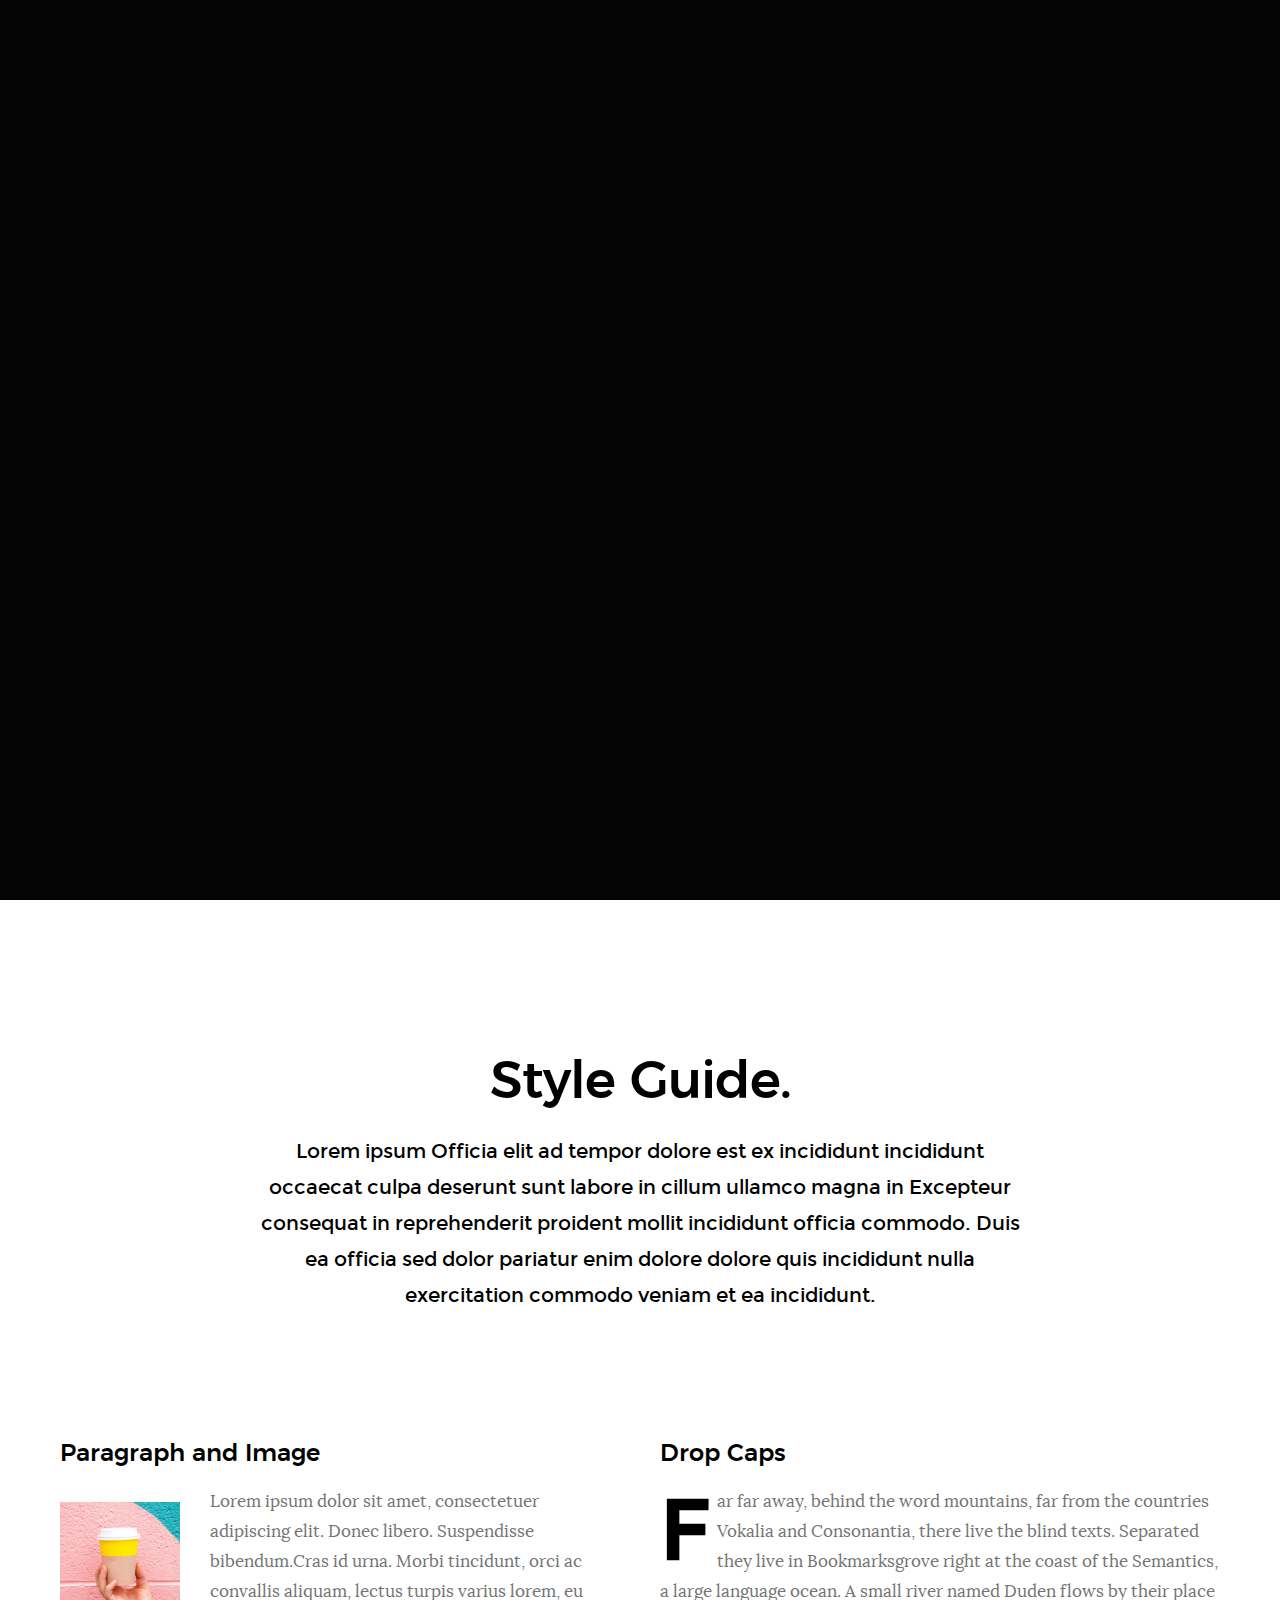
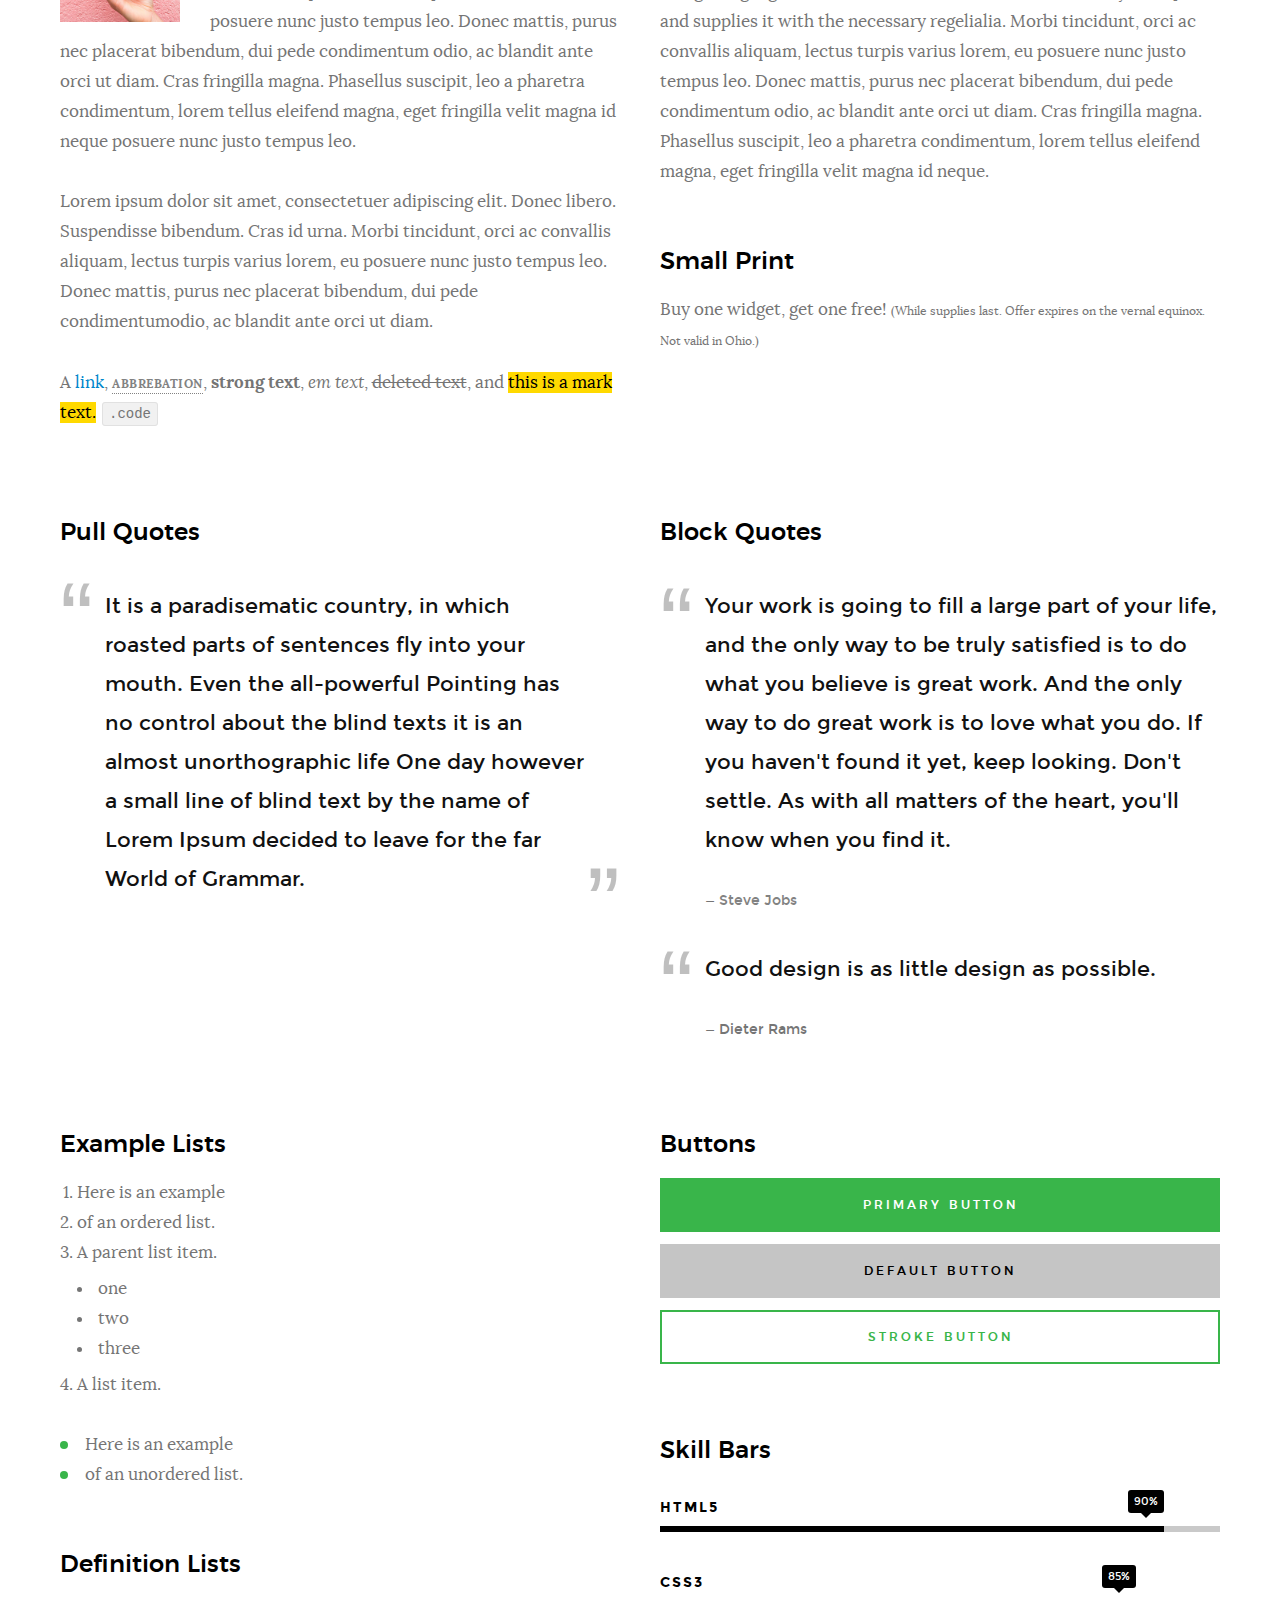
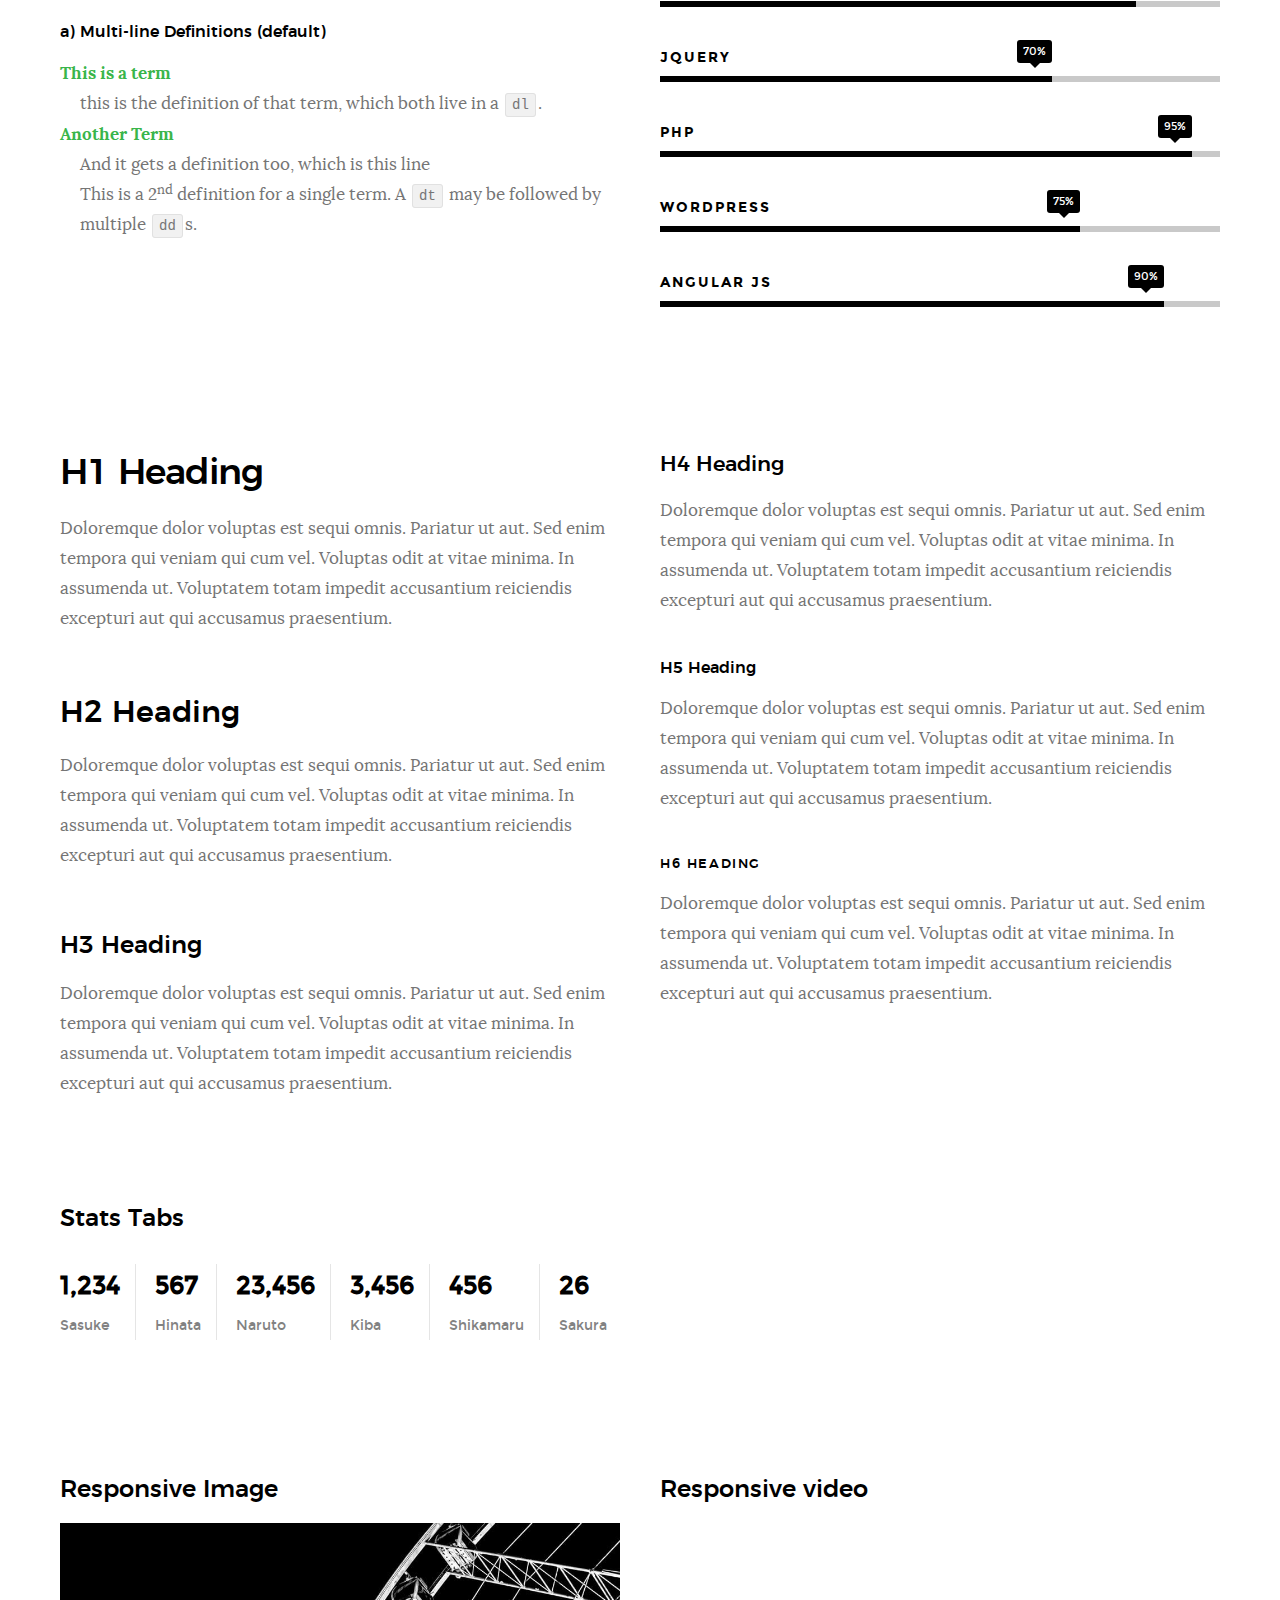
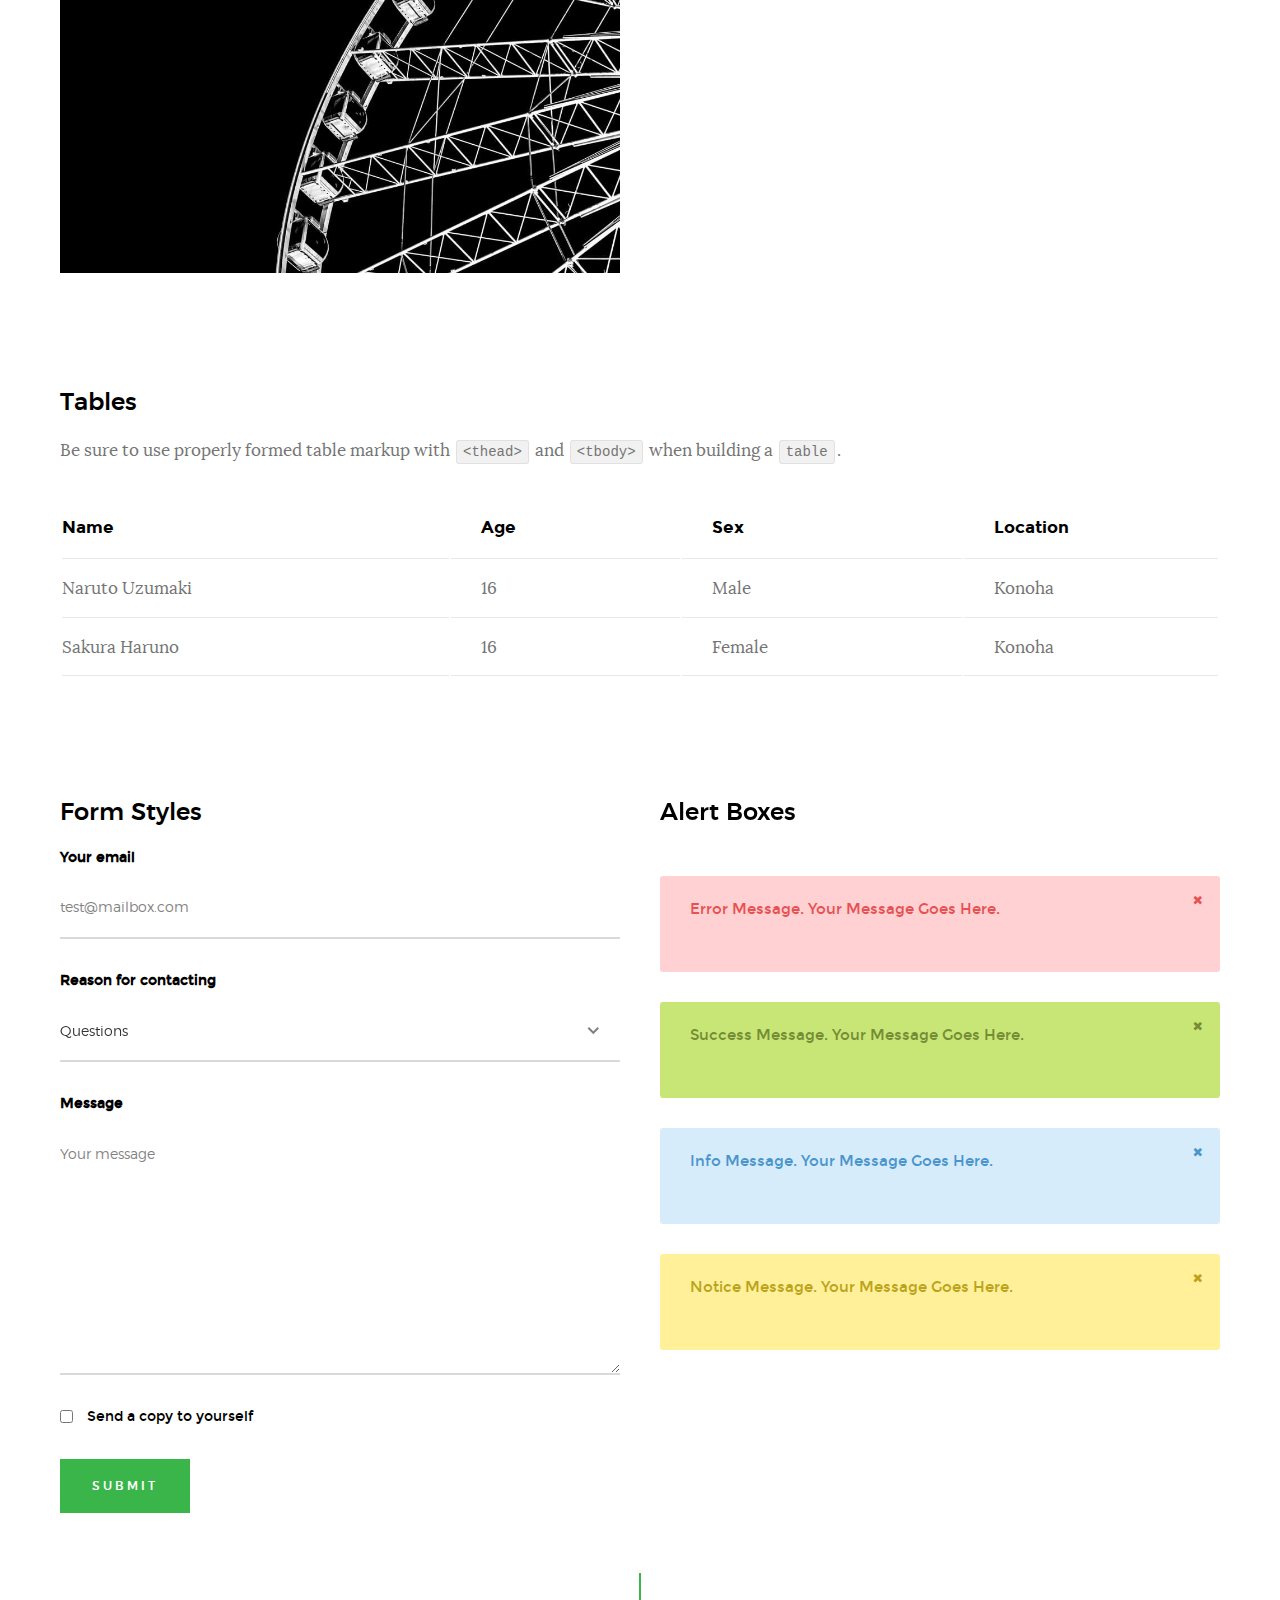
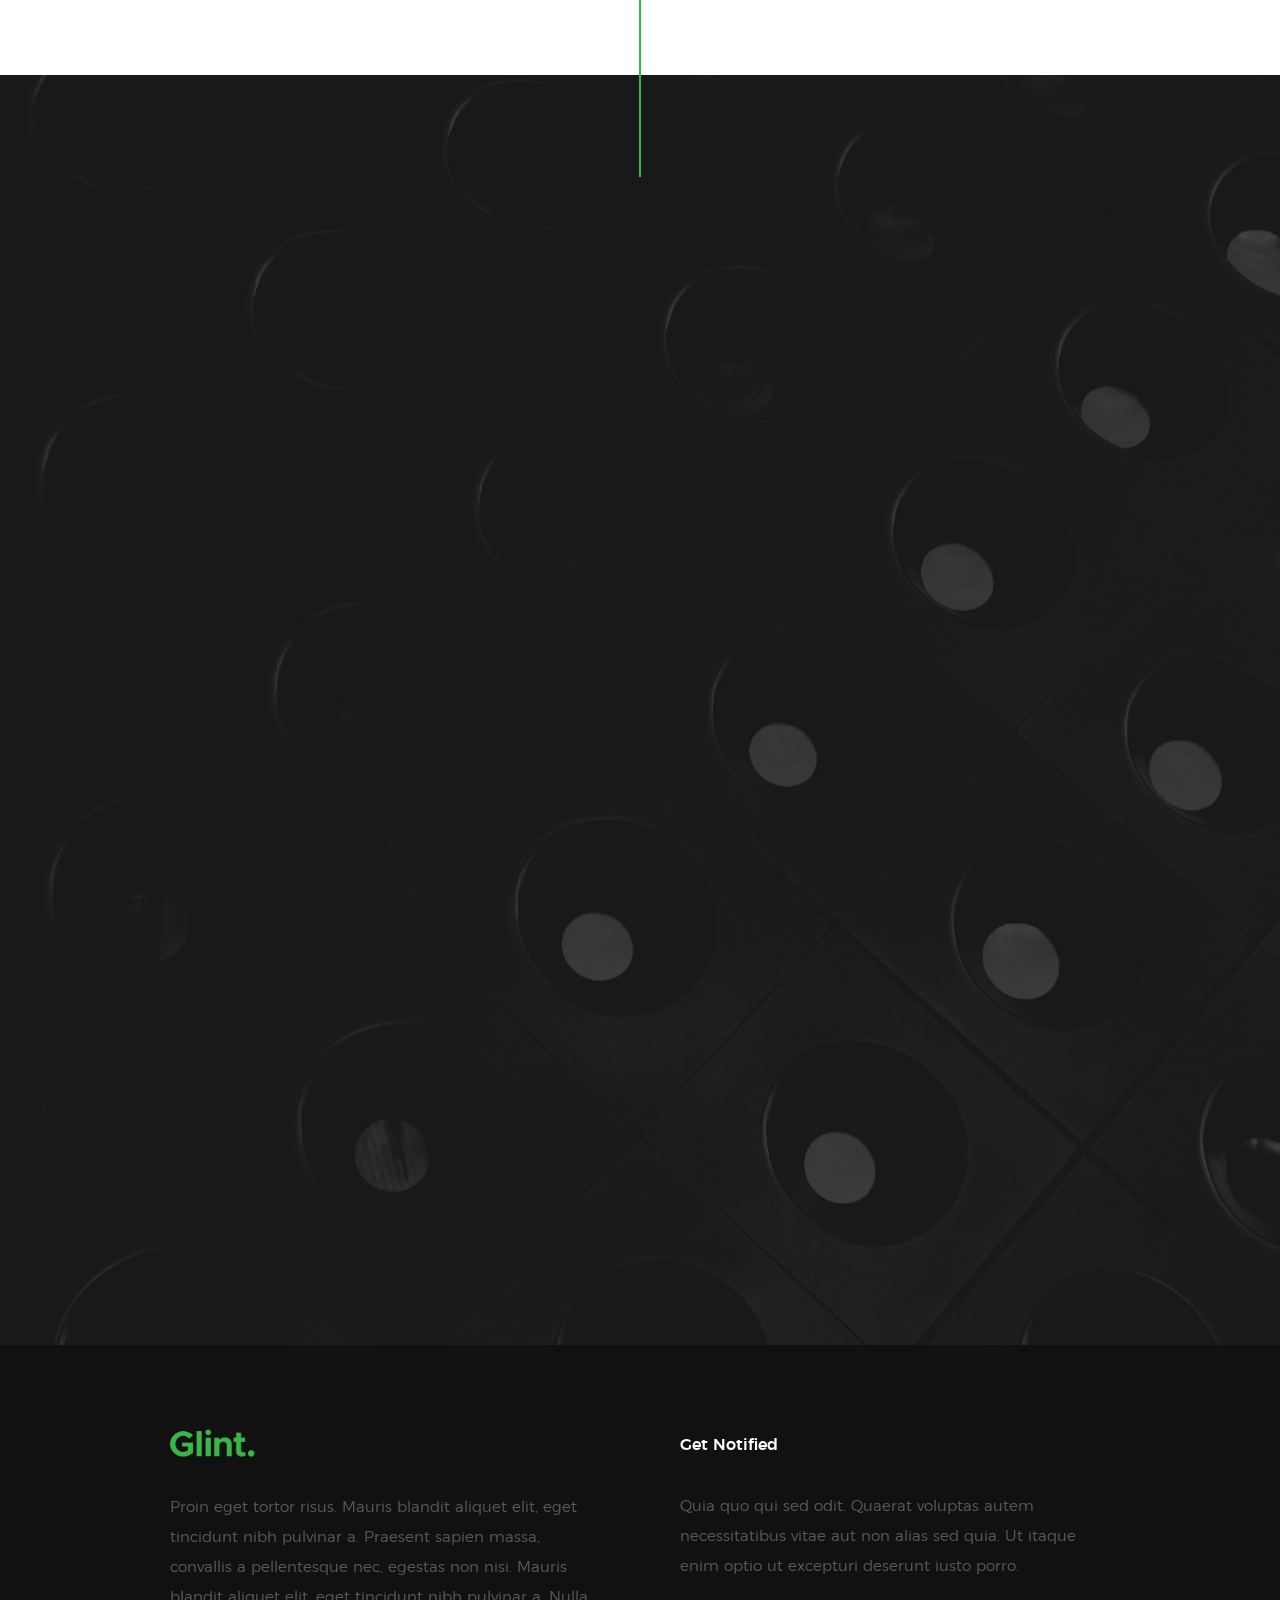
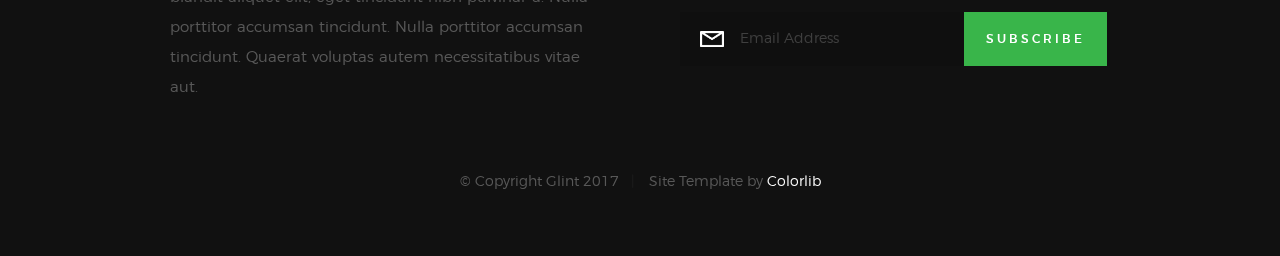
<file: styles.html>
<!DOCTYPE html>
<!--[if lt IE 9 ]><html class="no-js oldie" lang="en"> <![endif]-->
<!--[if IE 9 ]><html class="no-js oldie ie9" lang="en"> <![endif]-->
<!--[if (gte IE 9)|!(IE)]><!-->
<html class="no-js" lang="en">
<!--<![endif]-->

<head>

    <!--- basic page needs
    ================================================== -->
    <meta charset="utf-8">
    <title>Glint - Style Guide</title>
    <meta name="description" content="">
    <meta name="author" content="">

    <!-- mobile specific metas
    ================================================== -->
    <meta name="viewport" content="width=device-width, initial-scale=1">

    <!-- CSS
    ================================================== -->
    <link rel="stylesheet" href="css/base.css">
    <link rel="stylesheet" href="css/vendor.css">
    <link rel="stylesheet" href="css/main.css">

    <style type="text/css" media="screen">
        .s-styles { 
            background: white;
            padding-top: 15rem;
            padding-bottom: 12rem;
        }
     </style> 

    <!-- script
    ================================================== -->
    <script src="js/modernizr.js"></script>
    <script src="js/pace.min.js"></script>

    <!-- favicons
    ================================================== -->
    

</head>

<body id="top">

    <!-- header
    ================================================== -->
    <header class="s-header">

        <div class="header-logo">
            <a class="site-logo" href="index.html">
                <img src="images/logo.png" alt="Homepage">
            </a>
        </div>

        <nav class="header-nav">

            <a href="#0" class="header-nav__close" title="close"><span>Close</span></a>

            <div class="header-nav__content">
                <h3>Navigation</h3>
                
                <ul class="header-nav__list">
                    <li class="current"><a class="smoothscroll"  href="index.html" title="home">Home</a></li>
                    <li><a href="index.html#about" title="about">About</a></li>
                    <li><a href="index.html#services" title="services">Services</a></li>
                    <li><a href="index.html#works" title="works">Works</a></li>
                    <li><a href="index.html#clients" title="clients">Clients</a></li>
                    <li><a href="#contact" title="contact">Contact</a></li>
                </ul>
    
                <p>Perspiciatis hic praesentium nesciunt. Et neque a dolorum <a href='#0'>voluptatem</a> porro iusto sequi veritatis libero enim. Iusto id suscipit veritatis neque reprehenderit.</p>
    
                <ul class="header-nav__social">
                    <li>
                        <a href="#0"><i class="fa fa-facebook"></i></a>
                    </li>
                    <li>
                        <a href="#0"><i class="fa fa-twitter"></i></a>
                    </li>
                    <li>
                        <a href="#0"><i class="fa fa-instagram"></i></a>
                    </li>
                    <li>
                        <a href="#0"><i class="fa fa-behance"></i></a>
                    </li>
                    <li>
                        <a href="#0"><i class="fa fa-dribbble"></i></a>
                    </li>
                </ul>

            </div> <!-- end header-nav__content -->

        </nav>  <!-- end header-nav -->

        <a class="header-menu-toggle" href="#0">
            <span class="header-menu-text">Menu</span>
            <span class="header-menu-icon"></span>
        </a>

    </header> <!-- end s-header -->


    <!-- home
    ================================================== -->
    <section id="home" class="s-home target-section" data-parallax="scroll" data-image-src="images/hero-bg.jpg" data-natural-width=3000 data-natural-height=2000 data-position-y=center>

        <div class="overlay"></div>
        <div class="shadow-overlay"></div>

        <div class="home-content">

            <div class="row home-content__main">

                <h3>Welcome to Glint</h3>

                <h1>
                    We are a creative group <br>
                    of people who design <br>
                    influential brands and <br>
                    digital experiences.
                </h1>

                <div class="home-content__buttons">
                    <a href="#contact" class="smoothscroll btn btn--stroke">
                        Start a Project
                    </a>
                    <a href="index.html#about" class="smoothscroll btn btn--stroke">
                        More About Us
                    </a>
                </div>

            </div>

            <div class="home-content__scroll">
                <a href="#styles" class="scroll-link smoothscroll">
                    <span>Scroll Down</span>
                </a>
            </div>

            <div class="home-content__line"></div>

        </div> <!-- end home-content -->


        <ul class="home-social">
            <li>
                <a href="#0"><i class="fa fa-facebook" aria-hidden="true"></i><span>Facebook</span></a>
            </li>
            <li>
                <a href="#0"><i class="fa fa-twitter" aria-hidden="true"></i><span>Twiiter</span></a>
            </li>
            <li>
                <a href="#0"><i class="fa fa-instagram" aria-hidden="true"></i><span>Instagram</span></a>
            </li>
            <li>
                <a href="#0"><i class="fa fa-behance" aria-hidden="true"></i><span>Behance</span></a>
            </li>
            <li>
                <a href="#0"><i class="fa fa-dribbble" aria-hidden="true"></i><span>Dribbble</span></a>
            </li>
        </ul> 
        <!-- end home-social -->

    </section> <!-- end s-home -->


    <!-- styles
    ================================================== -->
    <section id="styles" class="s-styles">
        
        <div class="row narrow section-intro add-bottom text-center">

            <div class="col-twelve tab-full">

                <h1 class="display-2">Style Guide.</h1>

                <p class="lead">Lorem ipsum Officia elit ad tempor dolore est ex incididunt incididunt occaecat culpa deserunt sunt labore in cillum ullamco magna in Excepteur consequat in reprehenderit proident mollit incididunt officia commodo.
                Duis ea officia sed dolor pariatur enim dolore dolore quis incididunt nulla exercitation commodo veniam et ea incididunt.</p>

            </div>

        </div>

        <div class="row">

            <div class="col-six tab-full">

                <h3>Paragraph and Image</h3>

                <p><a href="#"><img width="120" height="120" class="pull-left" alt="sample-image" src="images/sample-image.jpg"></a>
                Lorem ipsum dolor sit amet, consectetuer adipiscing elit. Donec libero. Suspendisse bibendum.Cras id urna. Morbi tincidunt, orci ac convallis aliquam, lectus turpis varius lorem, eu posuere nunc justo tempus leo. Donec mattis, purus nec placerat bibendum, dui pede condimentum odio, ac blandit ante orci ut diam. Cras fringilla magna. Phasellus suscipit, leo a pharetra condimentum, lorem tellus eleifend magna, eget fringilla velit magna id neque posuere nunc justo tempus leo. </p>

                <p>
                Lorem ipsum dolor sit amet, consectetuer adipiscing elit. Donec libero. Suspendisse bibendum. Cras id urna. Morbi tincidunt, orci ac convallis aliquam, lectus turpis varius lorem, eu posuere nunc justo tempus leo. Donec mattis, purus nec placerat bibendum, dui pede condimentumodio, ac blandit ante orci ut diam.	
                </p>

                <p>A <a href="#">link</a>,
                <abbr title="this really isn't a very good description">abbrebation</abbr>,
                <strong>strong text</strong>,
                <em>em text</em>,
                <del>deleted text</del>, and
                <mark>this is a mark text.</mark>
                <code>.code</code>
                </p>

            </div>

            <div class="col-six tab-full">

                <h3>Drop Caps</h3>

                <p class="drop-cap">Far far away, behind the word mountains, far from the countries Vokalia and Consonantia,
                there live the blind texts. Separated they live in Bookmarksgrove right at the coast of the
                Semantics, a large language ocean. A small river named Duden flows by their place and supplies it with the necessary regelialia. Morbi tincidunt, orci ac convallis aliquam, lectus turpis varius lorem, eu	posuere nunc justo tempus leo. Donec mattis, purus nec placerat bibendum, dui pede condimentum odio, ac blandit ante orci ut diam. Cras fringilla magna. Phasellus suscipit, leo a pharetra condimentum, lorem tellus eleifend magna, eget fringilla velit magna id neque.
                </p>

                <h3>Small Print</h3>

                <p>Buy one widget, get one free!
                <small>(While supplies last. Offer expires on the vernal equinox. Not valid in Ohio.)</small>
                </p>

            </div>

        </div> <!-- end row -->

        <div class="row">

            <div class="col-six tab-full">

                <h3>Pull Quotes</h3>

                <aside class="pull-quote">
                    <blockquote>
                    <p>It is a paradisematic country, in which roasted parts of
                    sentences fly into your mouth. Even the all-powerful Pointing has no control about the blind
                    texts it is an almost unorthographic life One day however a small line of blind text by the name
                    of Lorem Ipsum decided to leave for the far World of Grammar.</p>
                    </blockquote>
                </aside>

            </div>

            <div class="col-six tab-full">

                <h3>Block Quotes</h3>

                <blockquote cite="http://where-i-got-my-info-from.com">
                <p>Your work is going to fill a large part of your life, and the only way to be truly satisfied is
                to do what you believe is great work. And the only way to do great work is to love what you do.
                If you haven't found it yet, keep looking. Don't settle. As with all matters of the heart, you'll know when you find it.
                </p>
                <cite>
                    <a href="#">Steve Jobs</a>
                </cite>
                </blockquote>

                <blockquote>
                <p>Good design is as little design as possible.</p>
                <cite>Dieter Rams</cite>
                </blockquote>

            </div>

        </div> <!-- end row -->


        <div class="row half-bottom">

            <div class="col-six tab-full">

                <h3>Example Lists</h3>

                <ol>
                    <li>Here is an example</li>
                    <li>of an ordered list.</li>
                    <li>A parent list item.
                        <ul>
                            <li>one</li>
                            <li>two</li>
                            <li>three</li>
                        </ul>
                        </li>
                        <li>A list item.</li>
                    </ol>

                <ul class="disc">
                    <li>Here is an example</li>
                    <li>of an unordered list.</li>
                </ul>

                <h3>Definition Lists</h3>

                <h5>a) Multi-line Definitions (default) </h5>

                <dl>
                    <dt><strong>This is a term</strong></dt>
                        <dd>this is the definition of that term, which both live in a <code>dl</code>.</dd>
                    <dt><strong>Another Term</strong></dt>
                        <dd>And it gets a definition too, which is this line</dd>
                        <dd>This is a 2<sup>nd</sup> definition for a single term. A <code>dt</code> may be followed by multiple <code>dd</code>s.</dd>
                </dl>

            </div>

            <div class="col-six tab-full">

                <h3>Buttons</h3>

                <p>
                    <a class="btn btn--primary full-width" href="#0">Primary Button</a>
                    <a class="btn full-width" href="#0">Default Button</a>
                    <a class="btn btn--stroke full-width" href="#0">Stroke Button</a>
                </p>

                <h3>Skill Bars</h3>
                
                <ul class="skill-bars">
                    <li>
                    <div class="progress percent90"><span>90%</span></div>
                    <strong>HTML5</strong>
                    </li>
                    <li>
                    <div class="progress percent85"><span>85%</span></div>
                    <strong>CSS3</strong>
                    </li>
                    <li>
                    <div class="progress percent70"><span>70%</span></div>
                    <strong>JQuery</strong>
                    </li>
                    <li>
                    <div class="progress percent95"><span>95%</span></div>
                    <strong>PHP</strong>
                    </li>
                    <li>
                    <div class="progress percent75"><span>75%</span></div>
                    <strong>Wordpress</strong>
                    </li>
                    <li>
                    <div class="progress percent90"><span>90%</span></div>
                    <strong>Angular JS</strong>
                    </li>
                </ul>

            </div>

        </div> <!-- end row -->

        <div class="row half-bottom">

            <div class="col-six tab-full">
                    
                <h1>H1 Heading</h1>
                <p>Doloremque dolor voluptas est sequi omnis. Pariatur ut aut. Sed enim tempora qui veniam qui cum vel. 
                Voluptas odit at vitae minima. In assumenda ut. Voluptatem totam impedit accusantium reiciendis excepturi aut qui accusamus praesentium.</p>

                <h2>H2 Heading</h2>
                <p>Doloremque dolor voluptas est sequi omnis. Pariatur ut aut. Sed enim tempora qui veniam qui cum vel. 
                Voluptas odit at vitae minima. In assumenda ut. Voluptatem totam impedit accusantium reiciendis excepturi aut qui accusamus praesentium.</p>

                <h3>H3 Heading</h3>
                <p>Doloremque dolor voluptas est sequi omnis. Pariatur ut aut. Sed enim tempora qui veniam qui cum vel. 
                Voluptas odit at vitae minima. In assumenda ut. Voluptatem totam impedit accusantium reiciendis excepturi aut qui accusamus praesentium.</p>

            </div>

            <div class="col-six tab-full">
                    
                <h4>H4 Heading</h4>
                <p>Doloremque dolor voluptas est sequi omnis. Pariatur ut aut. Sed enim tempora qui veniam qui cum vel. 
                Voluptas odit at vitae minima. In assumenda ut. Voluptatem totam impedit accusantium reiciendis excepturi aut qui accusamus praesentium.</p>

                <h5>H5 Heading</h5>
                <p>Doloremque dolor voluptas est sequi omnis. Pariatur ut aut. Sed enim tempora qui veniam qui cum vel. 
                Voluptas odit at vitae minima. In assumenda ut. Voluptatem totam impedit accusantium reiciendis excepturi aut qui accusamus praesentium.</p>

                <h6>H6 Heading</h6>
                <p>Doloremque dolor voluptas est sequi omnis. Pariatur ut aut. Sed enim tempora qui veniam qui cum vel. 
                Voluptas odit at vitae minima. In assumenda ut. Voluptatem totam impedit accusantium reiciendis excepturi aut qui accusamus praesentium.</p>

            </div>

        </div>


        <div class="row half-bottom">

            <div class="col-twelve">

                    <h3>Stats Tabs</h3>

                <ul class="stats-tabs">
                    <li><a href="#">1,234 <em>Sasuke</em></a></li>
                    <li><a href="#">567 <em>Hinata</em></a></li>
                    <li><a href="#">23,456 <em>Naruto</em></a></li>
                    <li><a href="#">3,456 <em>Kiba</em></a></li>
                    <li><a href="#">456 <em>Shikamaru</em></a></li>
                    <li><a href="#">26 <em>Sakura</em></a></li>
                    </ul>

            </div>

        </div> <!-- end row -->


        <div class="row half-bottom">

            <div class="col-six tab-full">

                <h3>Responsive Image</h3>
                <p><img src="images/wheel-500.jpg" 
                    srcset="images/wheel-1000.jpg 1000w, 
                    images/wheel-500.jpg 500w" 
                    sizes="(max-width: 1000px) 100vw, 1000px" alt=""></p>

            </div>

            <div class="col-six tab-full">

                <h3>Responsive video</h3>

                <div class="video-container">
                <iframe src="https://player.vimeo.com/video/14592941?title=0&amp;byline=0&amp;portrait=0&amp;color=F64B39" width="500" height="281" frameborder="0" webkitallowfullscreen mozallowfullscreen allowfullscreen></iframe> 
                </div>

            </div>
            
        </div> <!-- end row -->


        <div class="row add-bottom">

            <div class="col-twelve">

                <h3>Tables</h3>
                <p>Be sure to use properly formed table markup with <code>&lt;thead&gt;</code> and <code>&lt;tbody&gt;</code> when building a <code>table</code>.</p>

                <div class="table-responsive">

                    <table>
                            <thead>
                            <tr>
                                <th>Name</th>
                                <th>Age</th>
                                <th>Sex</th>
                                <th>Location</th>
                            </tr>
                            </thead>
                            <tbody>
                            <tr>
                                <td>Naruto Uzumaki</td>
                                <td>16</td>
                                <td>Male</td>
                                <td>Konoha</td>
                            </tr>
                            <tr>
                                <td>Sakura Haruno</td>
                                <td>16</td>
                                <td>Female</td>
                                <td>Konoha</td>
                            </tr>
                            </tbody>
                    </table>

                </div>

            </div>
            
        </div> <!-- end row -->
    

        <div class="row">

            <div class="col-six tab-full">

                <h3>Form Styles</h3>

                <form>
                        <div>
                            <label for="sampleInput">Your email</label>
                            <input class="full-width" type="email" placeholder="test@mailbox.com" id="sampleInput">
                    </div>
                    <div>
                            <label for="sampleRecipientInput">Reason for contacting</label>
                            <div class="cl-custom-select">
                                <select class="full-width" id="sampleRecipientInput">
                                    <option value="Option 1">Questions</option>
                                    <option value="Option 2">Report</option>
                                    <option value="Option 3">Others</option>
                                </select>
                            </div>
                    </div>
                    
                        <label for="exampleMessage">Message</label>
                        <textarea class="full-width" placeholder="Your message" id="exampleMessage"></textarea>

                        <label class="add-bottom">
                            <input type="checkbox">
                            <span class="label-text">Send a copy to yourself</span>
                        </label>
                    
                        <input class="btn--primary" type="submit" value="Submit">

                </form>

            </div>

            <div class="col-six tab-full">

                <h3>Alert Boxes</h3>

                <br>
                
                <div class="alert-box alert-box--error hideit">
                    <p>Error Message. Your Message Goes Here.</p>
                    <i class="fa fa-times alert-box__close" aria-hidden="true"></i>
                </div><!-- /error -->
                        
                <div class="alert-box alert-box--success hideit">
                    <p>Success Message. Your Message Goes Here.</p>
                    <i class="fa fa-times alert-box__close" aria-hidden="true"></i>
                </div><!-- /success -->
                        
                <div class="alert-box alert-box--info hideit">
                    <p>Info Message. Your Message Goes Here.</p>
                    <i class="fa fa-times alert-box__close" aria-hidden="true"></i>
                </div><!-- /info -->
                        
                <div class="alert-box alert-box--notice hideit">
                    <p>Notice Message. Your Message Goes Here.</p>
                    <i class="fa fa-times alert-box__close" aria-hidden="true"></i>
                </div><!-- /notice -->
            
            </div>

        </div> <!-- end row -->

    </section> <!-- end styles -->


    <!-- contact
    ================================================== -->
    <section id="contact" class="s-contact">

        <div class="overlay"></div>
        <div class="contact__line"></div>

        <div class="row section-header" data-aos="fade-up">
            <div class="col-full">
                <h3 class="subhead">Contact Us</h3>
                <h1 class="display-2 display-2--light">Reach out for a new project or just say hello</h1>
            </div>
        </div>

        <div class="row contact-content" data-aos="fade-up">
            
            <div class="contact-primary">

                <h3 class="h6">Send Us A Message</h3>

                <form name="contactForm" id="contactForm" method="post" action="" novalidate="novalidate">
                    <fieldset>
    
                    <div class="form-field">
                        <input name="contactName" type="text" id="contactName" placeholder="Your Name" value="" minlength="2" required="" aria-required="true" class="full-width">
                    </div>
                    <div class="form-field">
                        <input name="contactEmail" type="email" id="contactEmail" placeholder="Your Email" value="" required="" aria-required="true" class="full-width">
                    </div>
                    <div class="form-field">
                        <input name="contactSubject" type="text" id="contactSubject" placeholder="Subject" value="" class="full-width">
                    </div>
                    <div class="form-field">
                        <textarea name="contactMessage" id="contactMessage" placeholder="Your Message" rows="10" cols="50" required="" aria-required="true" class="full-width"></textarea>
                    </div>
                    <div class="form-field">
                        <button class="full-width btn--primary">Submit</button>
                        <div class="submit-loader">
                            <div class="text-loader">Sending...</div>
                            <div class="s-loader">
                                <div class="bounce1"></div>
                                <div class="bounce2"></div>
                                <div class="bounce3"></div>
                            </div>
                        </div>
                    </div>
    
                    </fieldset>
                </form>

                <!-- contact-warning -->
                <div class="message-warning">
                    Something went wrong. Please try again.
                </div> 
            
                <!-- contact-success -->
                <div class="message-success">
                    Your message was sent, thank you!<br>
                </div>

            </div> <!-- end contact-primary -->

            <div class="contact-secondary">
                <div class="contact-info">

                    <h3 class="h6 hide-on-fullwidth">Contact Info</h3>

                    <div class="cinfo">
                        <h5>Where to Find Us</h5>
                        <p>
                            1600 Amphitheatre Parkway<br>
                            Mountain View, CA<br>
                            94043 US
                        </p>
                    </div>

                    <div class="cinfo">
                        <h5>Email Us At</h5>
                        <p>
                            contact@glintsite.com<br>
                            info@glintsite.com
                        </p>
                    </div>

                    <div class="cinfo">
                        <h5>Call Us At</h5>
                        <p>
                            Phone: (+63) 555 1212<br>
                            Mobile: (+63) 555 0100<br>
                            Fax: (+63) 555 0101
                        </p>
                    </div>

                    <ul class="contact-social">
                        <li>
                            <a href="#"><i class="fa fa-facebook" aria-hidden="true"></i></a>
                        </li>
                        <li>
                            <a href="#"><i class="fa fa-twitter" aria-hidden="true"></i></a>
                        </li>
                        <li>
                            <a href="#"><i class="fa fa-instagram" aria-hidden="true"></i></a>
                        </li>
                        <li>
                            <a href="#"><i class="fa fa-behance" aria-hidden="true"></i></a>
                        </li>
                        <li>
                            <a href="#"><i class="fa fa-dribbble" aria-hidden="true"></i></a>
                        </li>
                    </ul> <!-- end contact-social -->

                </div> <!-- end contact-info -->
            </div> <!-- end contact-secondary -->

        </div> <!-- end contact-content -->

    </section> <!-- end s-contact -->


    <!-- footer
    ================================================== -->
    <footer>

        <div class="row footer-main">

            <div class="col-six tab-full left footer-desc">

                <div class="footer-logo"></div>
                Proin eget tortor risus. Mauris blandit aliquet elit, eget tincidunt nibh pulvinar a. Praesent sapien massa, convallis a pellentesque nec, egestas non nisi. Mauris blandit aliquet elit, eget tincidunt nibh pulvinar a. Nulla porttitor accumsan tincidunt. Nulla porttitor accumsan tincidunt. Quaerat voluptas autem necessitatibus vitae aut.

            </div>

            <div class="col-six tab-full right footer-subscribe">

                <h4>Get Notified</h4>
                <p>Quia quo qui sed odit. Quaerat voluptas autem necessitatibus vitae aut non alias sed quia. Ut itaque enim optio ut excepturi deserunt iusto porro.</p>

                <div class="subscribe-form">
                    <form id="mc-form" class="group" novalidate="true">
                        <input type="email" value="" name="EMAIL" class="email" id="mc-email" placeholder="Email Address" required="">
                        <input type="submit" name="subscribe" value="Subscribe">
                        <label for="mc-email" class="subscribe-message"></label>
                    </form>
                </div>

            </div>

        </div> <!-- end footer-main -->

        <div class="row footer-bottom">

            <div class="col-twelve">
                <div class="copyright">
                    <span>© Copyright Glint 2017</span> 
                    <span>Site Template by <a href="https://www.colorlib.com/">Colorlib</a></span>	
                </div>

                <div class="go-top">
                    <a class="smoothscroll" title="Back to Top" href="#top"><i class="icon-arrow-up" aria-hidden="true"></i></a>
                </div>
            </div>

        </div> <!-- end footer-bottom -->

    </footer> <!-- end footer -->


    <!-- photoswipe background
    ================================================== -->
    <div aria-hidden="true" class="pswp" role="dialog" tabindex="-1">

        <div class="pswp__bg"></div>
        <div class="pswp__scroll-wrap">

            <div class="pswp__container">
                <div class="pswp__item"></div>
                <div class="pswp__item"></div>
                <div class="pswp__item"></div>
            </div>

            <div class="pswp__ui pswp__ui--hidden">
                <div class="pswp__top-bar">
                    <div class="pswp__counter"></div><button class="pswp__button pswp__button--close" title="Close (Esc)"></button> <button class="pswp__button pswp__button--share" title=
                    "Share"></button> <button class="pswp__button pswp__button--fs" title="Toggle fullscreen"></button> <button class="pswp__button pswp__button--zoom" title=
                    "Zoom in/out"></button>
                    <div class="pswp__preloader">
                        <div class="pswp__preloader__icn">
                            <div class="pswp__preloader__cut">
                                <div class="pswp__preloader__donut"></div>
                            </div>
                        </div>
                    </div>
                </div>
                <div class="pswp__share-modal pswp__share-modal--hidden pswp__single-tap">
                    <div class="pswp__share-tooltip"></div>
                </div><button class="pswp__button pswp__button--arrow--left" title="Previous (arrow left)"></button> <button class="pswp__button pswp__button--arrow--right" title=
                "Next (arrow right)"></button>
                <div class="pswp__caption">
                    <div class="pswp__caption__center"></div>
                </div>
            </div>

        </div>

    </div> <!-- end photoSwipe background -->


    <!-- preloader
    ================================================== -->
    <div id="preloader">
        <div id="loader">
            <div class="line-scale-pulse-out">
                <div></div>
                <div></div>
                <div></div>
                <div></div>
                <div></div>
            </div>
        </div>
    </div>


    <!-- Java Script
    ================================================== -->
    <script src="js/jquery-3.2.1.min.js"></script>
    <script src="js/plugins.js"></script>
    <script src="js/main.js"></script>

</body>

</html>
</file>
<file: css/base.css>
/* =================================================================== 
 *
 *  Glint v1.0 Base Stylesheet
 *  11-20-2017
 *  ------------------------------------------------------------------
 *
 *  TOC:
 *  # imports 
 *  # normalize
 *  # basic/base setup styles
 *      ## Media
 *      ## Typography resets 
 *      ## links
 *      ## inputs
 *  # grid
 *      ## medium size devices
 *      ## tablets
 *      ## mobile devices
 *      ## small mobile devices
 *  # block grids
 *      ## medium size devices
 *      ## tablets
 *      ## mobile devices
 *      ## small mobile devices
 *  # MISC
 *
 * =================================================================== */


/* ===================================================================
 * # imports 
 *
 * ------------------------------------------------------------------- */
@import url("font-awesome/css/font-awesome.min.css");
@import url("micons/micons.css");
@import url("fonts.css");


/* ===================================================================
 * # normalize
 * normalize.css v5.0.0 | MIT License | 
 * github.com/necolas/normalize.css
 *
 * ------------------------------------------------------------------- */
html {
    font-family: sans-serif;
    line-height: 1.15;
    -ms-text-size-adjust: 100%;
    -webkit-text-size-adjust: 100%;
}

body {
    margin: 0;
}

article,
aside,
footer,
header,
nav,
section {
    display: block;
}

h1 {
    font-size: 2em;
    margin: 0.67em 0;
}

figcaption,
figure,
main {
    display: block;
}

figure {
    margin: 1em 40px;
}

hr {
    box-sizing: content-box;
    height: 0;
    overflow: visible;
}

pre {
    font-family: monospace, monospace;
    font-size: 1em;
}

a {
    background-color: transparent;
    -webkit-text-decoration-skip: objects;
}

a:active,
a:hover {
    outline-width: 0;
}

abbr[title] {
    border-bottom: none;
    text-decoration: underline;
    text-decoration: underline dotted;
}

b,
strong {
    font-weight: inherit;
}

b,
strong {
    font-weight: bolder;
}

code,
kbd,
samp {
    font-family: monospace, monospace;
    font-size: 1em;
}

dfn {
    font-style: italic;
}

mark {
    background-color: #ff0;
    color: #000;
}

small {
    font-size: 80%;
}

sub,
sup {
    font-size: 75%;
    line-height: 0;
    position: relative;
    vertical-align: baseline;
}

sub {
    bottom: -0.25em;
}

sup {
    top: -0.5em;
}

audio,
video {
    display: inline-block;
}

audio:not([controls]) {
    display: none;
    height: 0;
}

img {
    border-style: none;
}

svg:not(:root) {
    overflow: hidden;
}

button,
input,
optgroup,
select,
textarea {
    font-family: sans-serif;
    font-size: 100%;
    line-height: 1.15;
    margin: 0;
}

button,
input {
    overflow: visible;
}

button,
select {
    text-transform: none;
}

button,
html [type="button"],
[type="reset"],
[type="submit"] {
    -webkit-appearance: button;
}

button::-moz-focus-inner,
[type="button"]::-moz-focus-inner,
[type="reset"]::-moz-focus-inner,
[type="submit"]::-moz-focus-inner {
    border-style: none;
    padding: 0;
}

button:-moz-focusring,
[type="button"]:-moz-focusring,
[type="reset"]:-moz-focusring,
[type="submit"]:-moz-focusring {
    outline: 1px dotted ButtonText;
}

fieldset {
    border: 1px solid #c0c0c0;
    margin: 0 2px;
    padding: 0.35em 0.625em 0.75em;
}

legend {
    box-sizing: border-box;
    color: inherit;
    display: table;
    max-width: 100%;
    padding: 0;
    white-space: normal;
}

progress {
    display: inline-block;
    vertical-align: baseline;
}

textarea {
    overflow: auto;
}

[type="checkbox"],
[type="radio"] {
    box-sizing: border-box;
    padding: 0;
}

[type="number"]::-webkit-inner-spin-button,
[type="number"]::-webkit-outer-spin-button {
    height: auto;
}

[type="search"] {
    -webkit-appearance: textfield;
    outline-offset: -2px;
}

[type="search"]::-webkit-search-cancel-button,
[type="search"]::-webkit-search-decoration {
    -webkit-appearance: none;
}

::-webkit-file-upload-button {
    -webkit-appearance: button;
    font: inherit;
}

details,
menu {
    display: block;
}

summary {
    display: list-item;
}

canvas {
    display: inline-block;
}

template {
    display: none;
}

[hidden] {
    display: none;
}


/* ===================================================================
 * # basic/base setup styles
 *
 * ------------------------------------------------------------------- */
html {
    font-size: 62.5%;
    box-sizing: border-box;
}

*,
*::before,
*::after {
    box-sizing: inherit;
}

body {
    font-weight: normal;
    line-height: 1;
    word-wrap: break-word;
    text-rendering: optimizeLegibility;
    -webkit-overflow-scrolling: touch;
    -webkit-text-size-adjust: none;
}

body,
input,
button {
    -moz-osx-font-smoothing: grayscale;
    -webkit-font-smoothing: antialiased;
}


/* ------------------------------------------------------------------- 
 * ## Media
 * ------------------------------------------------------------------- */
img,
video {
    max-width: 100%;
    height: auto;
}


/* ------------------------------------------------------------------- 
 * ## Typography resets 
 * ------------------------------------------------------------------- */
div,
dl,
dt,
dd,
ul,
ol,
li,
h1,
h2,
h3,
h4,
h5,
h6,
pre,
form,
p,
blockquote,
th,
td {
    margin: 0;
    padding: 0;
}

h1,
h2,
h3,
h4,
h5,
h6 {
    -webkit-font-smoothing: auto;
    -webkit-font-smoothing: antialiased;
    -webkit-font-variant-ligatures: common-ligatures;
    -moz-font-variant-ligatures: common-ligatures;
    font-variant-ligatures: common-ligatures;
    text-rendering: optimizeLegibility;
}

em,
i {
    font-style: italic;
    line-height: inherit;
}

strong,
b {
    font-weight: bold;
    line-height: inherit;
}

small {
    font-size: 60%;
    line-height: inherit;
}

ol,
ul {
    list-style: none;
}

li {
    display: block;
}


/* ------------------------------------------------------------------- 
 * ## links 
 * ------------------------------------------------------------------- */
a {
    text-decoration: none;
    line-height: inherit;
}

a img {
    border: none;
}


/* ------------------------------------------------------------------- 
 * ## inputs 
 * ------------------------------------------------------------------- */
fieldset {
    margin: 0;
    padding: 0;
}

input[type="email"],
input[type="number"],
input[type="search"],
input[type="text"],
input[type="tel"],
input[type="url"],
input[type="password"],
textarea {
    -webkit-appearance: none;
    -moz-appearance: none;
    -ms-appearance: none;
    -o-appearance: none;
    appearance: none;
}


/* ===================================================================
 * # grid
 *
 * ------------------------------------------------------------------- */
.row {
    width: 94%;
    max-width: 1200px;
    margin: 0 auto;
}

.row:after {
    content: "";
    display: table;
    clear: both;
}

.row .row {
    width: auto;
    max-width: none;
    margin-left: -20px;
    margin-right: -20px;
}


/* column blocks
 * -------------------------------------- */
[class*="col-"] {
    float: left;
    padding: 0 20px;
}

[class*="col-"]+[class*="col-"].end {
    float: right;
}


/* column width classes 
 * -------------------------------------- */
.col-one {
    width: 8.33333%;
}

.col-two,
.col-1-6 {
    width: 16.66667%;
}

.col-three,
.col-1-4 {
    width: 25%;
}

.col-four,
.col-1-3 {
    width: 33.33333%;
}

.col-five {
    width: 41.66667%;
}

.col-six,
.col-1-2 {
    width: 50%;
}

.col-seven {
    width: 58.33333%;
}

.col-eight,
.col-2-3 {
    width: 66.66667%;
}

.col-nine,
.col-3-4 {
    width: 75%;
}

.col-ten,
.col-5-6 {
    width: 83.33333%;
}

.col-eleven {
    width: 91.66667%;
}

.col-twelve,
.col-full {
    width: 100%;
}


/* ------------------------------------------------------------------- 
 * ## medium size devices
 * ------------------------------------------------------------------- */
@media only screen and (max-width: 1200px) {
    .row .row {
        margin-left: -15px;
        margin-right: -15px;
    }
    [class*="col-"] {
        padding: 0 15px;
    }
    .md-two,
    .md-1-6 {
        width: 16.66667%;
    }
    .md-one {
        width: 8.33333%;
    }
    .md-three,
    .md-1-4 {
        width: 25%;
    }
    .md-four,
    .md-1-3 {
        width: 33.33333%;
    }
    .md-five {
        width: 41.66667%;
    }
    .md-six,
    .md-1-2 {
        width: 50%;
    }
    .md-seven {
        width: 58.33333%;
    }
    .md-eight,
    .md-2-3 {
        width: 66.66667%;
    }
    .md-nine,
    .md-3-4 {
        width: 75%;
    }
    .md-ten,
    .md-5-6 {
        width: 83.33333%;
    }
    .md-eleven {
        width: 91.66667%;
    }
    .md-twelve,
    .md-full {
        width: 100%;
    }
}


/* ------------------------------------------------------------------- 
 * ## tablets
 * ------------------------------------------------------------------- */
@media only screen and (max-width: 800px) {
    .row {
        width: 90%;
    }
    .tab-1-4 {
        width: 25%;
    }
    .tab-1-3 {
        width: 33.33333%;
    }
    .tab-1-2 {
        width: 50%;
    }
    .tab-2-3 {
        width: 66.66667%;
    }
    .tab-3-4 {
        width: 75%;
    }
    .tab-full {
        width: 100%;
    }
}


/* ------------------------------------------------------------------- 
 * ## mobile devices
 * ------------------------------------------------------------------- */
@media only screen and (max-width: 600px) {
    .row {
        width: auto;
        padding-left: 25px;
        padding-right: 25px;
    }
    .row .row {
        margin-left: -10px;
        margin-right: -10px;
    }
    [class*="col-"] {
        padding: 0 10px;
    }
    .mob-1-4 {
        width: 25%;
    }
    .mob-1-3 {
        width: 33.33333%;
    }
    .mob-1-2 {
        width: 50%;
    }
    .mob-2-3 {
        width: 66.66667%;
    }
    .mob-3-4 {
        width: 75%;
    }
    .mob-full {
        width: 100%;
    }
}


/* ------------------------------------------------------------------- 
 * ## small mobile devices
 * ------------------------------------------------------------------- */

/* stack columns on small mobile devices
 * ------------------------------------------------------------------- */

@media only screen and (max-width: 400px) {
    .row .row {
        padding-left: 0;
        padding-right: 0;
        margin-left: 0;
        margin-right: 0;
    }
    [class*="col-"] {
        width: 100% !important;
        float: none !important;
        clear: both !important;
        margin-left: 0;
        margin-right: 0;
        padding: 0;
    }
    [class*="col-"]+[class*="col-"].end {
        float: none;
    }
}


/* ===================================================================
 * # block grids
 * ------------------------------------------------------------------- */

/*   Equally-sized columns define at row level
 * ------------------------------------------------------------------- */
[class*="block-"]:after {
    content: "";
    display: table;
    clear: both;
}

.block-1-6 .col-block {
    width: 16.66667%;
}

.block-1-5 .col-block {
    width: 20%;
}

.block-1-4 .col-block {
    width: 25%;
}

.block-1-3 .col-block {
    width: 33.33333%;
}

.block-1-2 .col-block {
    width: 50%;
}


/**
 * Clearing for block grid columns. Allow columns with 
 * different heights to align properly.
 */

.block-1-6 .col-block:nth-child(6n+1),
.block-1-5 .col-block:nth-child(5n+1),
.block-1-4 .col-block:nth-child(4n+1),
.block-1-3 .col-block:nth-child(3n+1),
.block-1-2 .col-block:nth-child(2n+1) {
    clear: both;
}


/* ------------------------------------------------------------------- 
 * ## medium size devices
 * ------------------------------------------------------------------- */
@media only screen and (max-width: 1200px) {
    .block-m-1-6 .col-block {
        width: 16.66667%;
    }
    .block-m-1-5 .col-block {
        width: 20%;
    }
    .block-m-1-4 .col-block {
        width: 25%;
    }
    .block-m-1-3 .col-block {
        width: 33.33333%;
    }
    .block-m-1-2 .col-block {
        width: 50%;
    }
    .block-m-full .col-block {
        width: 100%;
        clear: both;
    }
    [class*="block-m-"] .col-block:nth-child(n) {
        clear: none;
    }
    .block-m-1-6 .col-block:nth-child(6n+1),
    .block-m-1-5 .col-block:nth-child(5n+1),
    .block-m-1-4 .col-block:nth-child(4n+1),
    .block-m-1-3 .col-block:nth-child(3n+1),
    .block-m-1-2 .col-block:nth-child(2n+1) {
        clear: both;
    }
}


/* ------------------------------------------------------------------- 
 * ## tablets
 * ------------------------------------------------------------------- */
@media only screen and (max-width: 800px) {
    .block-tab-1-6 .col-block {
        width: 16.66667%;
    }
    .block-tab-1-5 .col-block {
        width: 20%;
    }
    .block-tab-1-4 .col-block {
        width: 25%;
    }
    .block-tab-1-3 .col-block {
        width: 33.33333%;
    }
    .block-tab-1-2 .col-block {
        width: 50%;
    }
    .block-tab-full .col-block {
        width: 100%;
        clear: both;
    }
    [class*="block-tab-"] .col-block:nth-child(n) {
        clear: none;
    }
    .block-tab-1-6 .col-block:nth-child(6n+1),
    .block-tab-1-6 .col-block:nth-child(5n+1),
    .block-tab-1-4 .col-block:nth-child(4n+1),
    .block-tab-1-3 .col-block:nth-child(3n+1),
    .block-tab-1-2 .col-block:nth-child(2n+1) {
        clear: both;
    }
}


/* ------------------------------------------------------------------- 
 * ## mobile devices
 * ------------------------------------------------------------------- */
@media only screen and (max-width: 600px) {
    .block-mob-1-6 .col-block {
        width: 16.66667%;
    }
    .block-mob-1-5 .col-block {
        width: 20%;
    }
    .block-mob-1-4 .col-block {
        width: 25%;
    }
    .block-mob-1-3 .col-block {
        width: 33.33333%;
    }
    .block-mob-1-2 .col-block {
        width: 50%;
    }
    .block-mob-full .col-block {
        width: 100%;
        clear: both;
    }
    [class*="block-mob-"] .col-block:nth-child(n) {
        clear: none;
    }
    .block-mob-1-6 .col-block:nth-child(6n+1),
    .block-mob-1-5 .col-block:nth-child(5n+1),
    .block-mob-1-4 .col-block:nth-child(4n+1),
    .block-mob-1-3 .col-block:nth-child(3n+1),
    .block-mob-1-2 .col-block:nth-child(2n+1) {
        clear: both;
    }
}


/* ------------------------------------------------------------------- 
 * ## small mobile devices
 * ------------------------------------------------------------------- */

/* stack columns on small mobile devices
 * ------------------------------------------------------------------- */

@media only screen and (max-width: 400px) {
    .stack .col-block {
        width: 100% !important;
        float: none !important;
        clear: both !important;
        margin-left: 0;
        margin-right: 0;
    }
}


/* ===================================================================
 * # MISC
 *
 * ------------------------------------------------------------------- */
.group:after {
    content: "";
    display: table;
    clear: both;
}


/* Misc Helper Styles
 * -------------------------------------- */
.is-hidden {
    display: none;
}

.is-invisible {
    visibility: hidden;
}

.antialiased {
    -webkit-font-smoothing: antialiased;
    -moz-osx-font-smoothing: grayscale;
}

.overflow-hidden {
    overflow: hidden;
}

.remove-bottom {
    margin-bottom: 0;
}

.half-bottom {
    margin-bottom: 1.5rem !important;
}

.add-bottom {
    margin-bottom: 3rem !important;
}

.no-border {
    border: none;
}

.full-width {
    width: 100%;
}

.text-center {
    text-align: center;
}

.text-left {
    text-align: left;
}

.text-right {
    text-align: right;
}

.pull-left {
    float: left;
}

.pull-right {
    float: right;
}

.align-center {
    margin-left: auto;
    margin-right: auto;
    text-align: center;
}


/*# sourceMappingURL=base.css.map */
</file>
<file: css/vendor.css>
/* =================================================================== 
 *
 *  Glint v1.0 Vendor/Third Party CSS 
 *  11-20-2017
 *  ------------------------------------------------------------------
 *
 *  TOC:
 *  # animate on scroll
 *  # slick slider
 *  # photoswipe
 *  # photoSwipe skin
 *
 * =================================================================== */


/* ===================================================================
 * # animate on scroll 
 * https://michalsnik.github.io/aos/
 *
 * ------------------------------------------------------------------- */
[data-aos][data-aos][data-aos-duration='50'], body[data-aos-duration='50'] [data-aos] {
    transition-duration: 50ms;
}

[data-aos][data-aos][data-aos-delay='50'], body[data-aos-delay='50'] [data-aos] {
    transition-delay: 0;
}

[data-aos][data-aos][data-aos-delay='50'].aos-animate, body[data-aos-delay='50'] [data-aos].aos-animate {
    transition-delay: 50ms;
}

[data-aos][data-aos][data-aos-duration='100'], body[data-aos-duration='100'] [data-aos] {
    transition-duration: .1s;
}

[data-aos][data-aos][data-aos-delay='100'], body[data-aos-delay='100'] [data-aos] {
    transition-delay: 0;
}

[data-aos][data-aos][data-aos-delay='100'].aos-animate, body[data-aos-delay='100'] [data-aos].aos-animate {
    transition-delay: .1s;
}

[data-aos][data-aos][data-aos-duration='150'], body[data-aos-duration='150'] [data-aos] {
    transition-duration: .15s;
}

[data-aos][data-aos][data-aos-delay='150'], body[data-aos-delay='150'] [data-aos] {
    transition-delay: 0;
}

[data-aos][data-aos][data-aos-delay='150'].aos-animate, body[data-aos-delay='150'] [data-aos].aos-animate {
    transition-delay: .15s;
}

[data-aos][data-aos][data-aos-duration='200'], body[data-aos-duration='200'] [data-aos] {
    transition-duration: .2s;
}

[data-aos][data-aos][data-aos-delay='200'], body[data-aos-delay='200'] [data-aos] {
    transition-delay: 0;
}

[data-aos][data-aos][data-aos-delay='200'].aos-animate, body[data-aos-delay='200'] [data-aos].aos-animate {
    transition-delay: .2s;
}

[data-aos][data-aos][data-aos-duration='250'], body[data-aos-duration='250'] [data-aos] {
    transition-duration: .25s;
}

[data-aos][data-aos][data-aos-delay='250'], body[data-aos-delay='250'] [data-aos] {
    transition-delay: 0;
}

[data-aos][data-aos][data-aos-delay='250'].aos-animate, body[data-aos-delay='250'] [data-aos].aos-animate {
    transition-delay: .25s;
}

[data-aos][data-aos][data-aos-duration='300'], body[data-aos-duration='300'] [data-aos] {
    transition-duration: .3s;
}

[data-aos][data-aos][data-aos-delay='300'], body[data-aos-delay='300'] [data-aos] {
    transition-delay: 0;
}

[data-aos][data-aos][data-aos-delay='300'].aos-animate, body[data-aos-delay='300'] [data-aos].aos-animate {
    transition-delay: .3s;
}

[data-aos][data-aos][data-aos-duration='350'], body[data-aos-duration='350'] [data-aos] {
    transition-duration: .35s;
}

[data-aos][data-aos][data-aos-delay='350'], body[data-aos-delay='350'] [data-aos] {
    transition-delay: 0;
}

[data-aos][data-aos][data-aos-delay='350'].aos-animate, body[data-aos-delay='350'] [data-aos].aos-animate {
    transition-delay: .35s;
}

[data-aos][data-aos][data-aos-duration='400'], body[data-aos-duration='400'] [data-aos] {
    transition-duration: .4s;
}

[data-aos][data-aos][data-aos-delay='400'], body[data-aos-delay='400'] [data-aos] {
    transition-delay: 0;
}

[data-aos][data-aos][data-aos-delay='400'].aos-animate, body[data-aos-delay='400'] [data-aos].aos-animate {
    transition-delay: .4s;
}

[data-aos][data-aos][data-aos-duration='450'], body[data-aos-duration='450'] [data-aos] {
    transition-duration: .45s;
}

[data-aos][data-aos][data-aos-delay='450'], body[data-aos-delay='450'] [data-aos] {
    transition-delay: 0;
}

[data-aos][data-aos][data-aos-delay='450'].aos-animate, body[data-aos-delay='450'] [data-aos].aos-animate {
    transition-delay: .45s;
}

[data-aos][data-aos][data-aos-duration='500'], body[data-aos-duration='500'] [data-aos] {
    transition-duration: .5s;
}

[data-aos][data-aos][data-aos-delay='500'], body[data-aos-delay='500'] [data-aos] {
    transition-delay: 0;
}

[data-aos][data-aos][data-aos-delay='500'].aos-animate, body[data-aos-delay='500'] [data-aos].aos-animate {
    transition-delay: .5s;
}

[data-aos][data-aos][data-aos-duration='550'], body[data-aos-duration='550'] [data-aos] {
    transition-duration: .55s;
}

[data-aos][data-aos][data-aos-delay='550'], body[data-aos-delay='550'] [data-aos] {
    transition-delay: 0;
}

[data-aos][data-aos][data-aos-delay='550'].aos-animate, body[data-aos-delay='550'] [data-aos].aos-animate {
    transition-delay: .55s;
}

[data-aos][data-aos][data-aos-duration='600'], body[data-aos-duration='600'] [data-aos] {
    transition-duration: .6s;
}

[data-aos][data-aos][data-aos-delay='600'], body[data-aos-delay='600'] [data-aos] {
    transition-delay: 0;
}

[data-aos][data-aos][data-aos-delay='600'].aos-animate, body[data-aos-delay='600'] [data-aos].aos-animate {
    transition-delay: .6s;
}

[data-aos][data-aos][data-aos-duration='650'], body[data-aos-duration='650'] [data-aos] {
    transition-duration: .65s;
}

[data-aos][data-aos][data-aos-delay='650'], body[data-aos-delay='650'] [data-aos] {
    transition-delay: 0;
}

[data-aos][data-aos][data-aos-delay='650'].aos-animate, body[data-aos-delay='650'] [data-aos].aos-animate {
    transition-delay: .65s;
}

[data-aos][data-aos][data-aos-duration='700'], body[data-aos-duration='700'] [data-aos] {
    transition-duration: .7s;
}

[data-aos][data-aos][data-aos-delay='700'], body[data-aos-delay='700'] [data-aos] {
    transition-delay: 0;
}

[data-aos][data-aos][data-aos-delay='700'].aos-animate, body[data-aos-delay='700'] [data-aos].aos-animate {
    transition-delay: .7s;
}

[data-aos][data-aos][data-aos-duration='750'], body[data-aos-duration='750'] [data-aos] {
    transition-duration: .75s;
}

[data-aos][data-aos][data-aos-delay='750'], body[data-aos-delay='750'] [data-aos] {
    transition-delay: 0;
}

[data-aos][data-aos][data-aos-delay='750'].aos-animate, body[data-aos-delay='750'] [data-aos].aos-animate {
    transition-delay: .75s;
}

[data-aos][data-aos][data-aos-duration='800'], body[data-aos-duration='800'] [data-aos] {
    transition-duration: .8s;
}

[data-aos][data-aos][data-aos-delay='800'], body[data-aos-delay='800'] [data-aos] {
    transition-delay: 0;
}

[data-aos][data-aos][data-aos-delay='800'].aos-animate, body[data-aos-delay='800'] [data-aos].aos-animate {
    transition-delay: .8s;
}

[data-aos][data-aos][data-aos-duration='850'], body[data-aos-duration='850'] [data-aos] {
    transition-duration: .85s;
}

[data-aos][data-aos][data-aos-delay='850'], body[data-aos-delay='850'] [data-aos] {
    transition-delay: 0;
}

[data-aos][data-aos][data-aos-delay='850'].aos-animate, body[data-aos-delay='850'] [data-aos].aos-animate {
    transition-delay: .85s;
}

[data-aos][data-aos][data-aos-duration='900'], body[data-aos-duration='900'] [data-aos] {
    transition-duration: .9s;
}

[data-aos][data-aos][data-aos-delay='900'], body[data-aos-delay='900'] [data-aos] {
    transition-delay: 0;
}

[data-aos][data-aos][data-aos-delay='900'].aos-animate, body[data-aos-delay='900'] [data-aos].aos-animate {
    transition-delay: .9s;
}

[data-aos][data-aos][data-aos-duration='950'], body[data-aos-duration='950'] [data-aos] {
    transition-duration: .95s;
}

[data-aos][data-aos][data-aos-delay='950'], body[data-aos-delay='950'] [data-aos] {
    transition-delay: 0;
}

[data-aos][data-aos][data-aos-delay='950'].aos-animate, body[data-aos-delay='950'] [data-aos].aos-animate {
    transition-delay: .95s;
}

[data-aos][data-aos][data-aos-duration='1000'], body[data-aos-duration='1000'] [data-aos] {
    transition-duration: 1s;
}

[data-aos][data-aos][data-aos-delay='1000'], body[data-aos-delay='1000'] [data-aos] {
    transition-delay: 0;
}

[data-aos][data-aos][data-aos-delay='1000'].aos-animate, body[data-aos-delay='1000'] [data-aos].aos-animate {
    transition-delay: 1s;
}

[data-aos][data-aos][data-aos-duration='1050'], body[data-aos-duration='1050'] [data-aos] {
    transition-duration: 1.05s;
}

[data-aos][data-aos][data-aos-delay='1050'], body[data-aos-delay='1050'] [data-aos] {
    transition-delay: 0;
}

[data-aos][data-aos][data-aos-delay='1050'].aos-animate, body[data-aos-delay='1050'] [data-aos].aos-animate {
    transition-delay: 1.05s;
}

[data-aos][data-aos][data-aos-duration='1100'], body[data-aos-duration='1100'] [data-aos] {
    transition-duration: 1.1s;
}

[data-aos][data-aos][data-aos-delay='1100'], body[data-aos-delay='1100'] [data-aos] {
    transition-delay: 0;
}

[data-aos][data-aos][data-aos-delay='1100'].aos-animate, body[data-aos-delay='1100'] [data-aos].aos-animate {
    transition-delay: 1.1s;
}

[data-aos][data-aos][data-aos-duration='1150'], body[data-aos-duration='1150'] [data-aos] {
    transition-duration: 1.15s;
}

[data-aos][data-aos][data-aos-delay='1150'], body[data-aos-delay='1150'] [data-aos] {
    transition-delay: 0;
}

[data-aos][data-aos][data-aos-delay='1150'].aos-animate, body[data-aos-delay='1150'] [data-aos].aos-animate {
    transition-delay: 1.15s;
}

[data-aos][data-aos][data-aos-duration='1200'], body[data-aos-duration='1200'] [data-aos] {
    transition-duration: 1.2s;
}

[data-aos][data-aos][data-aos-delay='1200'], body[data-aos-delay='1200'] [data-aos] {
    transition-delay: 0;
}

[data-aos][data-aos][data-aos-delay='1200'].aos-animate, body[data-aos-delay='1200'] [data-aos].aos-animate {
    transition-delay: 1.2s;
}

[data-aos][data-aos][data-aos-duration='1250'], body[data-aos-duration='1250'] [data-aos] {
    transition-duration: 1.25s;
}

[data-aos][data-aos][data-aos-delay='1250'], body[data-aos-delay='1250'] [data-aos] {
    transition-delay: 0;
}

[data-aos][data-aos][data-aos-delay='1250'].aos-animate, body[data-aos-delay='1250'] [data-aos].aos-animate {
    transition-delay: 1.25s;
}

[data-aos][data-aos][data-aos-duration='1300'], body[data-aos-duration='1300'] [data-aos] {
    transition-duration: 1.3s;
}

[data-aos][data-aos][data-aos-delay='1300'], body[data-aos-delay='1300'] [data-aos] {
    transition-delay: 0;
}

[data-aos][data-aos][data-aos-delay='1300'].aos-animate, body[data-aos-delay='1300'] [data-aos].aos-animate {
    transition-delay: 1.3s;
}

[data-aos][data-aos][data-aos-duration='1350'], body[data-aos-duration='1350'] [data-aos] {
    transition-duration: 1.35s;
}

[data-aos][data-aos][data-aos-delay='1350'], body[data-aos-delay='1350'] [data-aos] {
    transition-delay: 0;
}

[data-aos][data-aos][data-aos-delay='1350'].aos-animate, body[data-aos-delay='1350'] [data-aos].aos-animate {
    transition-delay: 1.35s;
}

[data-aos][data-aos][data-aos-duration='1400'], body[data-aos-duration='1400'] [data-aos] {
    transition-duration: 1.4s;
}

[data-aos][data-aos][data-aos-delay='1400'], body[data-aos-delay='1400'] [data-aos] {
    transition-delay: 0;
}

[data-aos][data-aos][data-aos-delay='1400'].aos-animate, body[data-aos-delay='1400'] [data-aos].aos-animate {
    transition-delay: 1.4s;
}

[data-aos][data-aos][data-aos-duration='1450'], body[data-aos-duration='1450'] [data-aos] {
    transition-duration: 1.45s;
}

[data-aos][data-aos][data-aos-delay='1450'], body[data-aos-delay='1450'] [data-aos] {
    transition-delay: 0;
}

[data-aos][data-aos][data-aos-delay='1450'].aos-animate, body[data-aos-delay='1450'] [data-aos].aos-animate {
    transition-delay: 1.45s;
}

[data-aos][data-aos][data-aos-duration='1500'], body[data-aos-duration='1500'] [data-aos] {
    transition-duration: 1.5s;
}

[data-aos][data-aos][data-aos-delay='1500'], body[data-aos-delay='1500'] [data-aos] {
    transition-delay: 0;
}

[data-aos][data-aos][data-aos-delay='1500'].aos-animate, body[data-aos-delay='1500'] [data-aos].aos-animate {
    transition-delay: 1.5s;
}

[data-aos][data-aos][data-aos-duration='1550'], body[data-aos-duration='1550'] [data-aos] {
    transition-duration: 1.55s;
}

[data-aos][data-aos][data-aos-delay='1550'], body[data-aos-delay='1550'] [data-aos] {
    transition-delay: 0;
}

[data-aos][data-aos][data-aos-delay='1550'].aos-animate, body[data-aos-delay='1550'] [data-aos].aos-animate {
    transition-delay: 1.55s;
}

[data-aos][data-aos][data-aos-duration='1600'], body[data-aos-duration='1600'] [data-aos] {
    transition-duration: 1.6s;
}

[data-aos][data-aos][data-aos-delay='1600'], body[data-aos-delay='1600'] [data-aos] {
    transition-delay: 0;
}

[data-aos][data-aos][data-aos-delay='1600'].aos-animate, body[data-aos-delay='1600'] [data-aos].aos-animate {
    transition-delay: 1.6s;
}

[data-aos][data-aos][data-aos-duration='1650'], body[data-aos-duration='1650'] [data-aos] {
    transition-duration: 1.65s;
}

[data-aos][data-aos][data-aos-delay='1650'], body[data-aos-delay='1650'] [data-aos] {
    transition-delay: 0;
}

[data-aos][data-aos][data-aos-delay='1650'].aos-animate, body[data-aos-delay='1650'] [data-aos].aos-animate {
    transition-delay: 1.65s;
}

[data-aos][data-aos][data-aos-duration='1700'], body[data-aos-duration='1700'] [data-aos] {
    transition-duration: 1.7s;
}

[data-aos][data-aos][data-aos-delay='1700'], body[data-aos-delay='1700'] [data-aos] {
    transition-delay: 0;
}

[data-aos][data-aos][data-aos-delay='1700'].aos-animate, body[data-aos-delay='1700'] [data-aos].aos-animate {
    transition-delay: 1.7s;
}

[data-aos][data-aos][data-aos-duration='1750'], body[data-aos-duration='1750'] [data-aos] {
    transition-duration: 1.75s;
}

[data-aos][data-aos][data-aos-delay='1750'], body[data-aos-delay='1750'] [data-aos] {
    transition-delay: 0;
}

[data-aos][data-aos][data-aos-delay='1750'].aos-animate, body[data-aos-delay='1750'] [data-aos].aos-animate {
    transition-delay: 1.75s;
}

[data-aos][data-aos][data-aos-duration='1800'], body[data-aos-duration='1800'] [data-aos] {
    transition-duration: 1.8s;
}

[data-aos][data-aos][data-aos-delay='1800'], body[data-aos-delay='1800'] [data-aos] {
    transition-delay: 0;
}

[data-aos][data-aos][data-aos-delay='1800'].aos-animate, body[data-aos-delay='1800'] [data-aos].aos-animate {
    transition-delay: 1.8s;
}

[data-aos][data-aos][data-aos-duration='1850'], body[data-aos-duration='1850'] [data-aos] {
    transition-duration: 1.85s;
}

[data-aos][data-aos][data-aos-delay='1850'], body[data-aos-delay='1850'] [data-aos] {
    transition-delay: 0;
}

[data-aos][data-aos][data-aos-delay='1850'].aos-animate, body[data-aos-delay='1850'] [data-aos].aos-animate {
    transition-delay: 1.85s;
}

[data-aos][data-aos][data-aos-duration='1900'], body[data-aos-duration='1900'] [data-aos] {
    transition-duration: 1.9s;
}

[data-aos][data-aos][data-aos-delay='1900'], body[data-aos-delay='1900'] [data-aos] {
    transition-delay: 0;
}

[data-aos][data-aos][data-aos-delay='1900'].aos-animate, body[data-aos-delay='1900'] [data-aos].aos-animate {
    transition-delay: 1.9s;
}

[data-aos][data-aos][data-aos-duration='1950'], body[data-aos-duration='1950'] [data-aos] {
    transition-duration: 1.95s;
}

[data-aos][data-aos][data-aos-delay='1950'], body[data-aos-delay='1950'] [data-aos] {
    transition-delay: 0;
}

[data-aos][data-aos][data-aos-delay='1950'].aos-animate, body[data-aos-delay='1950'] [data-aos].aos-animate {
    transition-delay: 1.95s;
}

[data-aos][data-aos][data-aos-duration='2000'], body[data-aos-duration='2000'] [data-aos] {
    transition-duration: 2s;
}

[data-aos][data-aos][data-aos-delay='2000'], body[data-aos-delay='2000'] [data-aos] {
    transition-delay: 0;
}

[data-aos][data-aos][data-aos-delay='2000'].aos-animate, body[data-aos-delay='2000'] [data-aos].aos-animate {
    transition-delay: 2s;
}

[data-aos][data-aos][data-aos-duration='2050'], body[data-aos-duration='2050'] [data-aos] {
    transition-duration: 2.05s;
}

[data-aos][data-aos][data-aos-delay='2050'], body[data-aos-delay='2050'] [data-aos] {
    transition-delay: 0;
}

[data-aos][data-aos][data-aos-delay='2050'].aos-animate, body[data-aos-delay='2050'] [data-aos].aos-animate {
    transition-delay: 2.05s;
}

[data-aos][data-aos][data-aos-duration='2100'], body[data-aos-duration='2100'] [data-aos] {
    transition-duration: 2.1s;
}

[data-aos][data-aos][data-aos-delay='2100'], body[data-aos-delay='2100'] [data-aos] {
    transition-delay: 0;
}

[data-aos][data-aos][data-aos-delay='2100'].aos-animate, body[data-aos-delay='2100'] [data-aos].aos-animate {
    transition-delay: 2.1s;
}

[data-aos][data-aos][data-aos-duration='2150'], body[data-aos-duration='2150'] [data-aos] {
    transition-duration: 2.15s;
}

[data-aos][data-aos][data-aos-delay='2150'], body[data-aos-delay='2150'] [data-aos] {
    transition-delay: 0;
}

[data-aos][data-aos][data-aos-delay='2150'].aos-animate, body[data-aos-delay='2150'] [data-aos].aos-animate {
    transition-delay: 2.15s;
}

[data-aos][data-aos][data-aos-duration='2200'], body[data-aos-duration='2200'] [data-aos] {
    transition-duration: 2.2s;
}

[data-aos][data-aos][data-aos-delay='2200'], body[data-aos-delay='2200'] [data-aos] {
    transition-delay: 0;
}

[data-aos][data-aos][data-aos-delay='2200'].aos-animate, body[data-aos-delay='2200'] [data-aos].aos-animate {
    transition-delay: 2.2s;
}

[data-aos][data-aos][data-aos-duration='2250'], body[data-aos-duration='2250'] [data-aos] {
    transition-duration: 2.25s;
}

[data-aos][data-aos][data-aos-delay='2250'], body[data-aos-delay='2250'] [data-aos] {
    transition-delay: 0;
}

[data-aos][data-aos][data-aos-delay='2250'].aos-animate, body[data-aos-delay='2250'] [data-aos].aos-animate {
    transition-delay: 2.25s;
}

[data-aos][data-aos][data-aos-duration='2300'], body[data-aos-duration='2300'] [data-aos] {
    transition-duration: 2.3s;
}

[data-aos][data-aos][data-aos-delay='2300'], body[data-aos-delay='2300'] [data-aos] {
    transition-delay: 0;
}

[data-aos][data-aos][data-aos-delay='2300'].aos-animate, body[data-aos-delay='2300'] [data-aos].aos-animate {
    transition-delay: 2.3s;
}

[data-aos][data-aos][data-aos-duration='2350'], body[data-aos-duration='2350'] [data-aos] {
    transition-duration: 2.35s;
}

[data-aos][data-aos][data-aos-delay='2350'], body[data-aos-delay='2350'] [data-aos] {
    transition-delay: 0;
}

[data-aos][data-aos][data-aos-delay='2350'].aos-animate, body[data-aos-delay='2350'] [data-aos].aos-animate {
    transition-delay: 2.35s;
}

[data-aos][data-aos][data-aos-duration='2400'], body[data-aos-duration='2400'] [data-aos] {
    transition-duration: 2.4s;
}

[data-aos][data-aos][data-aos-delay='2400'], body[data-aos-delay='2400'] [data-aos] {
    transition-delay: 0;
}

[data-aos][data-aos][data-aos-delay='2400'].aos-animate, body[data-aos-delay='2400'] [data-aos].aos-animate {
    transition-delay: 2.4s;
}

[data-aos][data-aos][data-aos-duration='2450'], body[data-aos-duration='2450'] [data-aos] {
    transition-duration: 2.45s;
}

[data-aos][data-aos][data-aos-delay='2450'], body[data-aos-delay='2450'] [data-aos] {
    transition-delay: 0;
}

[data-aos][data-aos][data-aos-delay='2450'].aos-animate, body[data-aos-delay='2450'] [data-aos].aos-animate {
    transition-delay: 2.45s;
}

[data-aos][data-aos][data-aos-duration='2500'], body[data-aos-duration='2500'] [data-aos] {
    transition-duration: 2.5s;
}

[data-aos][data-aos][data-aos-delay='2500'], body[data-aos-delay='2500'] [data-aos] {
    transition-delay: 0;
}

[data-aos][data-aos][data-aos-delay='2500'].aos-animate, body[data-aos-delay='2500'] [data-aos].aos-animate {
    transition-delay: 2.5s;
}

[data-aos][data-aos][data-aos-duration='2550'], body[data-aos-duration='2550'] [data-aos] {
    transition-duration: 2.55s;
}

[data-aos][data-aos][data-aos-delay='2550'], body[data-aos-delay='2550'] [data-aos] {
    transition-delay: 0;
}

[data-aos][data-aos][data-aos-delay='2550'].aos-animate, body[data-aos-delay='2550'] [data-aos].aos-animate {
    transition-delay: 2.55s;
}

[data-aos][data-aos][data-aos-duration='2600'], body[data-aos-duration='2600'] [data-aos] {
    transition-duration: 2.6s;
}

[data-aos][data-aos][data-aos-delay='2600'], body[data-aos-delay='2600'] [data-aos] {
    transition-delay: 0;
}

[data-aos][data-aos][data-aos-delay='2600'].aos-animate, body[data-aos-delay='2600'] [data-aos].aos-animate {
    transition-delay: 2.6s;
}

[data-aos][data-aos][data-aos-duration='2650'], body[data-aos-duration='2650'] [data-aos] {
    transition-duration: 2.65s;
}

[data-aos][data-aos][data-aos-delay='2650'], body[data-aos-delay='2650'] [data-aos] {
    transition-delay: 0;
}

[data-aos][data-aos][data-aos-delay='2650'].aos-animate, body[data-aos-delay='2650'] [data-aos].aos-animate {
    transition-delay: 2.65s;
}

[data-aos][data-aos][data-aos-duration='2700'], body[data-aos-duration='2700'] [data-aos] {
    transition-duration: 2.7s;
}

[data-aos][data-aos][data-aos-delay='2700'], body[data-aos-delay='2700'] [data-aos] {
    transition-delay: 0;
}

[data-aos][data-aos][data-aos-delay='2700'].aos-animate, body[data-aos-delay='2700'] [data-aos].aos-animate {
    transition-delay: 2.7s;
}

[data-aos][data-aos][data-aos-duration='2750'], body[data-aos-duration='2750'] [data-aos] {
    transition-duration: 2.75s;
}

[data-aos][data-aos][data-aos-delay='2750'], body[data-aos-delay='2750'] [data-aos] {
    transition-delay: 0;
}

[data-aos][data-aos][data-aos-delay='2750'].aos-animate, body[data-aos-delay='2750'] [data-aos].aos-animate {
    transition-delay: 2.75s;
}

[data-aos][data-aos][data-aos-duration='2800'], body[data-aos-duration='2800'] [data-aos] {
    transition-duration: 2.8s;
}

[data-aos][data-aos][data-aos-delay='2800'], body[data-aos-delay='2800'] [data-aos] {
    transition-delay: 0;
}

[data-aos][data-aos][data-aos-delay='2800'].aos-animate, body[data-aos-delay='2800'] [data-aos].aos-animate {
    transition-delay: 2.8s;
}

[data-aos][data-aos][data-aos-duration='2850'], body[data-aos-duration='2850'] [data-aos] {
    transition-duration: 2.85s;
}

[data-aos][data-aos][data-aos-delay='2850'], body[data-aos-delay='2850'] [data-aos] {
    transition-delay: 0;
}

[data-aos][data-aos][data-aos-delay='2850'].aos-animate, body[data-aos-delay='2850'] [data-aos].aos-animate {
    transition-delay: 2.85s;
}

[data-aos][data-aos][data-aos-duration='2900'], body[data-aos-duration='2900'] [data-aos] {
    transition-duration: 2.9s;
}

[data-aos][data-aos][data-aos-delay='2900'], body[data-aos-delay='2900'] [data-aos] {
    transition-delay: 0;
}

[data-aos][data-aos][data-aos-delay='2900'].aos-animate, body[data-aos-delay='2900'] [data-aos].aos-animate {
    transition-delay: 2.9s;
}

[data-aos][data-aos][data-aos-duration='2950'], body[data-aos-duration='2950'] [data-aos] {
    transition-duration: 2.95s;
}

[data-aos][data-aos][data-aos-delay='2950'], body[data-aos-delay='2950'] [data-aos] {
    transition-delay: 0;
}

[data-aos][data-aos][data-aos-delay='2950'].aos-animate, body[data-aos-delay='2950'] [data-aos].aos-animate {
    transition-delay: 2.95s;
}

[data-aos][data-aos][data-aos-duration='3000'], body[data-aos-duration='3000'] [data-aos] {
    transition-duration: 3s;
}

[data-aos][data-aos][data-aos-delay='3000'], body[data-aos-delay='3000'] [data-aos] {
    transition-delay: 0;
}

[data-aos][data-aos][data-aos-delay='3000'].aos-animate, body[data-aos-delay='3000'] [data-aos].aos-animate {
    transition-delay: 3s;
}

[data-aos][data-aos][data-aos-easing=linear], body[data-aos-easing=linear] [data-aos] {
    transition-timing-function: cubic-bezier(0.25, 0.25, 0.75, 0.75);
}

[data-aos][data-aos][data-aos-easing=ease], body[data-aos-easing=ease] [data-aos] {
    transition-timing-function: ease;
}

[data-aos][data-aos][data-aos-easing=ease-in], body[data-aos-easing=ease-in] [data-aos] {
    transition-timing-function: ease-in;
}

[data-aos][data-aos][data-aos-easing=ease-out], body[data-aos-easing=ease-out] [data-aos] {
    transition-timing-function: ease-out;
}

[data-aos][data-aos][data-aos-easing=ease-in-out], body[data-aos-easing=ease-in-out] [data-aos] {
    transition-timing-function: ease-in-out;
}

[data-aos][data-aos][data-aos-easing=ease-in-back], body[data-aos-easing=ease-in-back] [data-aos] {
    transition-timing-function: cubic-bezier(0.6, -0.28, 0.735, 0.045);
}

[data-aos][data-aos][data-aos-easing=ease-out-back], body[data-aos-easing=ease-out-back] [data-aos] {
    transition-timing-function: cubic-bezier(0.175, 0.885, 0.32, 1.275);
}

[data-aos][data-aos][data-aos-easing=ease-in-out-back], body[data-aos-easing=ease-in-out-back] [data-aos] {
    transition-timing-function: cubic-bezier(0.68, -0.55, 0.265, 1.55);
}

[data-aos][data-aos][data-aos-easing=ease-in-sine], body[data-aos-easing=ease-in-sine] [data-aos] {
    transition-timing-function: cubic-bezier(0.47, 0, 0.745, 0.715);
}

[data-aos][data-aos][data-aos-easing=ease-out-sine], body[data-aos-easing=ease-out-sine] [data-aos] {
    transition-timing-function: cubic-bezier(0.39, 0.575, 0.565, 1);
}

[data-aos][data-aos][data-aos-easing=ease-in-out-sine], body[data-aos-easing=ease-in-out-sine] [data-aos] {
    transition-timing-function: cubic-bezier(0.445, 0.05, 0.55, 0.95);
}

[data-aos][data-aos][data-aos-easing=ease-in-quad], body[data-aos-easing=ease-in-quad] [data-aos] {
    transition-timing-function: cubic-bezier(0.55, 0.085, 0.68, 0.53);
}

[data-aos][data-aos][data-aos-easing=ease-out-quad], body[data-aos-easing=ease-out-quad] [data-aos] {
    transition-timing-function: cubic-bezier(0.25, 0.46, 0.45, 0.94);
}

[data-aos][data-aos][data-aos-easing=ease-in-out-quad], body[data-aos-easing=ease-in-out-quad] [data-aos] {
    transition-timing-function: cubic-bezier(0.455, 0.03, 0.515, 0.955);
}

[data-aos][data-aos][data-aos-easing=ease-in-cubic], body[data-aos-easing=ease-in-cubic] [data-aos] {
    transition-timing-function: cubic-bezier(0.55, 0.085, 0.68, 0.53);
}

[data-aos][data-aos][data-aos-easing=ease-out-cubic], body[data-aos-easing=ease-out-cubic] [data-aos] {
    transition-timing-function: cubic-bezier(0.25, 0.46, 0.45, 0.94);
}

[data-aos][data-aos][data-aos-easing=ease-in-out-cubic], body[data-aos-easing=ease-in-out-cubic] [data-aos] {
    transition-timing-function: cubic-bezier(0.455, 0.03, 0.515, 0.955);
}

[data-aos][data-aos][data-aos-easing=ease-in-quart], body[data-aos-easing=ease-in-quart] [data-aos] {
    transition-timing-function: cubic-bezier(0.55, 0.085, 0.68, 0.53);
}

[data-aos][data-aos][data-aos-easing=ease-out-quart], body[data-aos-easing=ease-out-quart] [data-aos] {
    transition-timing-function: cubic-bezier(0.25, 0.46, 0.45, 0.94);
}

[data-aos][data-aos][data-aos-easing=ease-in-out-quart], body[data-aos-easing=ease-in-out-quart] [data-aos] {
    transition-timing-function: cubic-bezier(0.455, 0.03, 0.515, 0.955);
}

[data-aos^=fade][data-aos^=fade] {
    opacity: 0;
    transition-property: opacity, transform;
}

[data-aos^=fade][data-aos^=fade].aos-animate {
    opacity: 1;
    transform: translate(0);
}

[data-aos=fade-up] {
    transform: translateY(100px);
}

[data-aos=fade-down] {
    transform: translateY(-100px);
}

[data-aos=fade-right] {
    transform: translate(-100px);
}

[data-aos=fade-left] {
    transform: translate(100px);
}

[data-aos=fade-up-right] {
    transform: translate(-100px, 100px);
}

[data-aos=fade-up-left] {
    transform: translate(100px, 100px);
}

[data-aos=fade-down-right] {
    transform: translate(-100px, -100px);
}

[data-aos=fade-down-left] {
    transform: translate(100px, -100px);
}

[data-aos^=zoom][data-aos^=zoom] {
    opacity: 0;
    transition-property: opacity, transform;
}

[data-aos^=zoom][data-aos^=zoom].aos-animate {
    opacity: 1;
    transform: translate(0) scale(1);
}

[data-aos=zoom-in] {
    transform: scale(0.6);
}

[data-aos=zoom-in-up] {
    transform: translateY(100px) scale(0.6);
}

[data-aos=zoom-in-down] {
    transform: translateY(-100px) scale(0.6);
}

[data-aos=zoom-in-right] {
    transform: translate(-100px) scale(0.6);
}

[data-aos=zoom-in-left] {
    transform: translate(100px) scale(0.6);
}

[data-aos=zoom-out] {
    transform: scale(1.2);
}

[data-aos=zoom-out-up] {
    transform: translateY(100px) scale(1.2);
}

[data-aos=zoom-out-down] {
    transform: translateY(-100px) scale(1.2);
}

[data-aos=zoom-out-right] {
    transform: translate(-100px) scale(1.2);
}

[data-aos=zoom-out-left] {
    transform: translate(100px) scale(1.2);
}

[data-aos^=slide][data-aos^=slide] {
    transition-property: transform;
}

[data-aos^=slide][data-aos^=slide].aos-animate {
    transform: translate(0);
}

[data-aos=slide-up] {
    transform: translateY(100%);
}

[data-aos=slide-down] {
    transform: translateY(-100%);
}

[data-aos=slide-right] {
    transform: translateX(-100%);
}

[data-aos=slide-left] {
    transform: translateX(100%);
}

[data-aos^=flip][data-aos^=flip] {
    backface-visibility: hidden;
    transition-property: transform;
}

[data-aos=flip-left] {
    transform: perspective(2500px) rotateY(-100deg);
}

[data-aos=flip-left].aos-animate {
    transform: perspective(2500px) rotateY(0);
}

[data-aos=flip-right] {
    transform: perspective(2500px) rotateY(100deg);
}

[data-aos=flip-right].aos-animate {
    transform: perspective(2500px) rotateY(0);
}

[data-aos=flip-up] {
    transform: perspective(2500px) rotateX(-100deg);
}

[data-aos=flip-up].aos-animate {
    transform: perspective(2500px) rotateX(0);
}

[data-aos=flip-down] {
    transform: perspective(2500px) rotateX(100deg);
}

[data-aos=flip-down].aos-animate {
    transform: perspective(2500px) rotateX(0);
}


/*# sourceMappingURL=aos.css.map*/



/* ===================================================================
 * # slick slider
 *
 * ------------------------------------------------------------------- */
.slick-slider {
    position: relative;
    display: block;
    box-sizing: border-box;
    -webkit-touch-callout: none;
    -webkit-user-select: none;
    -khtml-user-select: none;
    -moz-user-select: none;
    -ms-user-select: none;
    user-select: none;
    -ms-touch-action: pan-y;
    touch-action: pan-y;
    -webkit-tap-highlight-color: transparent;
}

.slick-list {
    position: relative;
    overflow: hidden;
    display: block;
    margin: 0;
    padding: 0;
}

.slick-list:focus {
    outline: none;
}

.slick-list.dragging {
    cursor: pointer;
    cursor: hand;
}

.slick-slider .slick-track, .slick-slider .slick-list {
    -webkit-transform: translate3d(0, 0, 0);
    -moz-transform: translate3d(0, 0, 0);
    -ms-transform: translate3d(0, 0, 0);
    -o-transform: translate3d(0, 0, 0);
    transform: translate3d(0, 0, 0);
}

.slick-track {
    position: relative;
    left: 0;
    top: 0;
    display: block;
}

.slick-track:before, .slick-track:after {
    content: "";
    display: table;
}

.slick-track:after {
    clear: both;
}

.slick-loading .slick-track {
    visibility: hidden;
}

.slick-slide {
    float: left;
    height: 100%;
    min-height: 1px;
    display: none;
}

[dir="rtl"] .slick-slide {
    float: right;
}

.slick-slide img {
    display: block;
}

.slick-slide.slick-loading img {
    display: none;
}

.slick-slide.dragging img {
    pointer-events: none;
}

.slick-initialized .slick-slide {
    display: block;
}

.slick-loading .slick-slide {
    visibility: hidden;
}

.slick-vertical .slick-slide {
    display: block;
    height: auto;
    border: 1px solid transparent;
}

.slick-arrow.slick-hidden {
    display: none;
}



/* ===================================================================
 * # photoswipe
 *   PhotoSwipe main CSS by Dmitry Semenov 
 *   photoswipe.com | MIT license
 *
 * ------------------------------------------------------------------- */
/*! 
  # photoswipe
  PhotoSwipe main CSS by Dmitry Semenov | photoswipe.com | MIT license */

/*
	Styles for basic PhotoSwipe functionality (sliding area, open/close transitions)
*/

/* pswp = photoswipe */

.pswp {
    display: none;
    position: absolute;
    width: 100%;
    height: 100%;
    left: 0;
    top: 0;
    overflow: hidden;
    -ms-touch-action: none;
    touch-action: none;
    z-index: 1500;
    -webkit-text-size-adjust: 100%;
    /* create separate layer, to avoid paint on window.onscroll in webkit/blink */
    -webkit-backface-visibility: hidden;
    outline: none;
}

.pswp * {
    -webkit-box-sizing: border-box;
    box-sizing: border-box;
}

.pswp img {
    max-width: none;
}


/* style is added when JS option showHideOpacity is set to true */

.pswp--animate_opacity {
    /* 0.001, because opacity:0 doesn't trigger Paint action, which causes lag at start of transition */
    opacity: 0.001;
    will-change: opacity;
    /* for open/close transition */
    -webkit-transition: opacity 333ms cubic-bezier(0.4, 0, 0.22, 1);
    transition: opacity 333ms cubic-bezier(0.4, 0, 0.22, 1);
}

.pswp--open {
    display: block;
}

.pswp--zoom-allowed .pswp__img {
    /* autoprefixer: off */
    cursor: -webkit-zoom-in;
    cursor: -moz-zoom-in;
    cursor: zoom-in;
}

.pswp--zoomed-in .pswp__img {
    /* autoprefixer: off */
    cursor: -webkit-grab;
    cursor: -moz-grab;
    cursor: grab;
}

.pswp--dragging .pswp__img {
    /* autoprefixer: off */
    cursor: -webkit-grabbing;
    cursor: -moz-grabbing;
    cursor: grabbing;
}


/*
	Background is added as a separate element.
	As animating opacity is much faster than animating rgba() background-color.
*/

.pswp__bg {
    position: absolute;
    left: 0;
    top: 0;
    width: 100%;
    height: 100%;
    background: #000;
    opacity: 0;
    -webkit-transform: translateZ(0);
    transform: translateZ(0);
    -webkit-backface-visibility: hidden;
    will-change: opacity;
}

.pswp__scroll-wrap {
    position: absolute;
    left: 0;
    top: 0;
    width: 100%;
    height: 100%;
    overflow: hidden;
}

.pswp__container, .pswp__zoom-wrap {
    -ms-touch-action: none;
    touch-action: none;
    position: absolute;
    left: 0;
    right: 0;
    top: 0;
    bottom: 0;
}


/* Prevent selection and tap highlights */

.pswp__container, .pswp__img {
    -webkit-user-select: none;
    -moz-user-select: none;
    -ms-user-select: none;
    user-select: none;
    -webkit-tap-highlight-color: transparent;
    -webkit-touch-callout: none;
}

.pswp__zoom-wrap {
    position: absolute;
    width: 100%;
    -webkit-transform-origin: left top;
    -ms-transform-origin: left top;
    transform-origin: left top;
    /* for open/close transition */
    -webkit-transition: -webkit-transform 333ms cubic-bezier(0.4, 0, 0.22, 1);
    transition: transform 333ms cubic-bezier(0.4, 0, 0.22, 1);
}

.pswp__bg {
    will-change: opacity;
    /* for open/close transition */
    -webkit-transition: opacity 333ms cubic-bezier(0.4, 0, 0.22, 1);
    transition: opacity 333ms cubic-bezier(0.4, 0, 0.22, 1);
}

.pswp--animated-in .pswp__bg, .pswp--animated-in .pswp__zoom-wrap {
    -webkit-transition: none;
    transition: none;
}

.pswp__container, .pswp__zoom-wrap {
    -webkit-backface-visibility: hidden;
}

.pswp__item {
    position: absolute;
    left: 0;
    right: 0;
    top: 0;
    bottom: 0;
    overflow: hidden;
}

.pswp__img {
    position: absolute;
    width: auto;
    height: auto;
    top: 0;
    left: 0;
}


/*
	stretched thumbnail or div placeholder element (see below)
	style is added to avoid flickering in webkit/blink when layers overlap
*/

.pswp__img--placeholder {
    -webkit-backface-visibility: hidden;
}


/*
	div element that matches size of large image
	large image loads on top of it
*/

.pswp__img--placeholder--blank {
    background: #222;
}

.pswp--ie .pswp__img {
    width: 100% !important;
    height: auto !important;
    left: 0;
    top: 0;
}


/*
	Error message appears when image is not loaded
	(JS option errorMsg controls markup)
*/

.pswp__error-msg {
    position: absolute;
    left: 0;
    top: 50%;
    width: 100%;
    text-align: center;
    font-size: 14px;
    line-height: 16px;
    margin-top: -8px;
    color: #CCC;
}

.pswp__error-msg a {
    color: #CCC;
    text-decoration: underline;
}


/* ===================================================================
 * # photoSwipe skin
 *
 * ------------------------------------------------------------------- */

/*
    Contents:

    1. Buttons
    2. Share modal and links
    3. Index indicator ("1 of X" counter)
    4. Caption
    5. Loading indicator
    6. Additional styles (root element, top bar, idle state, hidden state, etc.)
*/


/* -------------------------------------------------------------------
 * ## 1. buttons
 * ------------------------------------------------------------------- */


/* <button> css reset */

.pswp__button {
    width: 44px;
    height: 44px;
    line-height: 1;
    position: relative;
    background: none;
    cursor: pointer;
    overflow: visible;
    -webkit-appearance: none;
    display: block;
    border: 0;
    padding: 0;
    margin: 0;
    float: right;
    opacity: 0.6;
    -webkit-transition: opacity 0.2s;
    transition: opacity 0.2s;
    -webkit-box-shadow: none;
    box-shadow: none;
}

.pswp__button:focus, .pswp__button:hover {
    opacity: 1;
    background-color: transparent;
}

.pswp__button:active {
    outline: none;
    opacity: 0.9;
}

.pswp__button::-moz-focus-inner {
    padding: 0;
    border: 0;
}


/* 
pswp__ui--over-close class it added when mouse is 
over element that should close gallery 
*/

.pswp__ui--over-close .pswp__button--close {
    opacity: 1;
}

.pswp__button, .pswp__button--arrow--left:before, .pswp__button--arrow--right:before {
    background: url(../images/photoswipe/default-skin.png) 0 0 no-repeat;
    background-size: 264px 88px;
    width: 44px;
    height: 44px;
}

@media (-webkit-min-device-pixel-ratio: 1.1), (-webkit-min-device-pixel-ratio: 1.09375), (min-resolution: 105dpi), (min-resolution: 1.1dppx) {
    /* Serve SVG sprite if browser supports SVG and resolution is more than 105dpi */
    .pswp--svg .pswp__button, .pswp--svg .pswp__button--arrow--left:before, .pswp--svg .pswp__button--arrow--right:before {
        background-image: url(images/photoswipe/default-skin.svg);
    }
    .pswp--svg .pswp__button--arrow--left, .pswp--svg .pswp__button--arrow--right {
        background: none;
    }
}

.pswp__button--close {
    background-position: 0 -44px;
}

.pswp__button--share {
    background-position: -44px -44px;
}

.pswp__button--fs {
    display: none;
}

.pswp--supports-fs .pswp__button--fs {
    display: block;
}

.pswp--fs .pswp__button--fs {
    background-position: -44px 0;
}

.pswp__button--zoom {
    display: none;
    background-position: -88px 0;
}

.pswp--zoom-allowed .pswp__button--zoom {
    display: block;
}

.pswp--zoomed-in .pswp__button--zoom {
    background-position: -132px 0;
}


/* no arrows on touch screens */

.pswp--touch .pswp__button--arrow--left, .pswp--touch .pswp__button--arrow--right {
    visibility: hidden;
}


/*
Arrow buttons hit area
(icon is added to :before pseudo-element)
*/

.pswp__button--arrow--left, .pswp__button--arrow--right {
    background: none;
    top: 50%;
    margin-top: -22px;
    width: 30px;
    height: 32px;
    position: absolute;
}

.pswp__button--arrow--left {
    left: 12px;
}

.pswp__button--arrow--right {
    right: 12px;
}

.pswp__button--arrow--left:before, .pswp__button--arrow--right:before {
    content: '';
    top: 0;
    background-color: rgba(0, 0, 0, 0.3);
    height: 30px;
    width: 32px;
    position: absolute;
    border-radius: 3px;
}

.pswp__button--arrow--left:before {
    left: 6px;
    background-position: -138px -44px;
}

.pswp__button--arrow--right:before {
    right: 6px;
    background-position: -94px -44px;
}


/* -------------------------------------------------------------------
 * ## 2. Share modal/popup and links
 * ------------------------------------------------------------------- */

.pswp__counter, .pswp__share-modal {
    -webkit-user-select: none;
    -moz-user-select: none;
    -ms-user-select: none;
    user-select: none;
}

.pswp__share-modal {
    display: block;
    background: rgba(0, 0, 0, 0.5);
    width: 100%;
    height: 100%;
    top: 0;
    left: 0;
    padding: 10px;
    position: absolute;
    z-index: 1600;
    opacity: 0;
    -webkit-transition: opacity 0.25s ease-out;
    transition: opacity 0.25s ease-out;
    -webkit-backface-visibility: hidden;
    will-change: opacity;
}

.pswp__share-modal--hidden {
    display: none;
}

.pswp__share-tooltip {
    z-index: 1620;
    position: absolute;
    background: #FFF;
    top: 56px;
    border-radius: 3px;
    display: block;
    width: auto;
    right: 44px;
    -webkit-box-shadow: 0 2px 5px rgba(0, 0, 0, 0.25);
    box-shadow: 0 2px 5px rgba(0, 0, 0, 0.25);
    -webkit-transform: translateY(6px);
    -ms-transform: translateY(6px);
    transform: translateY(6px);
    -webkit-transition: -webkit-transform 0.25s;
    transition: transform 0.25s;
    -webkit-backface-visibility: hidden;
    will-change: transform;
}

.pswp__share-tooltip a {
    display: block;
    padding: 9px 15px;
    color: #000;
    text-decoration: none;
    font-size: 13px;
    line-height: 18px;
}

.pswp__share-tooltip a:hover {
    text-decoration: none;
    color: #000;
}

.pswp__share-tooltip a:first-child {
    /* round corners on the first/last list item */
    border-radius: 3px 3px 0 0;
}

.pswp__share-tooltip a:last-child {
    border-radius: 0 0 3px 3px;
}

.pswp__share-modal--fade-in {
    opacity: 1;
}

.pswp__share-modal--fade-in .pswp__share-tooltip {
    -webkit-transform: translateY(0);
    -ms-transform: translateY(0);
    transform: translateY(0);
}


/* increase size of share links on touch devices */

.pswp--touch .pswp__share-tooltip a {
    padding: 16px 12px;
}

a.pswp__share--facebook:before {
    content: '';
    display: block;
    width: 0;
    height: 0;
    position: absolute;
    top: -12px;
    right: 15px;
    border: 6px solid transparent;
    border-bottom-color: #FFF;
    -webkit-pointer-events: none;
    -moz-pointer-events: none;
    pointer-events: none;
}

a.pswp__share--facebook:hover {
    background: #3E5C9A;
    color: #FFF;
}

a.pswp__share--facebook:hover:before {
    border-bottom-color: #3E5C9A;
}

a.pswp__share--twitter:hover {
    background: #55ACEE;
    color: #FFF;
}

a.pswp__share--pinterest:hover {
    background: #CCC;
    color: #CE272D;
}

a.pswp__share--download:hover {
    background: #DDD;
}


/* -------------------------------------------------------------------
 * ## 3. Index indicator ("1 of X" counter)
 * ------------------------------------------------------------------- */

.pswp__counter {
    position: absolute;
    left: 6px;
    top: 0;
    height: 44px;
    font-size: 13px;
    line-height: 44px;
    color: #FFF;
    opacity: 0.75;
    padding: 0 10px;
}


/* -------------------------------------------------------------------
 * ## 4. Caption
 * ------------------------------------------------------------------- */

.pswp__caption {
    position: absolute;
    left: 0;
    bottom: 0;
    width: 100%;
    min-height: 45px;
}

.pswp__caption h4 {
    font-size: 1.8rem;
    line-height: 1.333;
    margin: 0 0 .6rem;
    color: #FFFFFF;
}

.pswp__caption small {
    font-size: 11px;
    color: rgba(255, 255, 255, 0.5);
}

.pswp__caption__center {
    text-align: center;
    max-width: 900px;
    margin: 0 auto;
    font-size: 13px;
    padding: 10px;
    line-height: 20px;
    color: rgba(255, 255, 255, 0.5);
}

.pswp__caption--empty {
    display: none;
}


/* Fake caption element, used to calculate height of next/prev image */

.pswp__caption--fake {
    visibility: hidden;
}


/* -------------------------------------------------------------------
 * ## 5. Loading indicator (preloader)
 * You can play with it here - http://codepen.io/dimsemenov/pen/yyBWoR
 * ------------------------------------------------------------------- */

.pswp__preloader {
    width: 44px;
    height: 44px;
    position: absolute;
    top: 0;
    left: 50%;
    margin-left: -22px;
    opacity: 0;
    -webkit-transition: opacity 0.25s ease-out;
    transition: opacity 0.25s ease-out;
    will-change: opacity;
    direction: ltr;
}

.pswp__preloader__icn {
    width: 20px;
    height: 20px;
    margin: 12px;
}

.pswp__preloader--active {
    opacity: 1;
}

.pswp__preloader--active .pswp__preloader__icn {
    /* We use .gif in browsers that don't support CSS animation */
    background: url(..images/photoswipe/preloader.gif) 0 0 no-repeat;
}

.pswp--css_animation .pswp__preloader--active {
    opacity: 1;
}

.pswp--css_animation .pswp__preloader--active .pswp__preloader__icn {
    -webkit-animation: clockwise 500ms linear infinite;
    animation: clockwise 500ms linear infinite;
}

.pswp--css_animation .pswp__preloader--active .pswp__preloader__donut {
    -webkit-animation: donut-rotate 1000ms cubic-bezier(0.4, 0, 0.22, 1) infinite;
    animation: donut-rotate 1000ms cubic-bezier(0.4, 0, 0.22, 1) infinite;
}

.pswp--css_animation .pswp__preloader__icn {
    background: none;
    opacity: 0.75;
    width: 14px;
    height: 14px;
    position: absolute;
    left: 15px;
    top: 15px;
    margin: 0;
}

.pswp--css_animation .pswp__preloader__cut {
    /* 
			The idea of animating inner circle is based on Polymer ("material") loading indicator 
			 by Keanu Lee https://blog.keanulee.com/2014/10/20/the-tale-of-three-spinners.html
		*/
    position: relative;
    width: 7px;
    height: 14px;
    overflow: hidden;
}

.pswp--css_animation .pswp__preloader__donut {
    -webkit-box-sizing: border-box;
    box-sizing: border-box;
    width: 14px;
    height: 14px;
    border: 2px solid #FFF;
    border-radius: 50%;
    border-left-color: transparent;
    border-bottom-color: transparent;
    position: absolute;
    top: 0;
    left: 0;
    background: none;
    margin: 0;
}

@media screen and (max-width: 1024px) {
    .pswp__preloader {
        position: relative;
        left: auto;
        top: auto;
        margin: 0;
        float: right;
    }
}

@-webkit-keyframes clockwise {
    0% {
        -webkit-transform: rotate(0deg);
        transform: rotate(0deg);
    }
    100% {
        -webkit-transform: rotate(360deg);
        transform: rotate(360deg);
    }
}

@keyframes clockwise {
    0% {
        -webkit-transform: rotate(0deg);
        transform: rotate(0deg);
    }
    100% {
        -webkit-transform: rotate(360deg);
        transform: rotate(360deg);
    }
}

@-webkit-keyframes donut-rotate {
    0% {
        -webkit-transform: rotate(0);
        transform: rotate(0);
    }
    50% {
        -webkit-transform: rotate(-140deg);
        transform: rotate(-140deg);
    }
    100% {
        -webkit-transform: rotate(0);
        transform: rotate(0);
    }
}

@keyframes donut-rotate {
    0% {
        -webkit-transform: rotate(0);
        transform: rotate(0);
    }
    50% {
        -webkit-transform: rotate(-140deg);
        transform: rotate(-140deg);
    }
    100% {
        -webkit-transform: rotate(0);
        transform: rotate(0);
    }
}


/* -------------------------------------------------------------------
 * ## 6. additional styles
 * ------------------------------------------------------------------- */


/* root element of UI */

.pswp {
    font-family: "montserrat-regular", sans-serif;
}

.pswp__ui {
    -webkit-font-smoothing: auto;
    visibility: visible;
    opacity: 1;
    z-index: 1550;
}


/* top black bar with buttons and "1 of X" indicator */

.pswp__top-bar {
    position: absolute;
    left: 0;
    top: 0;
    height: 44px;
    width: 100%;
    padding: 0 6px;
}

.pswp__caption, .pswp__top-bar, .pswp--has_mouse .pswp__button--arrow--left, .pswp--has_mouse .pswp__button--arrow--right {
    -webkit-backface-visibility: hidden;
    will-change: opacity;
    -webkit-transition: opacity 333ms cubic-bezier(0.4, 0, 0.22, 1);
    transition: opacity 333ms cubic-bezier(0.4, 0, 0.22, 1);
}


/* pswp--has_mouse class is added only when two subsequent mousemove events occur */

.pswp--has_mouse .pswp__button--arrow--left, .pswp--has_mouse .pswp__button--arrow--right {
    visibility: visible;
}

.pswp__top-bar, .pswp__caption {
    background-color: rgba(0, 0, 0, 0.5);
}


/* pswp__ui--fit class is added when main image "fits" between top bar and bottom bar (caption) */

.pswp__ui--fit .pswp__top-bar, .pswp__ui--fit .pswp__caption {
    background-color: rgba(0, 0, 0, 0.3);
}


/* pswp__ui--idle class is added when mouse isn't moving for several seconds (JS option timeToIdle) */

.pswp__ui--idle .pswp__top-bar {
    opacity: 0;
}

.pswp__ui--idle .pswp__button--arrow--left, .pswp__ui--idle .pswp__button--arrow--right {
    opacity: 0;
}


/*
	pswp__ui--hidden class is added when controls are hidden
	e.g. when user taps to toggle visibility of controls
*/

.pswp__ui--hidden .pswp__top-bar, .pswp__ui--hidden .pswp__caption, .pswp__ui--hidden .pswp__button--arrow--left, .pswp__ui--hidden .pswp__button--arrow--right {
    /* Force paint & create composition layer for controls. */
    opacity: 0.001;
}


/* pswp__ui--one-slide class is added when there is just one item in gallery */

.pswp__ui--one-slide .pswp__button--arrow--left, .pswp__ui--one-slide .pswp__button--arrow--right, .pswp__ui--one-slide .pswp__counter {
    display: none;
}

.pswp__element--disabled {
    display: none !important;
}

.pswp--minimal--dark .pswp__top-bar {
    background: none;
}


/*# sourceMappingURL=vendor.css.map */
</file>
<file: css/main.css>
/* =================================================================== 
 *
 *  Glint v1.0 Main Stylesheet
 *  11-20-2017
 *  ------------------------------------------------------------------
 *
 *  TOC:
 *  # base style overrides
 *      ## links
 *  # typography & general theme styles
 *      ## Lists
 *      ## responsive video container
 *      ## floated image
 *      ## tables
 *      ## Spacing
 *      ## pace.js styles - minimal
 *  # preloader
 *  # forms
 *      ## style placeholder text
 *      ## change autocomplete styles in chrome
 *  # buttons
 *  # additional components
 *      ## alert box
 *      ## additional typo styles
 *      ## skillbars 
 *  # reusable and common theme styles
 *      ## display headings
 *      ## section header
 *      ## slick slider
 *  # header styles
 *      ## header logo
 *      ## main navigation 
 *      ## mobile menu toggle 
 *  # home 
 *      ## home content
 *      ## home social 
 *      ## home animations
 *  # about
 *      ## about stats
 *  # services
 *      ## services list
 *  # works
 *      ## bricks/masonry
 *  # clients
 *      ## slider
 *      ## testimonials
 *  # contact
 *      ## loader animation
 *  # footer
 *      ## footer main
 *      ## footer bottom
 *      ## go to top
 *
 *
 * =================================================================== */


/* ===================================================================
 * # base style overrides
 *
 * ------------------------------------------------------------------- */
html {
    font-size: 10px;
}

@media only screen and (max-width: 400px) {
    html {
        font-size: 9.411764705882353px;
    }
}

html, body {
    height: 100%;
}

body {
    background: #111111;
    font-family: "lora-regular", serif;
    font-size: 1.7rem;
    font-style: normal;
    font-weight: normal;
    line-height: 1.765;
    color: #757575;
    margin: 0;
    padding: 0;
}


/* ------------------------------------------------------------------- 
 * ## links
 * ------------------------------------------------------------------- */
a {
    color: #0087cc;
    -webkit-transition: all 0.3s ease-in-out;
    transition: all 0.3s ease-in-out;
}

a:hover, a:focus, a:active {
    color: #39b54a;
}

a:hover, a:active {
    outline: 0;
}



/* ===================================================================
 * # typography & general theme styles
 * 
 * ------------------------------------------------------------------- */
h1, h2, h3, h4, h5, h6, 
.h1, .h2, .h3, .h4, .h5, .h6 {
    font-family: "montserrat-medium", sans-serif;
    color: #000000;
    font-style: normal;
    font-weight: normal;
    text-rendering: optimizeLegibility;
}

h1, .h1, h2, .h2, h3, .h3, h4, .h4 {
    margin-top: 6rem;
    margin-bottom: 1.8rem;
}

@media only screen and (max-width: 600px) {
    h1, .h1, h2, .h2, h3, .h3, h4, .h4 {
        margin-top: 5.1rem;
    }
}

h5, .h5, h6, .h6 {
    margin-top: 4.2rem;
    margin-bottom: 1.5rem;
}

@media only screen and (max-width: 600px) {
    h5, .h5, h6, .h6 {
        margin-top: 3.6rem;
        margin-bottom: 0.9rem;
    }
}

h1, .h1 {
    font-size: 3.6rem;
    line-height: 1.25;
    letter-spacing: -.1rem;
}

@media only screen and (max-width: 600px) {
    h1, .h1 {
        font-size: 3.3rem;
        letter-spacing: -.07rem;
    }
}

h2, .h2 {
    font-size: 3rem;
    line-height: 1.3;
}

h3, .h3 {
    font-size: 2.4rem;
    line-height: 1.25;
}

h4, .h4 {
    font-size: 2.1rem;
    line-height: 1.286;
}

h5, .h5 {
    font-size: 1.6rem;
    line-height: 1.313;
}

h6, .h6 {
    font-size: 1.3rem;
    line-height: 1.385;
    text-transform: uppercase;
    letter-spacing: .16rem;
}

p img {
    margin: 0;
}

p.lead {
    font-family: "montserrat-regular", sans-serif;
    font-size: 2rem;
    font-weight: 300;
    line-height: 1.8;
    margin-bottom: 3.6rem;
    color: #000000;
}

@media only screen and (max-width: 800px) {
    p.lead {
        font-size: 1.8rem;
    }
}

em, i, strong, b {
    font-size: inherit;
    line-height: inherit;
    font-style: normal;
    font-weight: normal;
}

em, i {
    font-family: "lora-italic", serif;
}

strong, b {
    font-family: "lora-bold", serif;
}

small {
    font-size: 1.2rem;
    line-height: inherit;
}

blockquote {
    margin: 3.9rem 0;
    padding-left: 4.5rem;
    position: relative;
}

blockquote:before {
    content: "\201C";
    font-size: 10rem;
    line-height: 0px;
    margin: 0;
    color: rgba(0, 0, 0, 0.25);
    font-family: arial, sans-serif;
    position: absolute;
    top: 3.6rem;
    left: 0;
}

blockquote p {
    font-family: "montserrat-regular", sans-serif;
    padding: 0;
    font-size: 2.1rem;
    line-height: 1.857;
    color: #111111;
}

blockquote cite {
    display: block;
    font-family: "montserrat-regular", sans-serif;
    font-size: 1.4rem;
    font-style: normal;
    line-height: 1.5;
}

blockquote cite:before {
    content: "\2014 \0020";
}

blockquote cite a, blockquote cite a:visited {
    color: #828282;
    border: none;
}

abbr {
    font-family: "lora-bold", serif;
    font-variant: small-caps;
    text-transform: lowercase;
    letter-spacing: .05rem;
    color: #828282;
}

var, kbd, samp, code, pre {
    font-family: Consolas, "Andale Mono", Courier, "Courier New", monospace;
}

pre {
    padding: 2.4rem 3rem 3rem;
    background: #F1F1F1;
    overflow-x: auto;
}

code {
    font-size: 1.4rem;
    margin: 0 .2rem;
    padding: .3rem .6rem;
    white-space: nowrap;
    background: #F1F1F1;
    border: 1px solid #E1E1E1;
    border-radius: 3px;
}

pre > code {
    display: block;
    white-space: pre;
    line-height: 2;
    padding: 0;
    margin: 0;
}

pre.prettyprint > code {
    border: none;
}

del {
    text-decoration: line-through;
}

abbr[title], dfn[title] {
    border-bottom: 1px dotted;
    cursor: help;
    text-decoration: none;
}

mark {
    background: #ffd900;
    color: #000000;
}

hr {
    border: solid rgba(0, 0, 0, 0.1);
    border-width: 1px 0 0;
    clear: both;
    margin: 2.4rem 0 1.5rem;
    height: 0;
}


/* ------------------------------------------------------------------- 
 * ## Lists
 * ------------------------------------------------------------------- */
ol {
    list-style: decimal;
}

ul {
    list-style: disc;
}

li {
    display: list-item;
}

ol, ul {
    margin-left: 1.7rem;
}

ul li {
    padding-left: .4rem;
}

ul ul, ul ol, ol ol, ol ul {
    margin: .6rem 0 .6rem 1.7rem;
}

ul.disc li {
    display: list-item;
    list-style: none;
    padding: 0 0 0 .8rem;
    position: relative;
}

ul.disc li::before {
    content: "";
    display: inline-block;
    width: 8px;
    height: 8px;
    border-radius: 50%;
    background: #39b54a;
    position: absolute;
    left: -17px;
    top: 11px;
    vertical-align: middle;
}

dt {
    margin: 0;
    color: #39b54a;
}

dd {
    margin: 0 0 0 2rem;
}


/* ------------------------------------------------------------------- 
 * ## responsive video container
 * ------------------------------------------------------------------- */
.video-container {
    position: relative;
    padding-bottom: 56.25%;
    height: 0;
    overflow: hidden;
}

.video-container iframe,
.video-container object,
.video-container embed,
.video-container video {
    position: absolute;
    top: 0;
    left: 0;
    width: 100%;
    height: 100%;
}


/* ------------------------------------------------------------------- 
 * ## floated image
 * ------------------------------------------------------------------- */
img.pull-right {
    margin: 1.5rem 0 0 3rem;
}

img.pull-left {
    margin: 1.5rem 3rem 0 0;
}


/* ------------------------------------------------------------------- 
 * ## tables
 * ------------------------------------------------------------------- */
table {
    border-width: 0;
    width: 100%;
    max-width: 100%;
    font-family: "lora-regular", serif;
}

th, td {
    padding: 1.5rem 3rem;
    text-align: left;
    border-bottom: 1px solid #E8E8E8;
}

th {
    color: #000000;
    font-family: "montserrat-bold", sans-serif;
}

td {
    line-height: 1.5;
}

th:first-child, td:first-child {
    padding-left: 0;
}

th:last-child, td:last-child {
    padding-right: 0;
}

.table-responsive {
    overflow-x: auto;
    -webkit-overflow-scrolling: touch;
}


/* ------------------------------------------------------------------- 
 * ## Spacing 
 * ------------------------------------------------------------------- */
button, .btn {
    margin-bottom: 1.2rem;
}

fieldset {
    margin-bottom: 1.5rem;
}

input,
textarea,
select,
pre,
blockquote,
figure,
table,
p,
ul,
ol,
dl,
form,
.video-container,
.cl-custom-select {
    margin-bottom: 3rem;
}


/* ------------------------------------------------------------------- 
 * ## pace.js styles - minimal
 * ------------------------------------------------------------------- */
.pace {
    -webkit-pointer-events: none;
    pointer-events: none;
    -webkit-user-select: none;
    -moz-user-select: none;
    user-select: none;
}

.pace-inactive {
    display: none;
}

.pace .pace-progress {
    background: #39b54a;
    position: fixed;
    z-index: 900;
    top: 0;
    right: 100%;
    width: 100%;
    height: 4px;
}

.oldie .pace {
    display: none;
}



/* ===================================================================
 * # preloader
 *
 * ------------------------------------------------------------------- */
#preloader {
    position: fixed;
    top: 0;
    left: 0;
    right: 0;
    bottom: 0;
    background: #050505;
    z-index: 800;
    height: 100%;
    width: 100%;
    display: table;
}

.no-js #preloader, .oldie #preloader {
    display: none;
}

#loader {
    display: table-cell;
    text-align: center;
    vertical-align: middle;
}

.line-scale-pulse-out > div {
    background-color: #39b54a;
    width: 4px;
    height: 35px;
    border-radius: 2px;
    margin: 2px;
    -webkit-animation-fill-mode: both;
    animation-fill-mode: both;
    display: inline-block;
    -webkit-animation: line-scale-pulse-out 0.9s -0.6s infinite cubic-bezier(0.85, 0.25, 0.37, 0.85);
    animation: line-scale-pulse-out 0.9s -0.6s infinite cubic-bezier(0.85, 0.25, 0.37, 0.85);
}

.line-scale-pulse-out > div:nth-child(2), .line-scale-pulse-out > div:nth-child(4) {
    -webkit-animation-delay: -0.4s !important;
    animation-delay: -0.4s !important;
}

.line-scale-pulse-out > div:nth-child(1), .line-scale-pulse-out > div:nth-child(5) {
    -webkit-animation-delay: -0.2s !important;
    animation-delay: -0.2s !important;
}

@-webkit-keyframes line-scale-pulse-out {
    0% {
        -webkit-transform: scaley(1);
        transform: scaley(1);
    }
    50% {
        -webkit-transform: scaley(0.4);
        transform: scaley(0.4);
    }
    100% {
        -webkit-transform: scaley(1);
        transform: scaley(1);
    }
}

@keyframes line-scale-pulse-out {
    0% {
        -webkit-transform: scaley(1);
        transform: scaley(1);
    }
    50% {
        -webkit-transform: scaley(0.4);
        transform: scaley(0.4);
    }
    100% {
        -webkit-transform: scaley(1);
        transform: scaley(1);
    }
}



/* ===================================================================
 * # forms
 *
 * ------------------------------------------------------------------- */
fieldset {
    border: none;
}

input[type="email"],
input[type="number"],
input[type="search"],
input[type="text"],
input[type="tel"],
input[type="url"],
input[type="password"],
textarea,
select {
    display: block;
    height: 6rem;
    padding: 1.5rem 0;
    border: 0;
    outline: none;
    color: #333333;
    font-family: "montserrat-light", sans-serif;
    font-size: 1.4rem;
    line-height: 3rem;
    max-width: 100%;
    background: transparent;
    border-bottom: 2px solid rgba(0, 0, 0, 0.15);
    -webkit-transition: all 0.3s ease-in-out;
    transition: all 0.3s ease-in-out;
}

.cl-custom-select {
    position: relative;
    padding: 0;
}

.cl-custom-select select {
    -webkit-appearance: none;
    -moz-appearance: none;
    -ms-appearance: none;
    -o-appearance: none;
    appearance: none;
    text-indent: 0.01px;
    text-overflow: '';
    margin: 0;
    line-height: 3rem;
    vertical-align: middle;
}

.cl-custom-select select option {
    padding-left: 2rem;
    padding-right: 2rem;
}

.cl-custom-select select::-ms-expand {
    display: none;
}

.cl-custom-select::after {
    border-bottom: 2px solid rgba(0, 0, 0, 0.5);
    border-right: 2px solid rgba(0, 0, 0, 0.5);
    content: '';
    display: block;
    height: 8px;
    width: 8px;
    margin-top: -7px;
    pointer-events: none;
    position: absolute;
    right: 2.4rem;
    top: 50%;
    -webkit-transform-origin: 66% 66%;
    -ms-transform-origin: 66% 66%;
    transform-origin: 66% 66%;
    -webkit-transform: rotate(45deg);
    -ms-transform: rotate(45deg);
    transform: rotate(45deg);
    -webkit-transition: all 0.15s ease-in-out;
    transition: all 0.15s ease-in-out;
}


/* IE9 and below */

.oldie .cl-custom-select::after {
    display: none;
}

textarea {
    min-height: 25rem;
}

input[type="email"]:focus,
input[type="number"]:focus,
input[type="search"]:focus,
input[type="text"]:focus,
input[type="tel"]:focus,
input[type="url"]:focus,
input[type="password"]:focus,
textarea:focus,
select:focus {
    color: #000000;
    border-bottom: 2px solid black;
}

label, legend {
    font-family: "montserrat-regular", sans-serif;
    font-size: 1.4rem;
    font-weight: bold;
    margin-bottom: .9rem;
    line-height: 1.714;
    color: #000000;
    display: block;
}

input[type="checkbox"], input[type="radio"] {
    display: inline;
}

label > .label-text {
    display: inline-block;
    margin-left: 1rem;
    font-family: "montserrat-regular", sans-serif;
    font-weight: normal;
    line-height: inherit;
}

label > input[type="checkbox"], 
label > input[type="radio"] {
    margin: 0;
    position: relative;
    top: .15rem;
}


/* ------------------------------------------------------------------- 
 * ## style placeholder text
 * ------------------------------------------------------------------- */
::-webkit-input-placeholder {
    color: #828282;
}

:-moz-placeholder {
    color: #828282;
    /* Firefox 18- */
}

::-moz-placeholder {
    color: #828282;
    /* Firefox 19+ */
}

:-ms-input-placeholder {
    color: #828282;
}

.placeholder {
    color: #828282 !important;
}


/* ------------------------------------------------------------------- 
 * ## change autocomplete styles in chrome
 * ------------------------------------------------------------------- */
input:-webkit-autofill,
input:-webkit-autofill:hover,
input:-webkit-autofill:focus input:-webkit-autofill,
textarea:-webkit-autofill,
textarea:-webkit-autofill:hover textarea:-webkit-autofill:focus,
select:-webkit-autofill,
select:-webkit-autofill:hover,
select:-webkit-autofill:focus {
    -webkit-text-fill-color: #39b54a;
    transition: background-color 5000s ease-in-out 0s;
}



/* ===================================================================
 * # buttons
 *
 * ------------------------------------------------------------------- */
.btn,
button,
input[type="submit"],
input[type="reset"],
input[type="button"] {
    display: inline-block;
    font-family: "montserrat-medium", sans-serif;
    font-size: 1.2rem;
    text-transform: uppercase;
    letter-spacing: .3rem;
    height: 5.4rem;
    line-height: calc(5.4rem - .4rem);
    padding: 0 3rem;
    margin: 0 .3rem 1.2rem 0;
    color: #000000;
    text-decoration: none;
    text-align: center;
    white-space: nowrap;
    cursor: pointer;
    -webkit-transition: all 0.3s ease-in-out;
    transition: all 0.3s ease-in-out;
    background-color: #c5c5c5;
    border: .2rem solid #c5c5c5;
}

.btn:hover,
button:hover,
input[type="submit"]:hover,
input[type="reset"]:hover,
input[type="button"]:hover,
.btn:focus,
button:focus,
input[type="submit"]:focus,
input[type="reset"]:focus,
input[type="button"]:focus {
    background-color: #b8b8b8;
    border-color: #b8b8b8;
    color: #000000;
    outline: 0;
}


/* button primary
 * ------------------------------------------------- */

.btn.btn--primary,
button.btn--primary,
input[type="submit"].btn--primary,
input[type="reset"].btn--primary,
input[type="button"].btn--primary {
    background: #39b54a;
    border-color: #39b54a;
    color: #FFFFFF;
}

.btn.btn--primary:hover,
button.btn--primary:hover,
input[type="submit"].btn--primary:hover,
input[type="reset"].btn--primary:hover,
input[type="button"].btn--primary:hover,
.btn.btn--primary:focus,
button.btn--primary:focus,
input[type="submit"].btn--primary:focus,
input[type="reset"].btn--primary:focus,
input[type="button"].btn--primary:focus {
    background: #33a242;
    border-color: #33a242;
}


/* button modifiers
 * ------------------------------------------------- */

.btn.full-width, button.full-width {
    width: 100%;
    margin-right: 0;
}

.btn--medium, button.btn--medium {
    height: 5.7rem !important;
    line-height: calc(5.7rem - .4rem) !important;
}

.btn--large, button.btn--large {
    height: 6rem !important;
    line-height: calc(6rem - .4rem) !important;
}

.btn--stroke, button.btn--stroke {
    background: transparent !important;
    border: 0.2rem solid #39b54a;
    color: #39b54a;
}

.btn--stroke:hover, button.btn--stroke:hover {
    border: 0.2rem solid #000000;
    color: #000000;
}

.btn--pill, button.btn--pill {
    padding-left: 3rem !important;
    padding-right: 3rem !important;
    border-radius: 1000px !important;
}

button::-moz-focus-inner, input::-moz-focus-inner {
    border: 0;
    padding: 0;
}


/* =================================================================== 
 * # additional components
 *
 * ------------------------------------------------------------------- */


/* ------------------------------------------------------------------- 
 * ## alert box
 * ------------------------------------------------------------------- */
.alert-box {
    padding: 2.1rem 4rem 2.1rem 3rem;
    position: relative;
    margin-bottom: 3rem;
    border-radius: 3px;
    font-family: "montserrat-regular", sans-serif;
    font-size: 1.5rem;
    line-height: 1.6;
}

.alert-box__close {
    position: absolute;
    right: 1.8rem;
    top: 1.8rem;
    cursor: pointer;
}

.alert-box__close.fa {
    font-size: 12px;
}

.alert-box--error {
    background-color: #ffd1d2;
    color: #e65153;
}

.alert-box--success {
    background-color: #c8e675;
    color: #758c36;
}

.alert-box--info {
    background-color: #d7ecfb;
    color: #4a95cc;
}

.alert-box--notice {
    background-color: #fff099;
    color: #bba31b;
}


/* ------------------------------------------------------------------- 
 * ## additional typo styles 
 * ------------------------------------------------------------------- */


/* drop cap 
 * ----------------------------------------------- */
.drop-cap:first-letter {
    float: left;
    margin: 0;
    padding: 1.5rem .6rem 0 0;
    font-size: 8.4rem;
    font-family: "montserrat-regular", sans-serif;
    font-weight: bold;
    line-height: 6rem;
    text-indent: 0;
    background: transparent;
    color: #000000;
}


/* line definition style 
 * ----------------------------------------------- */
.lining dt, .lining dd {
    display: inline;
    margin: 0;
}

.lining dt + dt:before, .lining dd + dt:before {
    content: "\A";
    white-space: pre;
}

.lining dd + dd:before {
    content: ", ";
}

.lining dd + dd:before {
    content: ", ";
}

.lining dd:before {
    content: ": ";
    margin-left: -0.2em;
}


/* dictionary definition style 
 * ----------------------------------------------- */
.dictionary-style dt {
    display: inline;
    counter-reset: definitions;
}

.dictionary-style dt + dt:before {
    content: ", ";
    margin-left: -0.2em;
}

.dictionary-style dd {
    display: block;
    counter-increment: definitions;
}

.dictionary-style dd:before {
    content: counter(definitions, decimal) ". ";
}


/** 
 * Pull Quotes
 * -----------
 * markup:
 *
 * <aside class="pull-quote">
 *		<blockquote>
 *			<p></p>
 *		</blockquote>
 *	</aside>
 *
 * --------------------------------------------------------------------- */

.pull-quote {
    position: relative;
    padding: 2.1rem 3rem 2.1rem 0px;
}

.pull-quote:before, .pull-quote:after {
    height: 1em;
    position: absolute;
    font-size: 10rem;
    font-family: Arial, Sans-Serif;
    color: rgba(0, 0, 0, 0.25);
}

.pull-quote:before {
    content: "\201C";
    top: -3.6rem;
    left: 0;
}

.pull-quote:after {
    content: '\201D';
    bottom: 3.6rem;
    right: 0;
}

.pull-quote blockquote {
    margin: 0;
}

.pull-quote blockquote:before {
    content: none;
}


/** 
 * Stats Tab
 * ---------
 * markup:
 *
 * <ul class="stats-tabs">
 *		<li><a href="#">[value]<em>[name]</em></a></li>
 *	</ul>
 *
 * Extend this object into your markup.
 *
 * --------------------------------------------------------------------- */

.stats-tabs {
    padding: 0;
    margin: 3rem 0;
}

.stats-tabs li {
    display: inline-block;
    margin: 0 1.5rem 3rem 0;
    padding: 0 1.5rem 0 0;
    border-right: 1px solid rgba(0, 0, 0, 0.1);
}

.stats-tabs li:last-child {
    margin: 0;
    padding: 0;
    border: none;
}

.stats-tabs li a {
    display: inline-block;
    font-size: 2.5rem;
    font-family: "montserrat-regular", sans-serif;
    font-weight: bold;
    border: none;
    color: #000000;
}

.stats-tabs li a:hover {
    color: #39b54a;
}

.stats-tabs li a em {
    display: block;
    margin: .6rem 0 0 0;
    font-size: 1.4rem;
    font-family: "montserrat-regular", sans-serif;
    color: #828282;
}


/* ------------------------------------------------------------------- 
 * ## skillbars 
 * ------------------------------------------------------------------- */
.skill-bars {
    list-style: none;
    margin: 6rem 0 3rem;
}

.skill-bars li {
    height: .6rem;
    background: #c9c9c9;
    width: 100%;
    margin-bottom: 6.9rem;
    padding: 0;
    position: relative;
}

.skill-bars li strong {
    position: absolute;
    left: 0;
    top: -3rem;
    font-family: "montserrat-bold", sans-serif;
    color: #000000;
    text-transform: uppercase;
    letter-spacing: .2rem;
    font-size: 1.4rem;
    line-height: 2.4rem;
}

.skill-bars li .progress {
    background: #000000;
    position: relative;
    height: 100%;
}

.skill-bars li .progress span {
    position: absolute;
    right: 0;
    top: -3.6rem;
    display: block;
    font-family: "montserrat-regular", sans-serif;
    color: #FFFFFF;
    font-size: 1.1rem;
    line-height: 1;
    background: #000000;
    padding: .6rem .6rem;
    border-radius: 3px;
}

.skill-bars li .progress span::after {
    position: absolute;
    left: 50%;
    bottom: -5px;
    margin-left: -5px;
    border-right: 5px solid transparent;
    border-left: 5px solid transparent;
    border-top: 5px solid #000000;
    content: "";
}

.skill-bars li .percent5  { width: 5%; }
.skill-bars li .percent10 { width: 10%; }
.skill-bars li .percent15 { width: 15%; }
.skill-bars li .percent20 { width: 20%; }
.skill-bars li .percent25 { width: 25%; }
.skill-bars li .percent30 { width: 30%; }
.skill-bars li .percent35 { width: 35%; }
.skill-bars li .percent40 { width: 40%; }
.skill-bars li .percent45 { width: 45%; }
.skill-bars li .percent50 { width: 50%; }
.skill-bars li .percent55 { width: 55%; }
.skill-bars li .percent60 { width: 60%; }
.skill-bars li .percent65 { width: 65%; }
.skill-bars li .percent70 { width: 70%; }
.skill-bars li .percent75 { width: 75%; }
.skill-bars li .percent80 { width: 80%; }
.skill-bars li .percent85 { width: 85%; }
.skill-bars li .percent90 { width: 90%; }
.skill-bars li .percent95 { width: 95%; }
.skill-bars li .percent100 { width: 100%; }



/* ===================================================================
 * # reusable and common theme styles
 *
 * ------------------------------------------------------------------- */
.wide {
    max-width: 1400px;
}

.narrow {
    max-width: 800px;
}


/* ------------------------------------------------------------------- 
 * ## display headings
 * ------------------------------------------------------------------- */
.display-1 {
    font-family: "montserrat-medium", sans-serif;
    font-size: 7.8rem;
    line-height: 1.25;
    color: #000000;
    margin-top: 0;
}

.display-1--light {
    color: #FFFFFF;
}

.display-2 {
    font-family: "montserrat-medium", sans-serif;
    font-size: 5.2rem;
    line-height: 1.255;
    color: #000000;
    margin-top: 0;
}

.display-2--light {
    color: #FFFFFF;
}

.subhead + .display-2 {
    margin-top: .6rem;
}

.subhead {
    font-family: "montserrat-bold", sans-serif;
    font-size: 1.7rem;
    line-height: 1.333;
    text-transform: uppercase;
    letter-spacing: .25rem;
    color: #39b54a;
    margin-top: 0;
    margin-bottom: 0;
}

.subhead--dark {
    color: #000000;
}


/* ------------------------------------------------------------------- 
 * responsive:
 * display headings
 * ------------------------------------------------------------------- */
@media only screen and (max-width: 1200px) {
    .display-1 {
        font-size: 7.2rem;
    }
    .display-2 {
        font-size: 4.4rem;
    }
}

@media only screen and (max-width: 800px) {
    .display-1 {
        font-size: 6.5rem;
    }
    .display-2 {
        font-size: 4rem;
    }
}

@media only screen and (max-width: 600px) {
    .display-1 {
        font-size: 5rem;
    }
    .display-2 {
        font-size: 3.3rem;
    }
    .subhead {
        font-size: 1.5rem;
    }
}

@media only screen and (max-width: 400px) {
    .display-1 {
        font-size: 4.2rem;
    }
    .display-2 {
        font-size: 3rem;
    }
}


/* ------------------------------------------------------------------- 
 * ## section header
 * ------------------------------------------------------------------- */
.section-header {
    text-align: center;
    position: relative;
    margin-bottom: 3.6rem;
    max-width: 960px;
}

.section-header.has-bottom-sep {
    padding-bottom: 2.1rem;
    position: relative;
}

.section-header.has-bottom-sep::before {
    content: "";
    display: inline-block;
    height: 1px;
    width: 550px;
    background-color: rgba(0, 0, 0, 0.1);
    position: absolute;
    bottom: 0;
    left: 50%;
    -webkit-transform: translateX(-50%);
    -ms-transform: translateX(-50%);
    transform: translateX(-50%);
}

.section-header.has-bottom-sep.light-sep::before {
    background-color: rgba(255, 255, 255, 0.05);
}


/* ------------------------------------------------------------------- 
 * responsive:
 * section-header
 * ------------------------------------------------------------------- */
@media only screen and (max-width: 1200px) {
    .section-header {
        max-width: 800px;
    }
}

@media only screen and (max-width: 900px) {
    .section-header {
        max-width: 700px;
    }
}

@media only screen and (max-width: 800px) {
    .s-clients {
        padding-bottom: 17.4rem;
    }
    .section-header.has-bottom-sep::before {
        width: 400px;
    }
}

@media only screen and (max-width: 600px) {
    .section-header.has-bottom-sep {
        padding-bottom: 0;
    }
    .section-header.has-bottom-sep::before {
        width: 250px;
    }
}


/* ------------------------------------------------------------------- 
 * ## slick slider 
 * ------------------------------------------------------------------- */
.slick-slider .slick-slide {
    outline: none;
}

.slick-slider .slick-dots {
    display: block;
    list-style: none;
    width: 100%;
    padding: 0;
    margin: 3rem 0 0 0;
    text-align: center;
    position: absolute;
    top: 100%;
    left: 0;
}

.slick-slider .slick-dots li {
    display: inline-block;
    width: 27px;
    height: 27px;
    margin: 0;
    padding: 9px;
    cursor: pointer;
}

.slick-slider .slick-dots li button {
    display: block;
    width: 10px;
    height: 10px;
    border-radius: 50%;
    background: #959595;
    border: none;
    line-height: 10px;
    padding: 0;
    margin: 0;
    cursor: pointer;
    font: 0/0 a;
    text-shadow: none;
    color: transparent;
}

.slick-slider .slick-dots li button:hover,
.slick-slider .slick-dots li button:focus {
    outline: none;
}

.slick-slider .slick-dots li.slick-active button,
.slick-slider .slick-dots li:hover button {
    background: #39b54a;
}



/* ===================================================================
 * # header styles
 *
 * ------------------------------------------------------------------- */
.s-header {
    width: 100%;
    height: 96px;
    background-color: transparent;
    position: absolute;
    top: 0;
    z-index: 500;
}


/* -------------------------------------------------------------------
 * ## header logo
 * ------------------------------------------------------------------- */
.header-logo {
    display: inline-block;
    position: absolute;
    margin: 0;
    padding: 0;
    left: 40px;
    top: 50%;
    -webkit-transform: translateY(-50%);
    -ms-transform: translateY(-50%);
    transform: translateY(-50%);
    z-index: 501;
}

.header-logo a {
    display: block;
    margin: 9px 0 0 0;
    padding: 0;
    outline: 0;
    border: none;
    width: 80px;
    -webkit-transition: all 0.3s ease-in-out;
    transition: all 0.3s ease-in-out;
}


/* ------------------------------------------------------------------- 
 * ## main navigation 
 * ------------------------------------------------------------------- */
.header-nav {
    background: #0C0C0C;
    color: rgba(255, 255, 255, 0.25);
    font-family: "montserrat-light", sans-serif;
    font-size: 1.3rem;
    line-height: 1.846;
    padding: 3.6rem 3rem 3.6rem 3.6rem;
    height: 100%;
    width: 280px;
    position: fixed;
    right: 0;
    top: 0;
    z-index: 700;
    overflow-y: auto;
    overflow-x: hidden;
    -webkit-transition: all 0.5s ease;
    transition: all 0.5s ease;
    -webkit-transform: translateZ(0);
    -webkit-backface-visibility: hidden;
    -webkit-transform: translateX(100%);
    -ms-transform: translateX(100%);
    transform: translateX(100%);
    visibility: hidden;
}

.header-nav a, .header-nav a:visited {
    color: rgba(255, 255, 255, 0.5);
}

.header-nav a:hover,
.header-nav a:focus,
.header-nav a:active {
    color: white;
}

.header-nav h3 {
    font-family: "montserrat-semibold", sans-serif;
    font-size: 11px;
    line-height: 1.5;
    text-transform: uppercase;
    letter-spacing: .25rem;
    margin-bottom: 4.8rem;
    margin-top: .9rem;
    color: #39b54a;
}

.header-nav p {
    margin-bottom: 2.7rem;
}

.header-nav__content {
    position: relative;
    left: 50px;
    opacity: 0;
    visibility: hidden;
}

.header-nav__list {
    font-family: "montserrat-regular", sans-serif;
    font-size: 1.8rem;
    margin: 3.6rem 0 3rem 0;
    padding: 0 0 1.8rem 0;
    list-style: none;
}

.header-nav__list li {
    padding-left: 0;
    line-height: 4.5rem;
}

.header-nav__list a,
.header-nav__list a:visited {
    color: #FFFFFF;
}

.header-nav__social {
    list-style: none;
    display: inline-block;
    margin: 0;
    font-size: 1.8rem;
}

.header-nav__social li {
    margin-right: 12px;
    padding-left: 0;
    display: inline-block;
}

.header-nav__social li a {
    color: rgba(255, 255, 255, 0.15);
}

.header-nav__social li a:hover,
.header-nav__social li a:focus {
    color: white;
}

.header-nav__social li:last-child {
    margin: 0;
}

.header-nav__close {
    display: block;
    height: 30px;
    width: 30px;
    border-radius: 3px;
    background-color: rgba(0, 0, 0, 0.3);
    position: absolute;
    top: 36px;
    right: 30px;
    font: 0/0 a;
    text-shadow: none;
    color: transparent;
    z-index: 800;
}

.header-nav__close span::before, 
.header-nav__close span::after {
    content: "";
    display: block;
    height: 2px;
    width: 12px;
    background-color: #FFFFFF;
    position: absolute;
    top: 50%;
    left: 9px;
    margin-top: -1px;
}

.header-nav__close span::before {
    -webkit-transform: rotate(-45deg);
    -ms-transform: rotate(-45deg);
    transform: rotate(-45deg);
}

.header-nav__close span::after {
    -webkit-transform: rotate(45deg);
    -ms-transform: rotate(45deg);
    transform: rotate(45deg);
}


/* menu is open
 * ----------------------------------------------- */
.menu-is-open .header-nav {
    -webkit-transform: translateX(0);
    -ms-transform: translateX(0);
    transform: translateX(0);
    visibility: visible;
    -webkit-overflow-scrolling: touch;
}

.menu-is-open .header-nav .header-nav__content {
    opacity: 1;
    visibility: visible;
    -webkit-transition-property: all;
    transition-property: all;
    -webkit-transition-duration: 0.5s;
    transition-duration: 0.5s;
    -webkit-transition-timing-function: ease-in-out;
    transition-timing-function: ease-in-out;
    -webkit-transition-delay: 0.3s;
    transition-delay: 0.3s;
    left: 0;
}


/* ------------------------------------------------------------------- 
 * ## mobile menu toggle 
 * ------------------------------------------------------------------- */
.header-menu-toggle {
    position: fixed;
    right: 38px;
    top: 24px;
    height: 42px;
    width: 42px;
    line-height: 42px;
    font-family: "montserrat-medium", sans-serif;
    font-size: 1.3rem;
    text-transform: uppercase;
    letter-spacing: .3rem;
    color: #39b54a;
    -webkit-transition: all 0.5s ease-in-out;
    transition: all 0.5s ease-in-out;
}

.header-menu-toggle.opaque {
    background-color: #000000;
}

.header-menu-toggle.opaque .header-menu-text {
    background-color: #000000;
}

.header-menu-toggle:hover, .header-menu-toggle:focus {
    color: #FFFFFF;
}

.header-menu-text {
    display: block;
    position: absolute;
    top: 0;
    left: -70px;
    width: 70px;
    padding-left: 12px;
}

.header-menu-icon {
    display: block;
    width: 22px;
    height: 2px;
    margin-top: -1px;
    position: absolute;
    left: 10px;
    top: 50%;
    right: auto;
    bottom: auto;
    background-color: white;
    -webkit-transition: all 0.5s ease-in-out;
    transition: all 0.5s ease-in-out;
}

.header-menu-icon::before, .header-menu-icon::after {
    content: '';
    width: 100%;
    height: 100%;
    background-color: inherit;
    position: absolute;
    left: 0;
    -webkit-transition: all 0.5s ease-in-out;
    transition: all 0.5s ease-in-out;
}

.header-menu-icon::before {
    top: -9px;
}

.header-menu-icon::after {
    bottom: -9px;
}


/* ------------------------------------------------------------------- 
 * responsive:
 * header
 * ------------------------------------------------------------------- */
@media only screen and (max-width: 600px) {
    .s-header {
        height: 90px;
    }
    .header-logo {
        left: 30px;
    }
    .header-menu-toggle {
        right: 25px;
    }
}

@media only screen and (max-width: 400px) {
    .header-menu-text {
        display: none;
    }
}



/* ===================================================================
 * # home 
 *
 * ------------------------------------------------------------------- */
.s-home {
    width: 100%;
    height: 100%;
    min-height: 786px;
    background-color: transparent;
    position: relative;
    display: table;
}

.s-home .shadow-overlay {
    position: absolute;
    top: 0;
    left: 0;
    width: 100%;
    height: 100%;
    opacity: .4;
    background: -moz-linear-gradient(top, transparent 0%, rgba(0, 0, 0, 0.8) 100%);
    background: -webkit-linear-gradient(top, transparent 0%, rgba(0, 0, 0, 0.8) 100%);
    background: linear-gradient(to bottom, transparent 0%, rgba(0, 0, 0, 0.8) 100%);
    filter: progid: DXImageTransform.Microsoft.gradient( startColorstr='#00000000', endColorstr='#cc000000', GradientType=0);
}

.s-home .overlay {
    position: absolute;
    top: 0;
    left: 0;
    width: 100%;
    height: 100%;
    opacity: .6;
    background-color: #000000;
}

.no-js .s-home {
    background: #000000;
}


/* ------------------------------------------------------------------- 
 * ## home content
 * ------------------------------------------------------------------- */
.home-content {
    display: table-cell;
    width: 100%;
    height: 100%;
    vertical-align: middle;
    padding-bottom: 15.6rem;
    position: relative;
    overflow: hidden;
}

.home-content h3 {
    font-family: "montserrat-medium", sans-serif;
    font-size: 1.6rem;
    color: rgba(255, 255, 255, 0.5);
    text-transform: uppercase;
    letter-spacing: .3rem;
    position: relative;
    margin-top: 0;
    margin-bottom: 1.2rem;
    margin-left: 6px;
}

.home-content h1 {
    font-family: "montserrat-medium", sans-serif;
    font-size: 6.3rem;
    line-height: 1.333;
    margin-top: 0;
    color: #FFFFFF;
}

.home-content__main {
    padding-top: 24rem;
    position: relative;
}

.home-content__buttons {
    padding-top: 6rem;
    text-align: left;
}

.home-content__buttons .btn {
    width: 215px;
    border-color: #FFFFFF;
    color: #FFFFFF;
    margin: 1.5rem 1.5rem 0 0;
    letter-spacing: .25rem;
    -webkit-transition: all 0.5s ease-in-out;
    transition: all 0.5s ease-in-out;
}

.home-content__buttons .btn:last-child {
    margin-right: 0;
}

.home-content__buttons .btn:hover, 
.home-content__buttons .btn:focus {
    background: #FFFFFF !important;
    color: #000000;
}

.home-content__scroll {
    position: absolute;
    right: 9.5rem;
    bottom: 8.4rem;
}

.home-content__scroll a {
    font-family: "montserrat-semibold", sans-serif;
    font-size: 1rem;
    text-transform: uppercase;
    letter-spacing: .3rem;
    color: #FFFFFF;
    position: relative;
    display: inline-block;
    line-height: 3rem;
    padding-left: 2.5rem;
}

.home-content__scroll a::before {
    border-bottom: 2px solid #39b54a;
    border-right: 2px solid #39b54a;
    content: '';
    display: block;
    height: 8px;
    width: 8px;
    margin-top: -6px;
    pointer-events: none;
    position: absolute;
    left: 0;
    top: 50%;
    -webkit-transform-origin: 66% 66%;
    -ms-transform-origin: 66% 66%;
    transform-origin: 66% 66%;
    -webkit-transform: rotate(45deg);
    -ms-transform: rotate(45deg);
    transform: rotate(45deg);
    -webkit-transition: all 0.15s ease-in-out;
    transition: all 0.15s ease-in-out;
}

.home-content__line {
    display: block;
    width: 2px;
    height: 10.2rem;
    background-color: #39b54a;
    position: absolute;
    right: 7.2rem;
    bottom: 0;
}


/* ------------------------------------------------------------------- 
 * ## home social 
 * ------------------------------------------------------------------- */
.home-social {
    font-family: "montserrat-regular", sans-serif;
    list-style: none;
    margin: 0;
    position: absolute;
    top: 50%;
    right: 5.4rem;
    -webkit-transform: translate3d(0, -50%, 0);
    -ms-transform: translate3d(0, -50%, 0);
    transform: translate3d(0, -50%, 0);
}

.home-social a {
    color: white;
    -webkit-transition: all 0.5s ease-in-out;
    transition: all 0.5s ease-in-out;
}

.home-social li {
    position: relative;
    padding: .9rem 0;
}

.home-social li a {
    display: block;
    width: 33px;
    height: 33px;
}

.home-social i, .home-social span {
    position: absolute;
    top: 0;
    line-height: 33px;
    -webkit-transition: all 0.5s ease-in-out;
    transition: all 0.5s ease-in-out;
}

.home-social i {
    font-size: 14px;
    right: 0;
    text-align: center;
    display: inline-block;
    width: 33px;
    height: 33px;
    line-height: calc(33px - 4px);
    border: 2px solid #FFFFFF;
    border-radius: 50%;
}

.home-social span {
    color: #39b54a;
    right: 4.5rem;
    font-size: 1.3rem;
    opacity: 0;
    visibility: hidden;
    -webkit-transform: scale(0);
    -ms-transform: scale(0);
    transform: scale(0);
    -webkit-transform-origin: 100% 50%;
    -ms-transform-origin: 100% 50%;
    transform-origin: 100% 50%;
}

.home-social li:hover span {
    opacity: 1;
    visibility: visible;
    -webkit-transform: scale(1);
    -ms-transform: scale(1);
    transform: scale(1);
}


/* animate .home-content__main
 * ------------------------------------------------------------------- */
html.cl-preload .home-content__main {
    opacity: 0;
}

html.cl-loaded .home-content__main {
    animation-duration: 2s;
    -webkit-animation-name: fadeIn;
    animation-name: fadeIn;
}

html.no-csstransitions .home-content__main {
    opacity: 1;
}


/* ------------------------------------------------------------------- 
 * ## home animations
 * ------------------------------------------------------------------- */


/* fade in */

@-webkit-keyframes fadeIn {
    from {
        opacity: 0;
        -webkit-transform: translate3d(0, 150%, 0);
        -ms-transform: translate3d(0, 150%, 0);
        transform: translate3d(0, 150%, 0);
    }
    to {
        opacity: 1;
        -webkit-transform: translate3d(0, 0, 0);
        -ms-transform: translate3d(0, 0, 0);
        transform: translate3d(0, 0, 0);
    }
}

@keyframes fadeIn {
    from {
        opacity: 0;
        -webkit-transform: translate3d(0, 150%, 0);
        -ms-transform: translate3d(0, 150%, 0);
        transform: translate3d(0, 150%, 0);
    }
    to {
        opacity: 1;
        -webkit-transform: translate3d(0, 0, 0);
        -ms-transform: translate3d(0, 0, 0);
        transform: translate3d(0, 0, 0);
    }
}


/* fade out */

@-webkit-keyframes fadeOut {
    from {
        opacity: 1;
    }
    to {
        opacity: 0;
        -webkit-transform: translate3d(0, -150%, 0);
        -ms-transform: translate3d(0, -150%, 0);
        transform: translate3d(0, -150%, 0);
    }
}

@keyframes fadeOut {
    from {
        opacity: 1;
    }
    to {
        opacity: 0;
        -webkit-transform: translate3d(0, -150%, 0);
        -ms-transform: translate3d(0, -150%, 0);
        transform: translate3d(0, -150%, 0);
    }
}


/* ------------------------------------------------------------------- 
 * responsive:
 * home
 * ------------------------------------------------------------------- */
@media only screen and (max-width: 1500px) {
    .home-content h1 {
        font-size: 6rem;
    }
    .home-content__main {
        max-width: 1000px;
    }
}

@media only screen and (max-width: 1200px) {
    .home-content h1 {
        font-size: 5.5rem;
    }
    .home-content__main {
        max-width: 800px;
    }
}

@media only screen and (max-width: 1000px) {
    .home-content h1 {
        font-size: 4.6rem;
    }
    .home-content br {
        display: none;
    }
    .home-content__main {
        padding-top: 21rem;
        padding-right: 80px;
        max-width: 680px;
    }
}

@media only screen and (max-width: 800px) {
    .home-content h3 {
        font-size: 1.5rem;
    }
    .home-content h1 {
        font-size: 4rem;
    }
    .home-content__main {
        padding-right: 70px;
        max-width: 550px;
    }
}

@media only screen and (max-width: 700px) {
    .home-content__main {
        max-width: 490px;
    }
    .home-content__buttons {
        padding-top: 1.2rem;
        text-align: center;
    }
    .home-content__buttons .btn {
        display: block;
        width: 70%;
        margin: 1.5rem 0 0 0;
    }
    .home-social {
        right: 4rem;
    }
    .home-content__scroll {
        right: 7.5rem;
    }
    .home-content__line {
        right: 5.5rem;
    }
}

@media only screen and (max-width: 600px) {
    .home-content h1 {
        font-size: 3.8rem;
    }
    .home-social {
        right: 2rem;
    }
    .home-social li {
        padding: .6rem 0;
    }
    .home-social i {
        font-size: 17px;
        border: none;
    }
    .home-social span {
        display: none;
    }
    .home-content__scroll {
        bottom: 5.4rem;
    }
    .home-content__line {
        height: 7.2rem;
    }
}

@media only screen and (max-width: 500px) {
    .s-home {
        min-height: 642px;
    }
    .home-content h1 {
        font-size: 3.5rem;
    }
    .home-content__main {
        text-align: center;
        max-width: none;
        padding-top: 15rem;
        padding-right: 25px;
        width: 85%;
    }
    .home-content__buttons {
        padding-top: 1.2rem;
    }
    .home-content__buttons .btn {
        width: auto;
        margin: 1.5rem 0 0 0;
    }
    .home-social {
        display: none;
    }
}

@media only screen and (max-width: 450px) {
    .home-content h1 {
        font-size: 3.3rem;
    }
}

@media only screen and (max-width: 400px) {
    .s-home {
        min-height: 630px;
    }
    .home-content h1 {
        font-size: 3.2rem;
    }
    .home-content__main {
        padding-top: 16.2rem;
        width: auto;
    }
}



/* ===================================================================
 * # about
 *
 * ------------------------------------------------------------------- */
.s-about {
    padding-top: 16.2rem;
    padding-bottom: 9rem;
    background-color: #39b54a;
    color: #010507;
    position: relative;
}

.s-about .section-header.has-bottom-sep::before {
    background-color: rgba(255, 255, 255, 0.25);
}

.about-desc {
    font-size: 2.4rem;
    line-height: 1.75;
    text-align: center;
    max-width: 1024px;
}


/* ------------------------------------------------------------------- 
 * ## about stats
 * ------------------------------------------------------------------- */
.about-stats {
    text-align: center;
}

.stats__col {
    margin: 5.4rem 0;
    padding: 0 2rem;
    position: relative;
    overflow: hidden;
    white-space: nowrap;
    border-right: 1px solid rgba(255, 255, 255, 0.25);
}

.stats__col:last-child {
    border-right: none;
}

.stats__count {
    font-family: "montserrat-bold", sans-serif;
    font-size: 8.4rem;
    line-height: 1;
    color: #FFFFFF;
    position: relative;
    overflow: hidden;
    text-overflow: ellipsis;
    white-space: nowrap;
}

.stats h5 {
    font-family: "montserrat-semibold", sans-serif;
    margin-top: 1.8rem;
    color: #000000;
    font-size: 1.8rem;
    line-height: 1.333;
    position: relative;
}

.about__line {
    display: block;
    width: 2px;
    height: 10.2rem;
    background-color: #FFFFFF;
    position: absolute;
    right: 7.2rem;
    top: 0;
}


/* ------------------------------------------------------------------- 
 * responsive:
 * about
 * ------------------------------------------------------------------- */
@media only screen and (max-width: 1200px) {
    .about-desc {
        font-size: 2.2rem;
        max-width: 940px;
    }
    .about-stats {
        padding-top: 3rem;
        padding-bottom: 3.9rem;
    }
    .about-stats {
        max-width: 800px;
    }
    .stats__col {
        margin: 1.5rem 0;
    }
    .stats__col:nth-child(n) {
        border: none;
    }
    .stats__col:nth-child(2n+1) {
        border-right: 1px solid rgba(255, 255, 255, 0.25);
    }
}

@media only screen and (max-width: 800px) {
    .about-desc {
        font-size: 2rem;
        max-width: 600px;
    }
    .stats__count {
        font-size: 8rem;
    }
    .stats h5 {
        margin-top: 1.2rem;
    }
}

@media only screen and (max-width: 700px) {
    .about__line {
        right: 5.5rem;
    }
}

@media only screen and (max-width: 600px) {
    .s-about {
        padding-top: 12rem;
    }
    .about-desc {
        font-size: 1.9rem;
    }
    .about-stats {
        padding-top: 0;
    }
    .stats__col {
        margin: 0;
        padding-top: 3rem;
        padding-bottom: 3rem;
        position: relative;
    }
    .stats__col::after {
        content: "";
        display: block;
        height: 1px;
        width: 250px;
        background-color: rgba(255, 255, 255, 0.25);
        position: absolute;
        bottom: 0;
        left: 50%;
        margin-left: -125px;
    }
    .stats__col:last-child::after {
        display: none;
    }
    .stats__col:nth-child(n) {
        border: none;
    }
    .about__line {
        height: 7.2rem;
    }
}

@media only screen and (max-width: 400px) {
    .about-desc {
        font-size: 1.8rem;
    }
    .stats__count {
        font-size: 7.8rem;
    }
}



/* ===================================================================
 * # services
 *
 * ------------------------------------------------------------------- */
.s-services {
    padding-top: 16.2rem;
    padding-bottom: 13.2rem;
    background-color: #FFFFFF;
    color: #757575;
    position: relative;
}


/* ------------------------------------------------------------------- 
 * ## services list
 * ------------------------------------------------------------------- */
.services-list {
    margin-top: 6rem;
}

.services-list .service-item {
    margin-bottom: .9rem;
}

.services-list .service-item h3 {
    margin-top: 0;
}

.services-list .service-item:nth-child(2n+1) {
    padding-right: 50px;
}

.services-list .service-item:nth-child(2n+2) {
    padding-left: 50px;
}

.services-list .service-text {
    margin-left: 7.8rem;
}

.services-list .service-icon {
    float: left;
    color: #39b54a;
    font-size: 4.8rem;
    margin-top: -.6rem;
}


/* ------------------------------------------------------------------- 
 * responsive:
 * services
 * ------------------------------------------------------------------- */
@media only screen and (max-width: 1200px) {
    .services-list {
        max-width: 1000px;
    }
    .services-list .service-item:nth-child(2n+1) {
        padding-right: 30px;
    }
    .services-list .service-item:nth-child(2n+2) {
        padding-left: 30px;
    }
}

@media only screen and (max-width: 1000px) {
    .services-list h3 {
        font-size: 2.5rem;
    }
    .services-list .service-item:nth-child(2n+1) {
        padding-right: 20px;
    }
    .services-list .service-item:nth-child(2n+2) {
        padding-left: 20px;
    }
}

@media only screen and (max-width: 800px) {
    .services-list {
        margin-top: 4.2rem;
        max-width: 500px;
        text-align: center;
    }
    .services-list .service-item:nth-child(n) {
        padding-right: 15px;
        padding-left: 15px;
    }
    .services-list h3 {
        font-size: 3rem;
    }
    .services-list .service-text {
        margin-left: 0;
    }
    .services-list .service-icon {
        font-size: 4.5rem;
        float: none;
        margin-top: 0;
    }
}

@media only screen and (max-width: 600px) {
    .s-services {
        padding-top: 12rem;
    }
    .services-list .service-item:nth-child(n) {
        padding-right: 10px;
        padding-left: 10px;
    }
    .services-list h3 {
        font-size: 2.5rem;
    }
}

@media only screen and (max-width: 400px) {
    .services-list .service-item:nth-child(n) {
        padding-right: 0;
        padding-left: 0;
    }
    .services-list h3 {
        font-size: 2.5rem;
    }
}



/* ===================================================================
 * # works
 *
 * ------------------------------------------------------------------- */
.s-works {
    background: #FFFFFF;
    padding: 0 0 15rem 0;
    min-height: 800px;
    position: relative;
}

.s-works .intro-wrap {
    padding: 15rem 0 25.2rem;
    background: #111111;
}

.works-content {
    max-width: 1160px;
    margin-top: -23.4rem;
}


/* ------------------------------------------------------------------- 
 * ## bricks/masonry
 * ------------------------------------------------------------------- */
.masonry:after {
    content: "";
    display: table;
    clear: both;
}

.masonry .grid-sizer, .masonry__brick {
    width: 50%;
}

.masonry__brick {
    float: left;
    padding: 0;
}

.item-folio {
    position: relative;
    overflow: hidden;
}

.item-folio__thumb img {
    vertical-align: bottom;
    -webkit-transition: all 0.5s ease-in-out;
    transition: all 0.5s ease-in-out;
}

.item-folio__thumb a {
    display: block;
}

.item-folio__thumb a::before {
    display: block;
    background-color: rgba(0, 0, 0, 0.8);
    content: "";
    opacity: 0;
    visibility: hidden;
    position: absolute;
    top: 0;
    left: 0;
    width: 100%;
    height: 100%;
    -webkit-transition: all 0.5s ease-in-out;
    transition: all 0.5s ease-in-out;
    z-index: 1;
}

.item-folio__thumb a::after {
    content: "+";
    font-family: georgia, serif;
    font-size: 2.7rem;
    display: block;
    height: 30px;
    width: 30px;
    line-height: 30px;
    margin-left: -15px;
    margin-top: -15px;
    position: absolute;
    left: 50%;
    top: 50%;
    text-align: center;
    color: rgba(255, 255, 255, 0.8);
    opacity: 0;
    visibility: hidden;
    -webkit-transition: all 0.5s ease-in-out;
    transition: all 0.5s ease-in-out;
    -webkit-transform: scale(0.5);
    -ms-transform: scale(0.5);
    transform: scale(0.5);
    z-index: 1;
}

.item-folio__text {
    position: absolute;
    left: 0;
    bottom: 3.6rem;
    padding: 0 3.3rem;
    z-index: 2;
    opacity: 0;
    visibility: hidden;
    -webkit-transform: translate3d(0, 100%, 0);
    -ms-transform: translate3d(0, 100%, 0);
    transform: translate3d(0, 100%, 0);
    -webkit-transition: all 0.3s ease-in-out;
    transition: all 0.3s ease-in-out;
}

.item-folio__title {
    font-family: "montserrat-semibold", sans-serif;
    font-size: 1.4rem;
    line-height: 1.286;
    color: #FFFFFF;
    text-transform: uppercase;
    letter-spacing: .2rem;
    margin: 0 0 .3rem 0;
}

.item-folio__cat {
    color: rgba(255, 255, 255, 0.5);
    font-family: "montserrat-light", sans-serif;
    font-size: 1.4rem;
    line-height: 1.714;
    margin-bottom: 0;
}

.item-folio__caption {
    display: none;
}

.item-folio__project-link {
    display: block;
    color: #FFFFFF;
    box-shadow: 0 0 0 1px #FFFFFF;
    border-radius: 50%;
    height: 4.2rem;
    width: 4.2rem;
    text-align: center;
    z-index: 500;
    position: absolute;
    top: 3rem;
    left: 3rem;
    opacity: 0;
    visibility: hidden;
    -webkit-transform: translate3d(0, -100%, 0);
    -ms-transform: translate3d(0, -100%, 0);
    transform: translate3d(0, -100%, 0);
}

.item-folio__project-link i {
    font-size: 1.8rem;
    line-height: 4.2rem;
}

.item-folio__project-link::before {
    display: block;
    content: "";
    height: 3rem;
    width: 1px;
    background-color: rgba(255, 255, 255, 0.1);
    position: absolute;
    top: -3rem;
    left: 50%;
}

.item-folio__project-link:hover,
.item-folio__project-link:focus,
.item-folio__project-link:active {
    background-color: #FFFFFF;
    color: #000000;
}


/* on hover 
 * ----------------------------------------------- */
.item-folio:hover .item-folio__thumb a::before {
    opacity: 1;
    visibility: visible;
}

.item-folio:hover .item-folio__thumb a::after {
    opacity: 1;
    visibility: visible;
    -webkit-transform: scale(1);
    -ms-transform: scale(1);
    transform: scale(1);
}

.item-folio:hover .item-folio__thumb img {
    -webkit-transform: scale(1.05);
    -ms-transform: scale(1.05);
    transform: scale(1.05);
}

.item-folio:hover .item-folio__project-link,
.item-folio:hover .item-folio__text {
    opacity: 1;
    visibility: visible;
    -webkit-transform: translate3d(0, 0, 0);
    -ms-transform: translate3d(0, 0, 0);
    transform: translate3d(0, 0, 0);
}


/* ------------------------------------------------------------------- 
 * responsive:
 * works
 * ------------------------------------------------------------------- */
@media only screen and (max-width: 800px) {
    .item-folio__title, .item-folio__cat {
        font-size: 1.3rem;
    }
}

@media only screen and (max-width: 600px) {
    .s-works {
        padding-bottom: 12rem;
    }
    .s-works .intro-wrap {
        padding: 12rem 0 25.2rem;
    }
    .works-content {
        margin-top: -25.2rem;
    }
    .masonry__brick {
        float: none;
        width: 100%;
    }
    .item-folio__title, .item-folio__cat {
        font-size: 1.4rem;
    }
}



/* ===================================================================
 * # clients
 *
 * ------------------------------------------------------------------- */
.s-clients {
    padding-top: 16.2rem;
    padding-bottom: 16.8rem;
    background-color: #e6e6e6;
    color: #757575;
    position: relative;
}


/* ------------------------------------------------------------------- 
 * ## slider
 * ------------------------------------------------------------------- */
.clients-outer {
    margin-top: 3.6rem;
    padding-bottom: 9rem;
    text-align: center;
    position: relative;
}

.clients__slide {
    display: block;
    opacity: .55;
    padding: 1.5rem 2.8rem;
    -webkit-transition: opacity 0.5s ease-in-out;
    transition: opacity 0.5s ease-in-out;
}

.clients__slide:hover, .clients__slide:focus {
    opacity: 1;
}


/* ------------------------------------------------------------------- 
 * ## testimonials
 * ------------------------------------------------------------------- */
.clients-testimonials {
    margin-top: 4.2rem;
    padding-top: 7.2rem;
    text-align: center;
    position: relative;
}

.clients-testimonials::before {
    content: "";
    display: block;
    height: 1px;
    width: 550px;
    background-color: rgba(0, 0, 0, 0.1);
    text-align: center;
    position: absolute;
    top: 0;
    left: 50%;
    -webkit-transform: translateX(-50%);
    -ms-transform: translateX(-50%);
    transform: translateX(-50%);
}

.clients-testimonials .testimonials {
    margin: 0 10%;
}

.clients-testimonials .testimonials p {
    font-family: "lora-regular", serif;
    font-size: 3rem;
    line-height: 1.8;
    color: #555555;
    margin-bottom: 6rem;
}

.clients-testimonials .testimonials__slide {
    padding: 0 0 3rem 0;
}

.clients-testimonials .testimonials__avatar {
    height: 8.4rem;
    width: 8.4rem;
    border-radius: 50%;
    margin: 0 auto 1.2rem auto;
}

.clients-testimonials .testimonials__name, 
.clients-testimonials .testimonials__pos {
    display: block;
}

.clients-testimonials .testimonials__name {
    font-family: "montserrat-semibold", sans-serif;
    color: #000000;
}

.clients-testimonials .testimonials__pos {
    font-family: "montserrat-light", sans-serif;
    font-size: 1.4rem;
}

.clients-testimonials .testimonials .slick-arrow {
    position: absolute;
    top: 7.2rem;
    width: 66px;
    height: 66px;
    margin: 0;
    padding: 0;
    background-color: transparent;
    background-repeat: no-repeat;
    background-size: 22px 15px;
    background-position: center;
    border: none;
    cursor: pointer;
    -webkit-transition: all 0.3s ease-in-out;
    transition: all 0.3s ease-in-out;
    font: 0/0 a;
    text-shadow: none;
    color: transparent;
    z-index: 2;
}

.clients-testimonials .testimonials .slick-prev {
    left: -130px;
    background-image: url("../images/left-arrow.png");
}

.clients-testimonials .testimonials .slick-next {
    right: -130px;
    background-image: url("../images/right-arrow.png");
}

.clients-testimonials .testimonials .slick-dots {
    margin-top: -0.6px;
}


/* ------------------------------------------------------------------- 
 * responsive:
 * clients
 * ------------------------------------------------------------------- */
@media only screen and (max-width: 1200px) {
    .clients-testimonials .testimonials {
        margin: 0 12%;
    }
    .clients-testimonials .testimonials p {
        font-size: 2.6rem;
    }
    .clients-testimonials .testimonials .slick-prev {
        left: -100px;
    }
    .clients-testimonials .testimonials .slick-next {
        right: -100px;
    }
}

@media only screen and (max-width: 1000px) {
    .clients-testimonials .testimonials p {
        font-size: 2.2rem;
    }
}

@media only screen and (max-width: 800px) {
    .clients-testimonials::before {
        width: 400px;
    }
    .clients-testimonials .testimonials {
        margin: 0 2rem;
    }
    .clients-testimonials .testimonials .slick-arrow {
        top: auto;
        bottom: 3rem;
    }
    .clients-testimonials .testimonials .slick-prev {
        left: 0;
    }
    .clients-testimonials .testimonials .slick-next {
        right: 0;
    }
}

@media only screen and (max-width: 600px) {
    .s-clients {
        padding-top: 12rem;
    }
    .clients-testimonials::before {
        width: 250px;
    }
    .clients-testimonials .testimonials {
        margin: 0;
    }
    .clients-testimonials .testimonials p {
        font-size: 2rem;
    }
}

@media only screen and (max-width: 400px) {
    .clients-testimonials .testimonials p {
        font-size: 1.9rem;
    }
}



/* ===================================================================
 * # contact 
 *
 * ------------------------------------------------------------------- */
.s-contact {
    background-color: #151515;
    background-image: url("../images/contact-bg.jpg");
    background-repeat: no-repeat;
    background-position: center, center;
    padding-top: 15rem;
    padding-bottom: 12rem;
    color: rgba(255, 255, 255, 0.5);
    position: relative;
}

.s-contact .overlay {
    position: absolute;
    top: 0;
    left: 0;
    width: 100%;
    height: 100%;
    opacity: .8;
    background-color: #151515;
}

.s-contact .form-field {
    position: relative;
}

.s-contact .form-field:after {
    content: "";
    display: table;
    clear: both;
}

.s-contact .form-field label {
    font-family: "montserrat-light", sans-serif;
    font-size: 1rem;
    line-height: 2.4rem;
    position: absolute;
    bottom: -0.3rem;
    right: .6rem;
    text-transform: uppercase;
    letter-spacing: .1rem;
    padding: 0 2rem;
    margin: 0;
    color: #FFFFFF;
    background: #39b54a;
}

.s-contact .form-field label::after {
    content: "";
    position: absolute;
    left: -5px;
    top: 50%;
    margin-top: -6px;
    border-top: 5px solid transparent;
    border-bottom: 5px solid transparent;
    border-right: 5px solid #39b54a;
}

.contact__line {
    display: block;
    width: 2px;
    height: 20.4rem;
    background-color: #39b54a;
    position: absolute;
    left: 50%;
    top: -10.2rem;
    margin-left: -1px;
}

.contact-content {
    max-width: 1000px;
    background-color: rgba(0, 0, 0, 0.2);
    color: rgba(255, 255, 255, 0.4);
    padding-top: 6rem;
    padding-bottom: 6rem;
    font-family: "montserrat-light", sans-serif;
    font-size: 1.5rem;
    line-height: 2;
    position: relative;
}

.contact-content h3 {
    margin-top: 0;
    margin-bottom: 6.6rem;
    color: #FFFFFF;
}

.contact-content h5 {
    margin-top: 0;
    color: #39b54a;
}

.contact-content input[type="email"],
.contact-content input[type="number"],
.contact-content input[type="search"],
.contact-content input[type="text"],
.contact-content input[type="tel"],
.contact-content input[type="url"],
.contact-content input[type="password"],
.contact-content textarea,
.contact-content select {
    color: rgba(255, 255, 255, 0.6);
    border-bottom: 1px solid rgba(255, 255, 255, 0.07);
    margin-bottom: .9rem;
}

.contact-content input[type="email"]:focus,
.contact-content input[type="number"]:focus,
.contact-content input[type="search"]:focus,
.contact-content input[type="text"]:focus,
.contact-content input[type="tel"]:focus,
.contact-content input[type="url"]:focus,
.contact-content input[type="password"]:focus,
.contact-content textarea:focus,
.contact-content select:focus {
    color: #FFFFFF;
    border-bottom: 1px solid #39b54a;
}

.contact-content button,
.contact-content .btn {
    margin-top: 3.6rem;
}
.contact-content input::-webkit-input-placeholder,
.contact-content select::-webkit-input-placeholder,
.contact-content textarea::-webkit-input-placeholder {
    color: #4f4f4f;
}

.contact-content input:-moz-placeholder,
.contact-content select:-moz-placeholder,
.contact-content textarea:-moz-placeholder {
    color: #4f4f4f;    /* Firefox 18- */
}

.contact-content input::-moz-placeholder,
.contact-content select::-moz-placeholder,
.contact-content textarea::-moz-placeholder {
    color: #4f4f4f;    /* Firefox 19+ */
}

.contact-content input:-ms-input-placeholder,
.contact-content select:-ms-input-placeholder,
.contact-content textarea:-ms-input-placeholder {
    color: #4f4f4f;
}

.contact-content input.placeholder,
.contact-content select.placeholder,
.contact-content textarea.placeholder {
    color: #4f4f4f !important;
}
.contact-primary, .contact-secondary {
    float: left;
    padding: 0 5rem;
}

.contact-primary {
    width: 65%;
}

.contact-primary #contactForm {
    margin-top: -1.5rem;
}

.contact-secondary {
    width: 35%;
}

.contact-secondary::before {
    content: "";
    display: block;
    width: 35%;
    position: absolute;
    top: 0;
    bottom: 0;
    right: 0;
    background-color: #121212;
}

.contact-secondary .contact-info {
    position: relative;
}

.contact-secondary .cinfo {
    margin-bottom: 4.8rem;
}

.contact-social {
    list-style: none;
    display: inline-block;
    margin: 0;
    font-size: 2rem;
}

.contact-social li {
    margin-right: 15px;
    padding-left: 0;
    display: inline-block;
}

.contact-social li a {
    color: white;
}

.contact-social li a:hover, 
.contact-social li a:focus {
    color: #39b54a;
}

.contact-social li:last-child {
    margin: 0;
}

.message-warning, 
.message-success {
    display: none;
    background: #111111;
    font-size: 1.5rem;
    line-height: 2;
    padding: 3rem;
    margin-bottom: 3.6rem;
    width: 100%;
}

.message-warning {
    color: #ff6163;
}

.message-success {
    color: #39b54a;
}

.message-warning i, .message-success i {
    margin-right: 10px;
    font-size: 1.2rem;
}


/* form loader
 * ----------------------------------------------- */
.submit-loader {
    display: none;
    position: relative;
    left: 0;
    top: 1.8rem;
    width: 100%;
    text-align: center;
    margin-bottom: 3rem;
}

.submit-loader .text-loader {
    display: none;
    font-family: "montserrat-regular", sans-serif;
    font-size: 1.3rem;
    font-weight: bold;
    line-height: 1.846;
    color: #FFFFFF;
    letter-spacing: .2rem;
    text-transform: uppercase;
}

.oldie .submit-loader .s-loader {
    display: none;
}

.oldie .submit-loader .text-loader {
    display: block;
}


/* --------------------------------------------------------------- 
 * ## loader animation 
 * --------------------------------------------------------------- */
.s-loader {
    margin: 1.2rem auto 3rem;
    width: 70px;
    text-align: center;
    -webkit-transform: translateX(0.45rem);
    -ms-transform: translateX(0.45rem);
    transform: translateX(0.45rem);
}

.s-loader > div {
    width: 9px;
    height: 9px;
    background-color: #FFFFFF;
    border-radius: 100%;
    display: inline-block;
    margin-right: .9rem;
    -webkit-animation: bouncedelay 1.4s infinite ease-in-out both;
    animation: bouncedelay 1.4s infinite ease-in-out both;
}

.s-loader .bounce1 {
    -webkit-animation-delay: -0.32s;
    animation-delay: -0.32s;
}

.s-loader .bounce2 {
    -webkit-animation-delay: -0.16s;
    animation-delay: -0.16s;
}

@-webkit-keyframes bouncedelay {
    0%, 80%, 100% {
        -webkit-transform: scale(0);
        -ms-transform: scale(0);
        transform: scale(0);
    }
    40% {
        -webkit-transform: scale(1);
        -ms-transform: scale(1);
        transform: scale(1);
    }
}

@keyframes bouncedelay {
    0%, 80%, 100% {
        -webkit-transform: scale(0);
        -ms-transform: scale(0);
        transform: scale(0);
    }
    40% {
        -webkit-transform: scale(1);
        -ms-transform: scale(1);
        transform: scale(1);
    }
}


/* ------------------------------------------------------------------- 
 * responsive:
 * contact
 * ------------------------------------------------------------------- */
@media only screen and (max-width: 1200px) {
    .contact-content {
        max-width: 900px;
    }
}

@media only screen and (max-width: 1000px) {
    .contact-content {
        max-width: 700px;
    }
    .contact-primary, .contact-secondary {
        float: none;
        width: 100%;
    }
    .contact-primary #contactForm {
        margin-top: -1.5rem;
        margin-bottom: 7.2rem;
    }
    .contact-secondary .hide-on-fullwidth {
        display: none;
    }
    .contact-secondary::before {
        display: none;
    }
    .message-warning, .message-success {
        margin-bottom: 6rem;
    }
}

@media only screen and (max-width: 800px) {
    .contact-content h3 {
        text-align: center;
    }
}

@media only screen and (max-width: 600px) {
    .s-contact {
        padding-top: 12rem;
        padding-bottom: 0;
    }
    .contact__line {
        height: 14.4rem;
        top: -7.2rem;
    }
    .contact-content {
        padding-bottom: 12rem;
        text-align: center;
    }
    .contact-primary, .contact-secondary {
        padding: 0 20px;
    }
}

@media only screen and (max-width: 400px) {
    .contact-primary, .contact-secondary {
        padding: 0 5px;
    }
}



/* ===================================================================
 * # footer
 *
 * ------------------------------------------------------------------- */
footer {
    padding: 9rem 0 6rem;
    font-family: "montserrat-light", sans-serif;
    font-size: 15px;
    line-height: 2;
    text-align: center;
    color: rgba(255, 255, 255, 0.3);
}

footer h4 {
    color: #FFFFFF;
    font-size: 1.6rem;
    line-height: 1.313;
    margin-top: 0;
    margin-bottom: 3.6rem;
}

footer a {
    color: #FFFFFF;
}

footer a:hover, footer a:focus, footer a:active {
    color: #39b54a;
}

footer .row {
    max-width: 980px;
}


/* --------------------------------------------------------------- 
 * ## footer main
 * --------------------------------------------------------------- */
.footer-main {
    text-align: left;
}

.footer-main .left {
    padding-right: 40px;
}

.footer-main .right {
    padding-left: 40px;
}

.footer-logo {
    display: block;
    margin: -.6rem 0 3.6rem 0;
    padding: 0;
    outline: 0;
    border: none;
    width: 85px;
    height: 28px;
    background: url("../images/logo-footer.png") no-repeat center;
    background-size: 85px 28px;
    font: 0/0 a;
    text-shadow: none;
    color: transparent;
    -webkit-transition: all 0.3s ease-in-out;
    transition: all 0.3s ease-in-out;
}

.footer-subscribe .subscribe-form {
    margin: 0;
    padding: 0;
    position: relative;
}

.footer-subscribe #mc-form {
    width: 100%;
}

.footer-subscribe #mc-form input[type="email"] {
    width: 100%;
    height: 5.4rem;
    padding: 1.2rem 160px 1.2rem 60px;
    background: url(../images/email-icon.png) 20px center no-repeat, rgba(0, 0, 0, 0.1);
    background-size: 24px 16px, auto;
    border: none;
    margin-bottom: 1.8rem;
    color: rgba(255, 255, 255, 0.5);
}

.footer-subscribe #mc-form input[type="email"]:focus {
    color: #FFFFFF;
}

.footer-subscribe #mc-form input[type="email"]::-webkit-input-placeholder {
    color: rgba(255, 255, 255, 0.2);
}

.footer-subscribe #mc-form input[type="email"]:-moz-placeholder {
    color: rgba(255, 255, 255, 0.2);
    /* Firefox 18- */
}

.footer-subscribe #mc-form input[type="email"]::-moz-placeholder {
    color: rgba(255, 255, 255, 0.2);
    /* Firefox 19+ */
}

.footer-subscribe #mc-form input[type="email"]:-ms-input-placeholder {
    color: rgba(255, 255, 255, 0.2);
}

.footer-subscribe #mc-form input[type="email"].placeholder {
    color: rgba(255, 255, 255, 0.2) !important;
}

.footer-subscribe #mc-form input[type=submit] {
    position: absolute;
    top: 0;
    right: 0;
    color: #FFFFFF;
    background: #39b54a;
    border-color: #39b54a;
    padding: 0 20px;
}

.footer-subscribe #mc-form label {
    color: #FFFFFF;
    font-family: "montserrat-regular", sans-serif;
    font-size: 1.3rem;
    padding: 0 2rem;
}

.footer-subscribe #mc-form label i {
    padding-right: 6px;
}


/* ---------------------------------------------------------------
 * ## footer bottom
 * --------------------------------------------------------------- */
.footer-bottom {
    margin-top: 5.4rem;
    text-align: center;
    font-size: 14px;
}

.footer-bottom .copyright span {
    display: inline-block;
}

.footer-bottom .copyright span::after {
    content: "|";
    display: inline-block;
    padding: 0 1rem 0 1.2rem;
    color: rgba(255, 255, 255, 0.05);
}

.footer-bottom .copyright span:last-child::after {
    display: none;
}


/* ------------------------------------------------------------------- 
 * ## go to top
 * ------------------------------------------------------------------- */
.go-top {
    position: fixed;
    bottom: 30px;
    right: 30px;
    z-index: 600;
    display: none;
}

.go-top a, .go-top a:visited {
    text-decoration: none;
    border: 0 none;
    display: block;
    height: 60px;
    width: 60px;
    line-height: 60px;
    text-align: center;
    background: black;
    color: rgba(255, 255, 255, 0.5);
    text-align: center;
    text-transform: uppercase;
    -webkit-transition: all 0.3s ease-in-out;
    transition: all 0.3s ease-in-out;
}

.go-top a i, .go-top a:visited i {
    font-size: 18px;
    line-height: inherit;
}

.go-top a:hover, .go-top a:focus {
    color: #FFFFFF;
}


/* ------------------------------------------------------------------- 
 * responsive:
 * footer
 * ------------------------------------------------------------------- */
@media only screen and (max-width: 900px) {
    .footer-main .left {
        padding-right: 20px;
    }
    .footer-main .right {
        padding-left: 20px;
    }
}

@media only screen and (max-width: 800px) {
    footer .row {
        max-width: 600px;
    }
    .footer-main .left {
        padding-right: 15px;
        margin-bottom: 4.2rem;
    }
    .footer-main .right {
        padding-left: 15px;
    }
}

@media only screen and (max-width: 600px) {
    .footer-main .left {
        padding-right: 10px;
    }
    .footer-main .right {
        padding-left: 10px;
    }
    .footer-logo {
        margin: -.6rem auto 3.6rem;
    }
    .footer-bottom {
        padding-bottom: .6rem;
    }
    .footer-bottom .copyright span {
        display: block;
    }
    .footer-bottom .copyright span::after {
        display: none;
    }
    .go-top {
        right: 0;
        bottom: 0;
    }
}

@media only screen and (max-width: 500px) {
    .footer-subscribe #mc-form input[type="email"] {
        padding: 1.2rem 20px 1.2rem;
        background: rgba(0, 0, 0, 0.1);
        text-align: center;
    }
    .footer-subscribe #mc-form input[type=submit] {
        position: static;
        width: 100%;
        margin-bottom: 1.8rem;
    }
    .footer-subscribe #mc-form label {
        text-align: center;
    }
}

@media only screen and (max-width: 400px) {
    .footer-main .left {
        padding-right: 0;
    }
    .footer-main .right {
        padding-left: 0;
    }
}


/*# sourceMappingURL=main.css.map */
.work {
    display: grid;
    grid-template-columns: repeat(1, 2fr);
    margin: auto;
    justify-content: center;
    grid-gap: 3rem;
    width: 50%;
    transform: translateY(-50px);
}

.work > div {
    width: 350px;
    height: 200px;
    background-color: #000;
    cursor: pointer;
    overflow: hidden;
    position: relative;
    transition: 0.5s all;
}

.work > div:hover {
    box-shadow: 0 5px 15px #555;
}

.work > div img {
    position: absolute;
    top: 0;
    left: 0;
    transition: 0.5s all;
}

.work > div:hover img {
    transform: scale(1.1);
}

.work > div:first-of-type {
    width: 715px;
    height: 300px;
    grid-column-start: 1;
    grid-column-end: 3;
}
</file>
